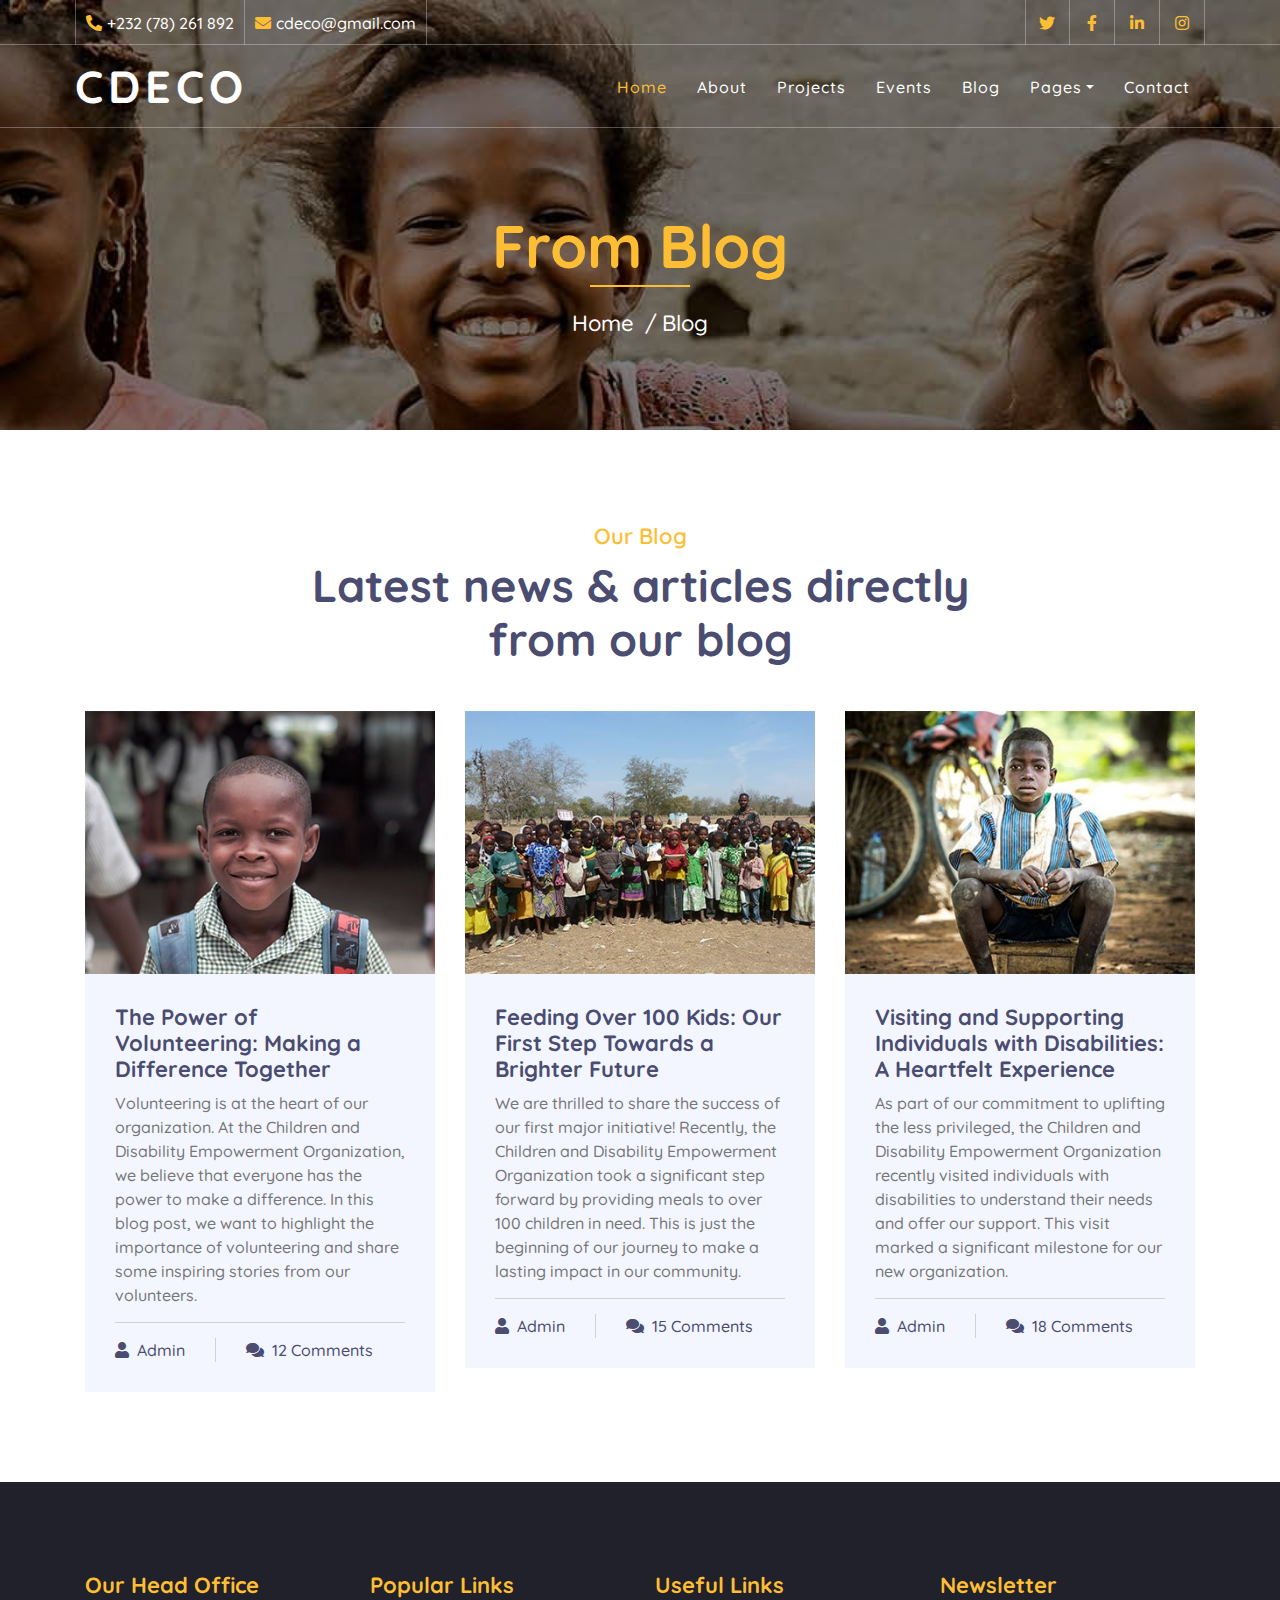
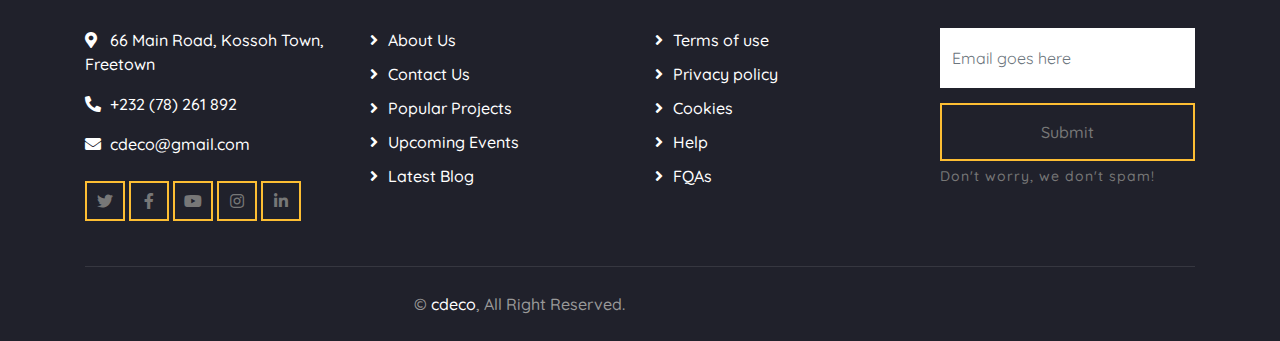
<file: blog.html>
<!DOCTYPE html>
<html lang="en">
    <head>
        <meta charset="utf-8">
        <title>CDECO - Blog</title>
        <meta content="width=device-width, initial-scale=1.0" name="viewport">
        <meta content="Free Website Template" name="keywords">
        <meta content="Free Website Template" name="description">

        <!-- Favicon -->
        <link href="img/favicon.ico" rel="icon">

        <!-- Google Font -->
        <link href="https://fonts.googleapis.com/css2?family=Quicksand:wght@300;400;500;600;700&display=swap" rel="stylesheet">
        
        <!-- CSS Libraries -->
        <link href="https://stackpath.bootstrapcdn.com/bootstrap/4.4.1/css/bootstrap.min.css" rel="stylesheet">
        <link href="https://cdnjs.cloudflare.com/ajax/libs/font-awesome/5.10.0/css/all.min.css" rel="stylesheet">
        <link href="lib/flaticon/font/flaticon.css" rel="stylesheet">
        <link href="lib/animate/animate.min.css" rel="stylesheet">
        <link href="lib/owlcarousel/assets/owl.carousel.min.css" rel="stylesheet">

        <!-- Template Stylesheet -->
        <link href="css/style.css" rel="stylesheet">
    </head>

    <body>
       <!-- Top Bar Start -->
<div class="top-bar d-none d-md-block">
    <div class="container-fluid">
        <div class="row">
            <div class="col-md-8">
                <div class="top-bar-left">
                    <div class="text">
                        <i class="fa fa-phone-alt"></i>
                        <p>+232 (78) 261 892</p>
                    </div>
                    <div class="text">
                        <i class="fa fa-envelope"></i>
                        <p>cdeco@gmail.com</p>
                    </div>
                </div>
            </div>
            <div class="col-md-4">
                <div class="top-bar-right">
                    <div class="social">
                        <a href=""><i class="fab fa-twitter"></i></a>
                        <a href=""><i class="fab fa-facebook-f"></i></a>
                        <a href=""><i class="fab fa-linkedin-in"></i></a>
                        <a href=""><i class="fab fa-instagram"></i></a>
                    </div>
                </div>
            </div>
        </div>
    </div>
</div>
<!-- Top Bar End -->

<!-- Nav Bar Start -->
<div class="navbar navbar-expand-lg bg-dark navbar-dark">
    <div class="container-fluid">
        <a href="index.html" class="navbar-brand">CDECO</a>
        <button type="button" class="navbar-toggler" data-toggle="collapse" data-target="#navbarCollapse">
            <span class="navbar-toggler-icon"></span>
        </button>

        <div class="collapse navbar-collapse justify-content-between" id="navbarCollapse">
            <div class="navbar-nav ml-auto">
                <a href="index.html" class="nav-item nav-link active">Home</a>
                <a href="about.html" class="nav-item nav-link">About</a>
                <a href="project.html" class="nav-item nav-link">Projects</a>
                <a href="event.html" class="nav-item nav-link">Events</a>
                <a href="blog.html" class="nav-item nav-link">Blog</a>
                <div class="nav-item dropdown">
                    <a href="#" class="nav-link dropdown-toggle" data-toggle="dropdown">Pages</a>
                    <div class="dropdown-menu">
                        <a href="service.html" class="dropdown-item">What We Do</a>
                        <a href="team.html" class="dropdown-item">Meet The Team</a>
                        <a href="donate.html" class="dropdown-item">Donate Now</a>
                        <a href="volunteer.html" class="dropdown-item">Become A Volunteer</a>
                    </div>
                </div>
                <a href="contact.html" class="nav-item nav-link">Contact</a>
            </div>
        </div>
    </div>
</div>
<!-- Nav Bar End -->
        
        <!-- Page Header Start -->
        <div class="page-header">
            <div class="container">
                <div class="row">
                    <div class="col-12">
                        <h2>From Blog</h2>
                    </div>
                    <div class="col-12">
                        <a href="./index.html">Home</a>
                        <a href="./blog.html">Blog</a>
                    </div>
                </div>
            </div>
        </div>
        <!-- Page Header End -->
        
        
       <!-- Blog Start -->
       <div class="blog">
        <div class="container">
            <div class="section-header text-center">
                <p>Our Blog</p>
                <h2>Latest news & articles directly from our blog</h2>
            </div>
            <div class="row">
                <div class="col-lg-4">
                    <div class="blog-item">
                        <div class="blog-img">
                            <img src="img/blog-1.jpg" alt="Image">
                        </div>
                        <div class="blog-text">
                            <h3><a href="#">The Power of Volunteering: Making a Difference Together</a></h3>
                            <p>
                                Volunteering is at the heart of our organization. At the Children and Disability Empowerment Organization, we believe that everyone has the power to make a difference. In this blog post, we want to highlight the importance of volunteering and share some inspiring stories from our volunteers.
                            </p>
                        </div>
                        <div class="blog-meta">
                            <p><i class="fa fa-user"></i><a href="">Admin</a></p>
                            <p><i class="fa fa-comments"></i><a href="">12 Comments</a></p>
                        </div>
                    </div>
                </div>
                <div class="col-lg-4">
                    <div class="blog-item">
                        <div class="blog-img">
                            <img src="img/blog-2.jpg" alt="Image">
                        </div>
                        <div class="blog-text">
                            <h3><a href="#">Feeding Over 100 Kids: Our First Step Towards a Brighter Future</a></h3>
                            <p>
                                We are thrilled to share the success of our first major initiative! Recently, the Children and Disability Empowerment Organization took a significant step forward by providing meals to over 100 children in need. This is just the beginning of our journey to make a lasting impact in our community.
                            </p>
                        </div>
                        <div class="blog-meta">
                            <p><i class="fa fa-user"></i><a href="">Admin</a></p>
                            <p><i class="fa fa-comments"></i><a href="">15 Comments</a></p>
                        </div>
                    </div>
                </div>
                <div class="col-lg-4">
                    <div class="blog-item">
                        <div class="blog-img">
                            <img src="img/blog-3.jpg" alt="Image">
                        </div>
                        <div class="blog-text">
                            <h3><a href="#">Visiting and Supporting Individuals with Disabilities: A Heartfelt Experience</a></h3>
                            <p>
                                As part of our commitment to uplifting the less privileged, the Children and Disability Empowerment Organization recently visited individuals with disabilities to understand their needs and offer our support. This visit marked a significant milestone for our new organization.
                            </p>
                        </div>
                        <div class="blog-meta">
                            <p><i class="fa fa-user"></i><a href="">Admin</a></p>
                            <p><i class="fa fa-comments"></i><a href="">18 Comments</a></p>
                        </div>
                    </div>
                </div>
            </div>
        </div>
    </div>
    <!-- Blog End -->
<!-- Footer Start -->
<div class="footer">
    <div class="container">
        <div class="row">
            <div class="col-lg-3 col-md-6">
                <div class="footer-contact">
                    <h2>Our Head Office</h2>
                    <p><i class="fa fa-map-marker-alt"></i>66 Main Road, Kossoh Town, Freetown</p>
                    <p><i class="fa fa-phone-alt"></i>+232 (78) 261 892</p>
                    <p><i class="fa fa-envelope"></i>cdeco@gmail.com</p>
                    <div class="footer-social">
                        <a class="btn btn-custom" href=""><i class="fab fa-twitter"></i></a>
                        <a class="btn btn-custom" href=""><i class="fab fa-facebook-f"></i></a>
                        <a class="btn btn-custom" href=""><i class="fab fa-youtube"></i></a>
                        <a class="btn btn-custom" href=""><i class="fab fa-instagram"></i></a>
                        <a class="btn btn-custom" href=""><i class="fab fa-linkedin-in"></i></a>
                    </div>
                </div>
            </div>
            <div class="col-lg-3 col-md-6">
                <div class="footer-link">
                    <h2>Popular Links</h2>
                    <a href="./about.html">About Us</a>
                    <a href="./contact.html">Contact Us</a>
                    <a href="./project.html">Popular Projects</a>
                    <a href="./event.html">Upcoming Events</a>
                    <a href="./blog.html">Latest Blog</a>
                </div>
            </div>
            <div class="col-lg-3 col-md-6">
                <div class="footer-link">
                    <h2>Useful Links</h2>
                    <a href="">Terms of use</a>
                    <a href="">Privacy policy</a>
                    <a href="">Cookies</a>
                    <a href="">Help</a>
                    <a href="">FQAs</a>
                </div>
            </div>
            <div class="col-lg-3 col-md-6">
                <div class="footer-newsletter">
                    <h2>Newsletter</h2>
                    <form>
                        <input class="form-control" placeholder="Email goes here">
                        <button class="btn btn-custom">Submit</button>
                        <label>Don't worry, we don't spam!</label>
                    </form>
                </div>
            </div>
        </div>
    </div>
    <div class="container copyright">
        <div class="row">
            <div class="col-md-6">
                <p>&copy; <a href="#">cdeco</a>, All Right Reserved.</p>
            </div>
        
        </div>
    </div>
</div>
<!-- Footer End -->

<!-- Back to top button -->
<a href="#" class="back-to-top"><i class="fa fa-chevron-up"></i></a>

<!-- Pre Loader -->
<div id="loader" class="show">
    <div class="loader"></div>
</div>

<!-- JavaScript Libraries -->
<script src="https://code.jquery.com/jquery-3.4.1.min.js"></script>
<script src="https://stackpath.bootstrapcdn.com/bootstrap/4.4.1/js/bootstrap.bundle.min.js"></script>
<script src="lib/easing/easing.min.js"></script>
<script src="lib/owlcarousel/owl.carousel.min.js"></script>
<script src="lib/waypoints/waypoints.min.js"></script>
<script src="lib/counterup/counterup.min.js"></script>
<script src="lib/parallax/parallax.min.js"></script>

<!-- Contact Javascript File -->
<script src="mail/jqBootstrapValidation.min.js"></script>
<script src="mail/contact.js"></script>

<!-- Template Javascript -->
<script src="js/main.js"></script>
    </body>
</html>
</file>
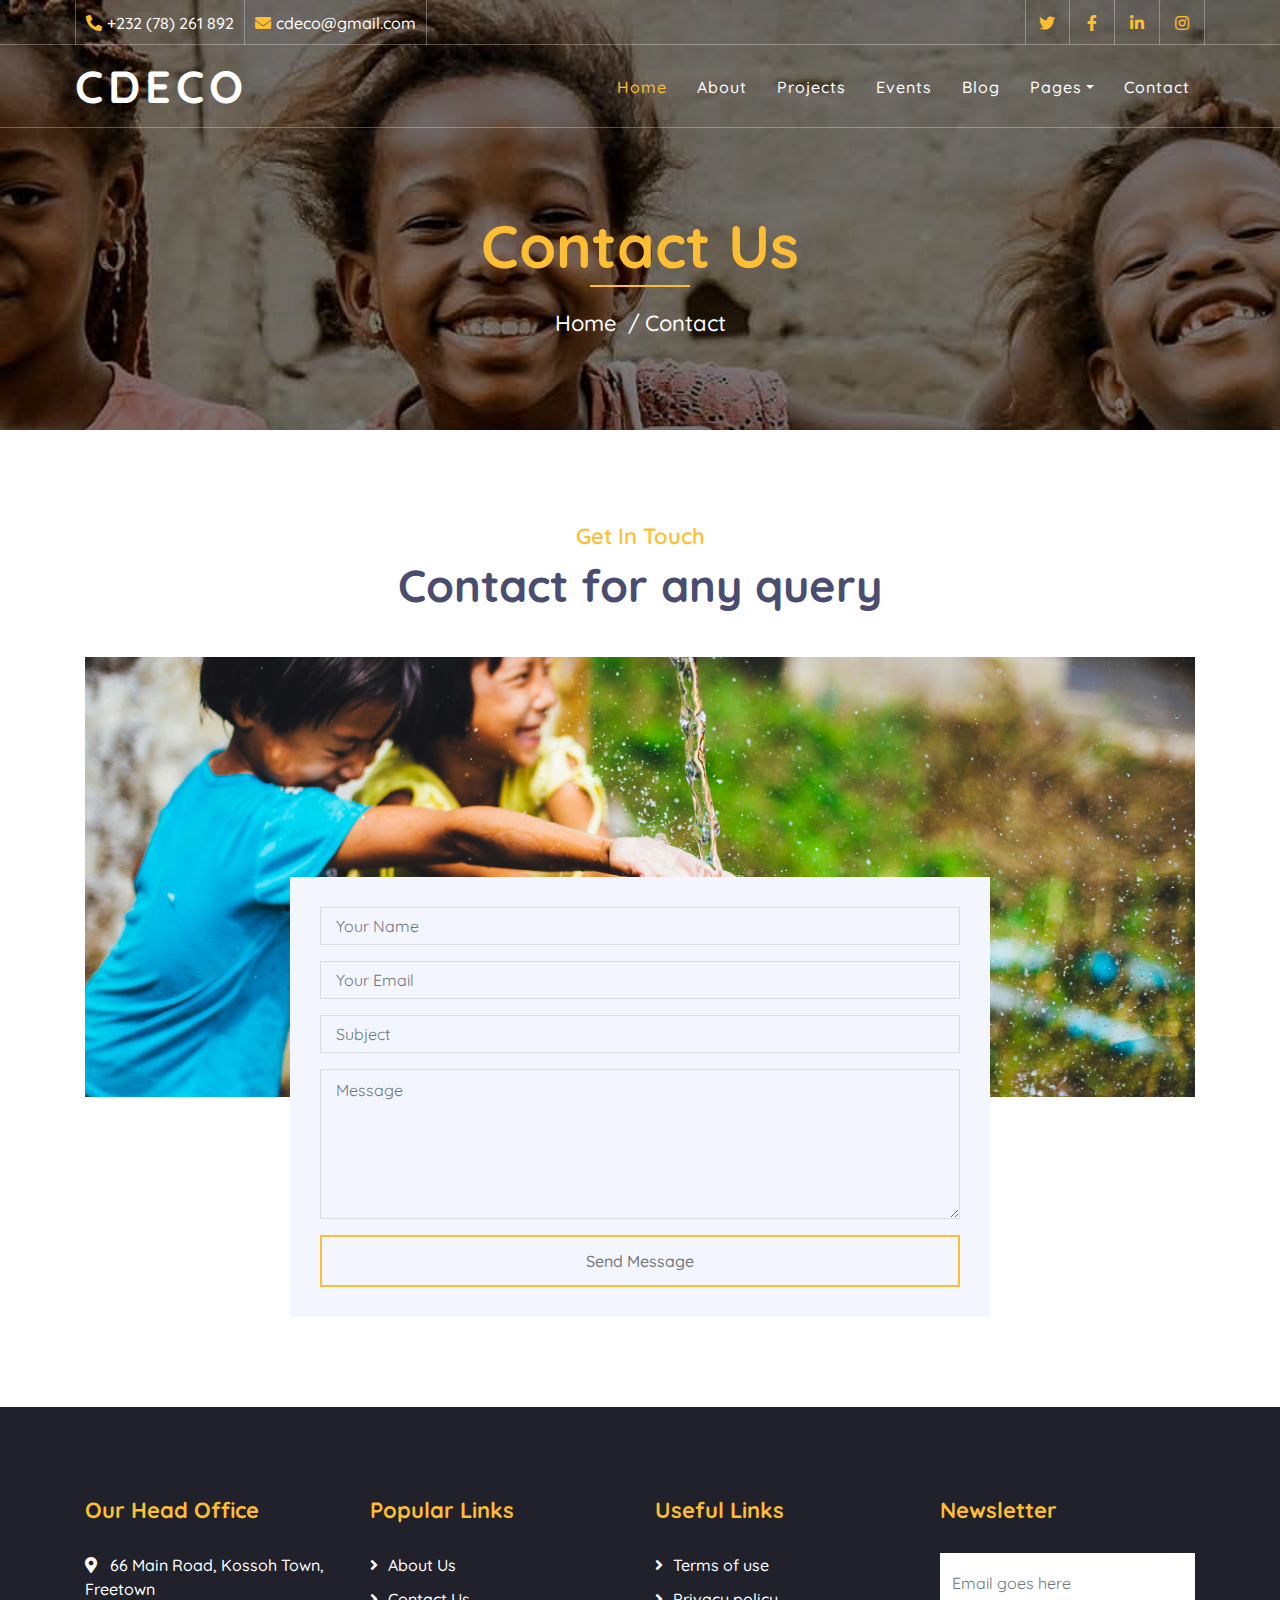
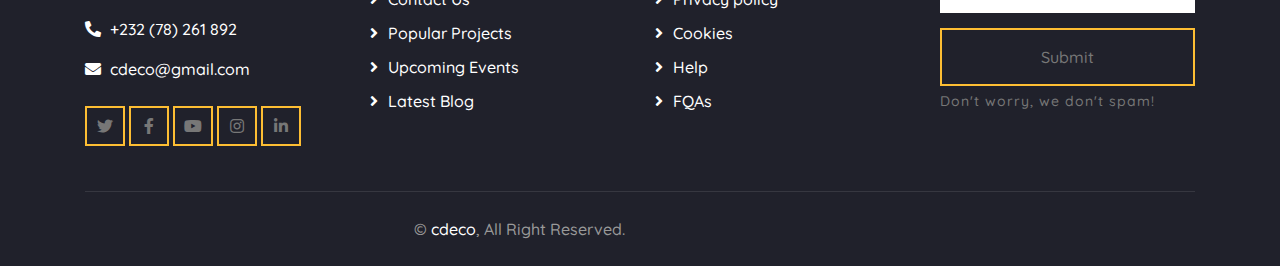
<file: contact.html>
<!DOCTYPE html>
<html lang="en">
    <head>
        <meta charset="utf-8">
        <title>CDECO - Contacct</title>
        <meta content="width=device-width, initial-scale=1.0" name="viewport">
        <meta content="Free Website Template" name="keywords">
        <meta content="Free Website Template" name="description">

        <!-- Favicon -->
        <link href="img/favicon.ico" rel="icon">

        <!-- Google Font -->
        <link href="https://fonts.googleapis.com/css2?family=Quicksand:wght@300;400;500;600;700&display=swap" rel="stylesheet">
        
        <!-- CSS Libraries -->
        <link href="https://stackpath.bootstrapcdn.com/bootstrap/4.4.1/css/bootstrap.min.css" rel="stylesheet">
        <link href="https://cdnjs.cloudflare.com/ajax/libs/font-awesome/5.10.0/css/all.min.css" rel="stylesheet">
        <link href="lib/flaticon/font/flaticon.css" rel="stylesheet">
        <link href="lib/animate/animate.min.css" rel="stylesheet">
        <link href="lib/owlcarousel/assets/owl.carousel.min.css" rel="stylesheet">

        <!-- Template Stylesheet -->
        <link href="css/style.css" rel="stylesheet">
    </head>

    <body>        <!-- Top Bar Start -->
        <div class="top-bar d-none d-md-block">
            <div class="container-fluid">
                <div class="row">
                    <div class="col-md-8">
                        <div class="top-bar-left">
                            <div class="text">
                                <i class="fa fa-phone-alt"></i>
                                <p>+232 (78) 261 892</p>
                            </div>
                            <div class="text">
                                <i class="fa fa-envelope"></i>
                                <p>cdeco@gmail.com</p>
                            </div>
                        </div>
                    </div>
                    <div class="col-md-4">
                        <div class="top-bar-right">
                            <div class="social">
                                <a href=""><i class="fab fa-twitter"></i></a>
                                <a href=""><i class="fab fa-facebook-f"></i></a>
                                <a href=""><i class="fab fa-linkedin-in"></i></a>
                                <a href=""><i class="fab fa-instagram"></i></a>
                            </div>
                        </div>
                    </div>
                </div>
            </div>
        </div>
        <!-- Top Bar End -->

        <!-- Nav Bar Start -->
        <div class="navbar navbar-expand-lg bg-dark navbar-dark">
            <div class="container-fluid">
                <a href="index.html" class="navbar-brand">CDECO</a>
                <button type="button" class="navbar-toggler" data-toggle="collapse" data-target="#navbarCollapse">
                    <span class="navbar-toggler-icon"></span>
                </button>

                <div class="collapse navbar-collapse justify-content-between" id="navbarCollapse">
                    <div class="navbar-nav ml-auto">
                        <a href="index.html" class="nav-item nav-link active">Home</a>
                        <a href="about.html" class="nav-item nav-link">About</a>
                        <a href="project.html" class="nav-item nav-link">Projects</a>
                        <a href="event.html" class="nav-item nav-link">Events</a>
                        <a href="blog.html" class="nav-item nav-link">Blog</a>
                        <div class="nav-item dropdown">
                            <a href="#" class="nav-link dropdown-toggle" data-toggle="dropdown">Pages</a>
                            <div class="dropdown-menu">
                                <a href="service.html" class="dropdown-item">What We Do</a>
                                <a href="team.html" class="dropdown-item">Meet The Team</a>
                                <a href="donate.html" class="dropdown-item">Donate Now</a>
                                <a href="volunteer.html" class="dropdown-item">Become A Volunteer</a>
                            </div>
                        </div>
                        <a href="contact.html" class="nav-item nav-link">Contact</a>
                    </div>
                </div>
            </div>
        </div>
        <!-- Nav Bar End -->

        
        
        <!-- Page Header Start -->
        <div class="page-header">
            <div class="container">
                <div class="row">
                    <div class="col-12">
                        <h2>Contact Us</h2>
                    </div>
                    <div class="col-12">
                        <a href="./index.html">Home</a>
                        <a href="./contact.html">Contact</a>
                    </div>
                </div>
            </div>
        </div>
        <!-- Page Header End -->
        
        
        <!-- Contact Start -->
        <div class="contact">
            <div class="container">
                <div class="section-header text-center">
                    <p>Get In Touch</p>
                    <h2>Contact for any query</h2>
                </div>
                <div class="contact-img">
                    <img src="./img/images/contact-img.jpg" alt="Image">
                </div>
                <div class="contact-form">
                        <div id="success"></div>
                        <form name="sentMessage" id="contactForm" novalidate="novalidate">
                            <div class="control-group">
                                <input type="text" class="form-control" id="name" placeholder="Your Name" required="required" data-validation-required-message="Please enter your name" />
                                <p class="help-block text-danger"></p>
                            </div>
                            <div class="control-group">
                                <input type="email" class="form-control" id="email" placeholder="Your Email" required="required" data-validation-required-message="Please enter your email" />
                                <p class="help-block text-danger"></p>
                            </div>
                            <div class="control-group">
                                <input type="text" class="form-control" id="subject" placeholder="Subject" required="required" data-validation-required-message="Please enter a subject" />
                                <p class="help-block text-danger"></p>
                            </div>
                            <div class="control-group">
                                <textarea class="form-control" id="message" placeholder="Message" required="required" data-validation-required-message="Please enter your message"></textarea>
                                <p class="help-block text-danger"></p>
                            </div>
                            <div>
                                <button class="btn btn-custom" type="submit" id="sendMessageButton">Send Message</button>
                            </div>
                        </form>
                    </div>
            </div>
        </div>
        <!-- Contact End -->

        <!-- Footer Start -->
        <div class="footer">
            <div class="container">
                <div class="row">
                    <div class="col-lg-3 col-md-6">
                        <div class="footer-contact">
                            <h2>Our Head Office</h2>
                            <p><i class="fa fa-map-marker-alt"></i>66 Main Road, Kossoh Town, Freetown</p>
                            <p><i class="fa fa-phone-alt"></i>+232 (78) 261 892</p>
                            <p><i class="fa fa-envelope"></i>cdeco@gmail.com</p>
                            <div class="footer-social">
                                <a class="btn btn-custom" href=""><i class="fab fa-twitter"></i></a>
                                <a class="btn btn-custom" href=""><i class="fab fa-facebook-f"></i></a>
                                <a class="btn btn-custom" href=""><i class="fab fa-youtube"></i></a>
                                <a class="btn btn-custom" href=""><i class="fab fa-instagram"></i></a>
                                <a class="btn btn-custom" href=""><i class="fab fa-linkedin-in"></i></a>
                            </div>
                        </div>
                    </div>
                    <div class="col-lg-3 col-md-6">
                        <div class="footer-link">
                            <h2>Popular Links</h2>
                            <a href="./about.html">About Us</a>
                            <a href="./contact.html">Contact Us</a>
                            <a href="./project.html">Popular Projects</a>
                            <a href="./event.html">Upcoming Events</a>
                            <a href="./blog.html">Latest Blog</a>
                        </div>
                    </div>
                    <div class="col-lg-3 col-md-6">
                        <div class="footer-link">
                            <h2>Useful Links</h2>
                            <a href="">Terms of use</a>
                            <a href="">Privacy policy</a>
                            <a href="">Cookies</a>
                            <a href="">Help</a>
                            <a href="">FQAs</a>
                        </div>
                    </div>
                    <div class="col-lg-3 col-md-6">
                        <div class="footer-newsletter">
                            <h2>Newsletter</h2>
                            <form>
                                <input class="form-control" placeholder="Email goes here">
                                <button class="btn btn-custom">Submit</button>
                                <label>Don't worry, we don't spam!</label>
                            </form>
                        </div>
                    </div>
                </div>
            </div>
            <div class="container copyright">
                <div class="row">
                    <div class="col-md-6">
                        <p>&copy; <a href="#">cdeco</a>, All Right Reserved.</p>
                    </div>
                
                </div>
            </div>
        </div>
        <!-- Footer End -->
        
        <!-- Back to top button -->
        <a href="#" class="back-to-top"><i class="fa fa-chevron-up"></i></a>
        
        <!-- Pre Loader -->
        <div id="loader" class="show">
            <div class="loader"></div>
        </div>

        <!-- JavaScript Libraries -->
        <script src="https://code.jquery.com/jquery-3.4.1.min.js"></script>
        <script src="https://stackpath.bootstrapcdn.com/bootstrap/4.4.1/js/bootstrap.bundle.min.js"></script>
        <script src="lib/easing/easing.min.js"></script>
        <script src="lib/owlcarousel/owl.carousel.min.js"></script>
        <script src="lib/waypoints/waypoints.min.js"></script>
        <script src="lib/counterup/counterup.min.js"></script>
        <script src="lib/parallax/parallax.min.js"></script>
        
        <!-- Contact Javascript File -->
        <script src="mail/jqBootstrapValidation.min.js"></script>
        <script src="mail/contact.js"></script>

        <!-- Template Javascript -->
        <script src="js/main.js"></script>
    </body>
</html>
</file>
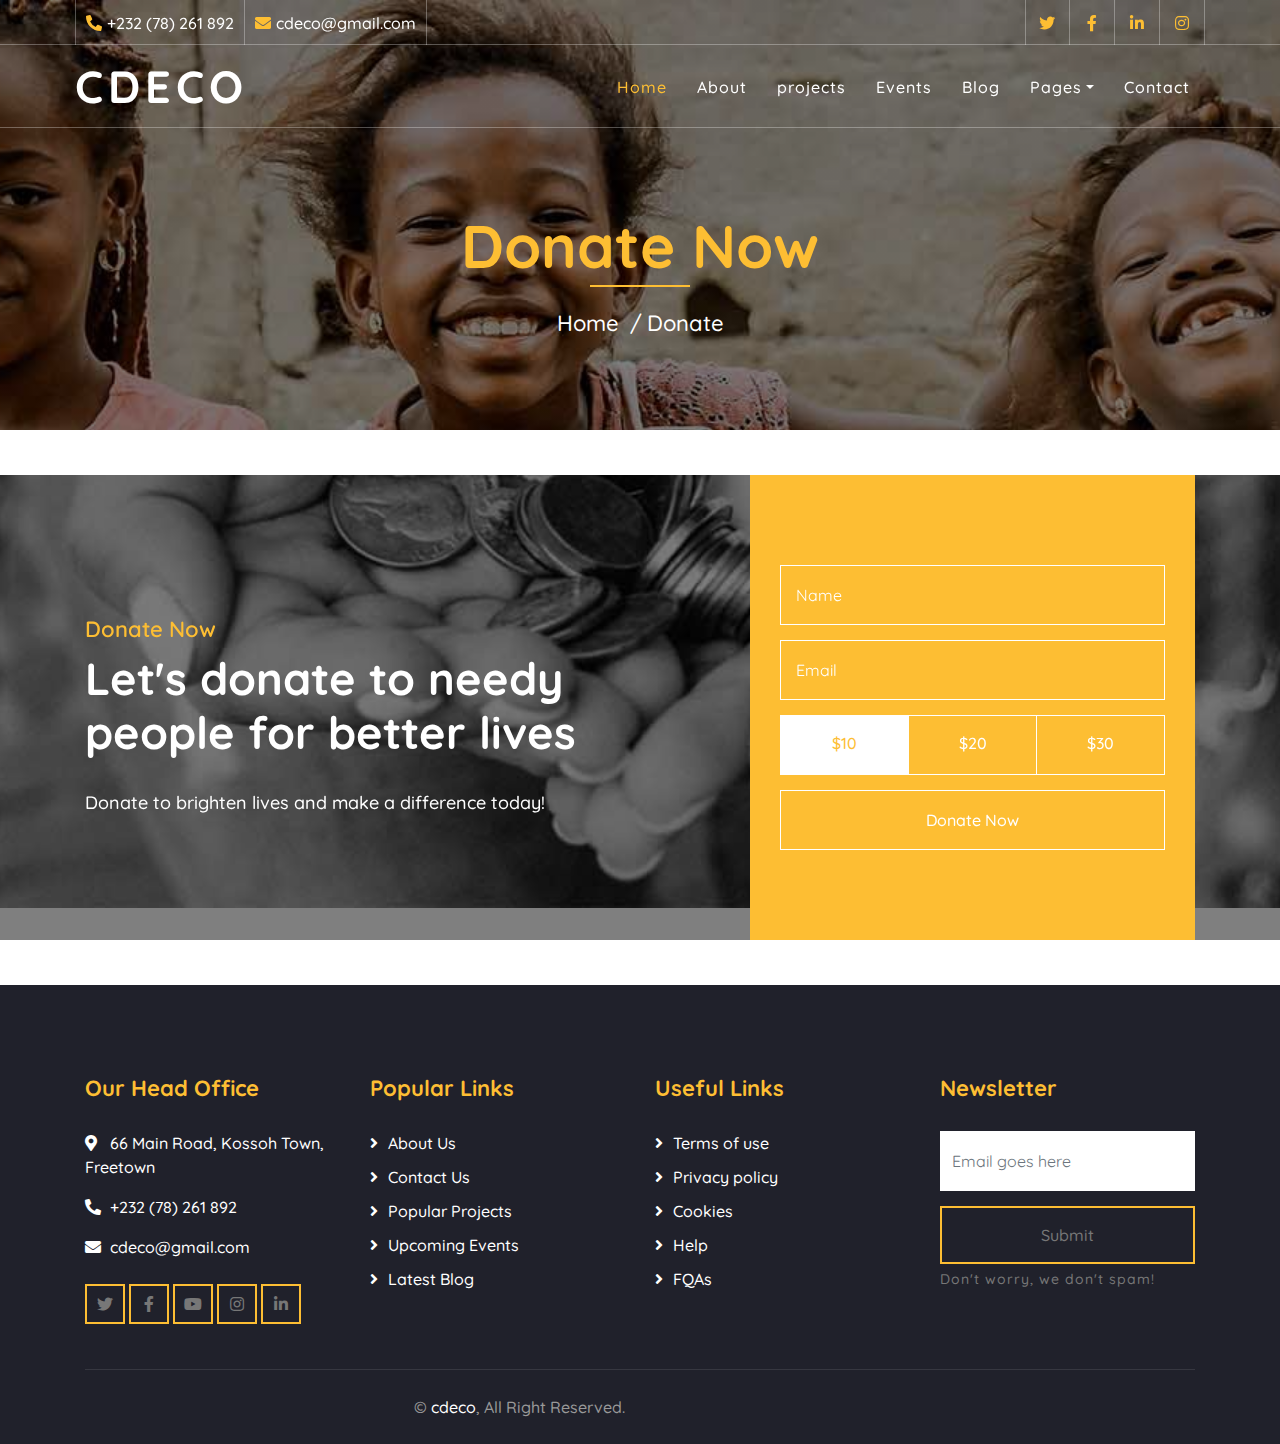
<file: donate.html>
<!DOCTYPE html>
<html lang="en">
    <head>
        <meta charset="utf-8">
        <title>CDECO - Donate</title>
        <meta content="width=device-width, initial-scale=1.0" name="viewport">
        <meta content="Free Website Template" name="keywords">
        <meta content="Free Website Template" name="description">

        <!-- Favicon -->
        <link href="img/favicon.ico" rel="icon">

        <!-- Google Font -->
        <link href="https://fonts.googleapis.com/css2?family=Quicksand:wght@300;400;500;600;700&display=swap" rel="stylesheet">
        
        <!-- CSS Libraries -->
        <link href="https://stackpath.bootstrapcdn.com/bootstrap/4.4.1/css/bootstrap.min.css" rel="stylesheet">
        <link href="https://cdnjs.cloudflare.com/ajax/libs/font-awesome/5.10.0/css/all.min.css" rel="stylesheet">
        <link href="lib/flaticon/font/flaticon.css" rel="stylesheet">
        <link href="lib/animate/animate.min.css" rel="stylesheet">
        <link href="lib/owlcarousel/assets/owl.carousel.min.css" rel="stylesheet">

        <!-- Template Stylesheet -->
        <link href="css/style.css" rel="stylesheet">
    </head>

    <body>
         <!-- Top Bar Start -->
         <div class="top-bar d-none d-md-block">
            <div class="container-fluid">
                <div class="row">
                    <div class="col-md-8">
                        <div class="top-bar-left">
                            <div class="text">
                                <i class="fa fa-phone-alt"></i>
                                <p>+232 (78) 261 892</p>
                            </div>
                            <div class="text">
                                <i class="fa fa-envelope"></i>
                                <p>cdeco@gmail.com</p>
                            </div>
                        </div>
                    </div>
                    <div class="col-md-4">
                        <div class="top-bar-right">
                            <div class="social">
                                <a href=""><i class="fab fa-twitter"></i></a>
                                <a href=""><i class="fab fa-facebook-f"></i></a>
                                <a href=""><i class="fab fa-linkedin-in"></i></a>
                                <a href=""><i class="fab fa-instagram"></i></a>
                            </div>
                        </div>
                    </div>
                </div>
            </div>
        </div>
        <!-- Top Bar End -->

        <!-- Nav Bar Start -->
        <div class="navbar navbar-expand-lg bg-dark navbar-dark">
            <div class="container-fluid">
                <a href="index.html" class="navbar-brand">CDECO</a>
                <button type="button" class="navbar-toggler" data-toggle="collapse" data-target="#navbarCollapse">
                    <span class="navbar-toggler-icon"></span>
                </button>

                <div class="collapse navbar-collapse justify-content-between" id="navbarCollapse">
                    <div class="navbar-nav ml-auto">
                        <a href="index.html" class="nav-item nav-link active">Home</a>
                        <a href="about.html" class="nav-item nav-link">About</a>
                        <a href="project.html" class="nav-item nav-link">projects</a>
                        <a href="event.html" class="nav-item nav-link">Events</a>
                        <a href="blog.html" class="nav-item nav-link">Blog</a>
                        <div class="nav-item dropdown">
                            <a href="#" class="nav-link dropdown-toggle" data-toggle="dropdown">Pages</a>
                            <div class="dropdown-menu">
                                <a href="service.html" class="dropdown-item">What We Do</a>
                                <a href="team.html" class="dropdown-item">Meet The Team</a>
                                <a href="donate.html" class="dropdown-item">Donate Now</a>
                                <a href="volunteer.html" class="dropdown-item">Become A Volunteer</a>
                            </div>
                        </div>
                        <a href="contact.html" class="nav-item nav-link">Contact</a>
                    </div>
                </div>
            </div>
        </div>
        <!-- Nav Bar End -->

        
        
        <!-- Page Header Start -->
        <div class="page-header">
            <div class="container">
                <div class="row">
                    <div class="col-12">
                        <h2>Donate Now</h2>
                    </div>
                    <div class="col-12">
                        <a href="./index.html">Home</a>
                        <a href="./donate.html">Donate</a>
                    </div>
                </div>
            </div>
        </div>
        <!-- Page Header End -->
        
        
      
        <!-- Donate Start -->
        <div class="donate" data-parallax="scroll" data-image-src="img/donate.jpg">
            <div class="container">
                <div class="row align-items-center">
                    <div class="col-lg-7">
                        <div class="donate-content">
                            <div class="section-header">
                                <p>Donate Now</p>
                                <h2>Let's donate to needy people for better lives</h2>
                            </div>
                            <div class="donate-text">
                                <p>
                                    Donate to brighten lives and make a difference today!
                                </p>
                            </div>
                        </div>
                    </div>
                    <div class="col-lg-5">
                        <div class="donate-form">
                            <form>
                                <div class="control-group">
                                    <input type="text" class="form-control" placeholder="Name" required="required" />
                                </div>
                                <div class="control-group">
                                    <input type="email" class="form-control" placeholder="Email" required="required" />
                                </div>
                                <div class="btn-group btn-group-toggle" data-toggle="buttons">
                                    <label class="btn btn-custom active">
                                        <input type="radio" name="options" checked> $10
                                    </label>
                                    <label class="btn btn-custom">
                                        <input type="radio" name="options"> $20
                                    </label>
                                    <label class="btn btn-custom">
                                        <input type="radio" name="options"> $30
                                    </label>
                                </div>
                                <div>
                                    <button class="btn btn-custom" type="submit">Donate Now</button>
                                </div>
                            </form>
                        </div>
                    </div>
                </div>
            </div>
        </div>
        <!-- Donate End -->


       <!-- Footer Start -->
       <div class="footer">
        <div class="container">
            <div class="row">
                <div class="col-lg-3 col-md-6">
                    <div class="footer-contact">
                        <h2>Our Head Office</h2>
                        <p><i class="fa fa-map-marker-alt"></i>66 Main Road, Kossoh Town, Freetown</p>
                        <p><i class="fa fa-phone-alt"></i>+232 (78) 261 892</p>
                        <p><i class="fa fa-envelope"></i>cdeco@gmail.com</p>
                        <div class="footer-social">
                            <a class="btn btn-custom" href=""><i class="fab fa-twitter"></i></a>
                            <a class="btn btn-custom" href=""><i class="fab fa-facebook-f"></i></a>
                            <a class="btn btn-custom" href=""><i class="fab fa-youtube"></i></a>
                            <a class="btn btn-custom" href=""><i class="fab fa-instagram"></i></a>
                            <a class="btn btn-custom" href=""><i class="fab fa-linkedin-in"></i></a>
                        </div>
                    </div>
                </div>
                <div class="col-lg-3 col-md-6">
                    <div class="footer-link">
                        <h2>Popular Links</h2>
                        <a href="./about.html">About Us</a>
                        <a href="./contact.html">Contact Us</a>
                        <a href="./project.html">Popular Projects</a>
                        <a href="./event.html">Upcoming Events</a>
                        <a href="./blog.html">Latest Blog</a>
                    </div>
                </div>
                <div class="col-lg-3 col-md-6">
                    <div class="footer-link">
                        <h2>Useful Links</h2>
                        <a href="">Terms of use</a>
                        <a href="">Privacy policy</a>
                        <a href="">Cookies</a>
                        <a href="">Help</a>
                        <a href="">FQAs</a>
                    </div>
                </div>
                <div class="col-lg-3 col-md-6">
                    <div class="footer-newsletter">
                        <h2>Newsletter</h2>
                        <form>
                            <input class="form-control" placeholder="Email goes here">
                            <button class="btn btn-custom">Submit</button>
                            <label>Don't worry, we don't spam!</label>
                        </form>
                    </div>
                </div>
            </div>
        </div>
        <div class="container copyright">
            <div class="row">
                <div class="col-md-6">
                    <p>&copy; <a href="#">cdeco</a>, All Right Reserved.</p>
                </div>
            
            </div>
        </div>
    </div>
    <!-- Footer End -->
    
    <!-- Back to top button -->
    <a href="#" class="back-to-top"><i class="fa fa-chevron-up"></i></a>
    
    <!-- Pre Loader -->
    <div id="loader" class="show">
        <div class="loader"></div>
    </div>

    <!-- JavaScript Libraries -->
    <script src="https://code.jquery.com/jquery-3.4.1.min.js"></script>
    <script src="https://stackpath.bootstrapcdn.com/bootstrap/4.4.1/js/bootstrap.bundle.min.js"></script>
    <script src="lib/easing/easing.min.js"></script>
    <script src="lib/owlcarousel/owl.carousel.min.js"></script>
    <script src="lib/waypoints/waypoints.min.js"></script>
    <script src="lib/counterup/counterup.min.js"></script>
    <script src="lib/parallax/parallax.min.js"></script>
    
    <!-- Contact Javascript File -->
    <script src="mail/jqBootstrapValidation.min.js"></script>
    <script src="mail/contact.js"></script>

    <!-- Template Javascript -->
    <script src="js/main.js"></script>
    </body>
</html>
</file>
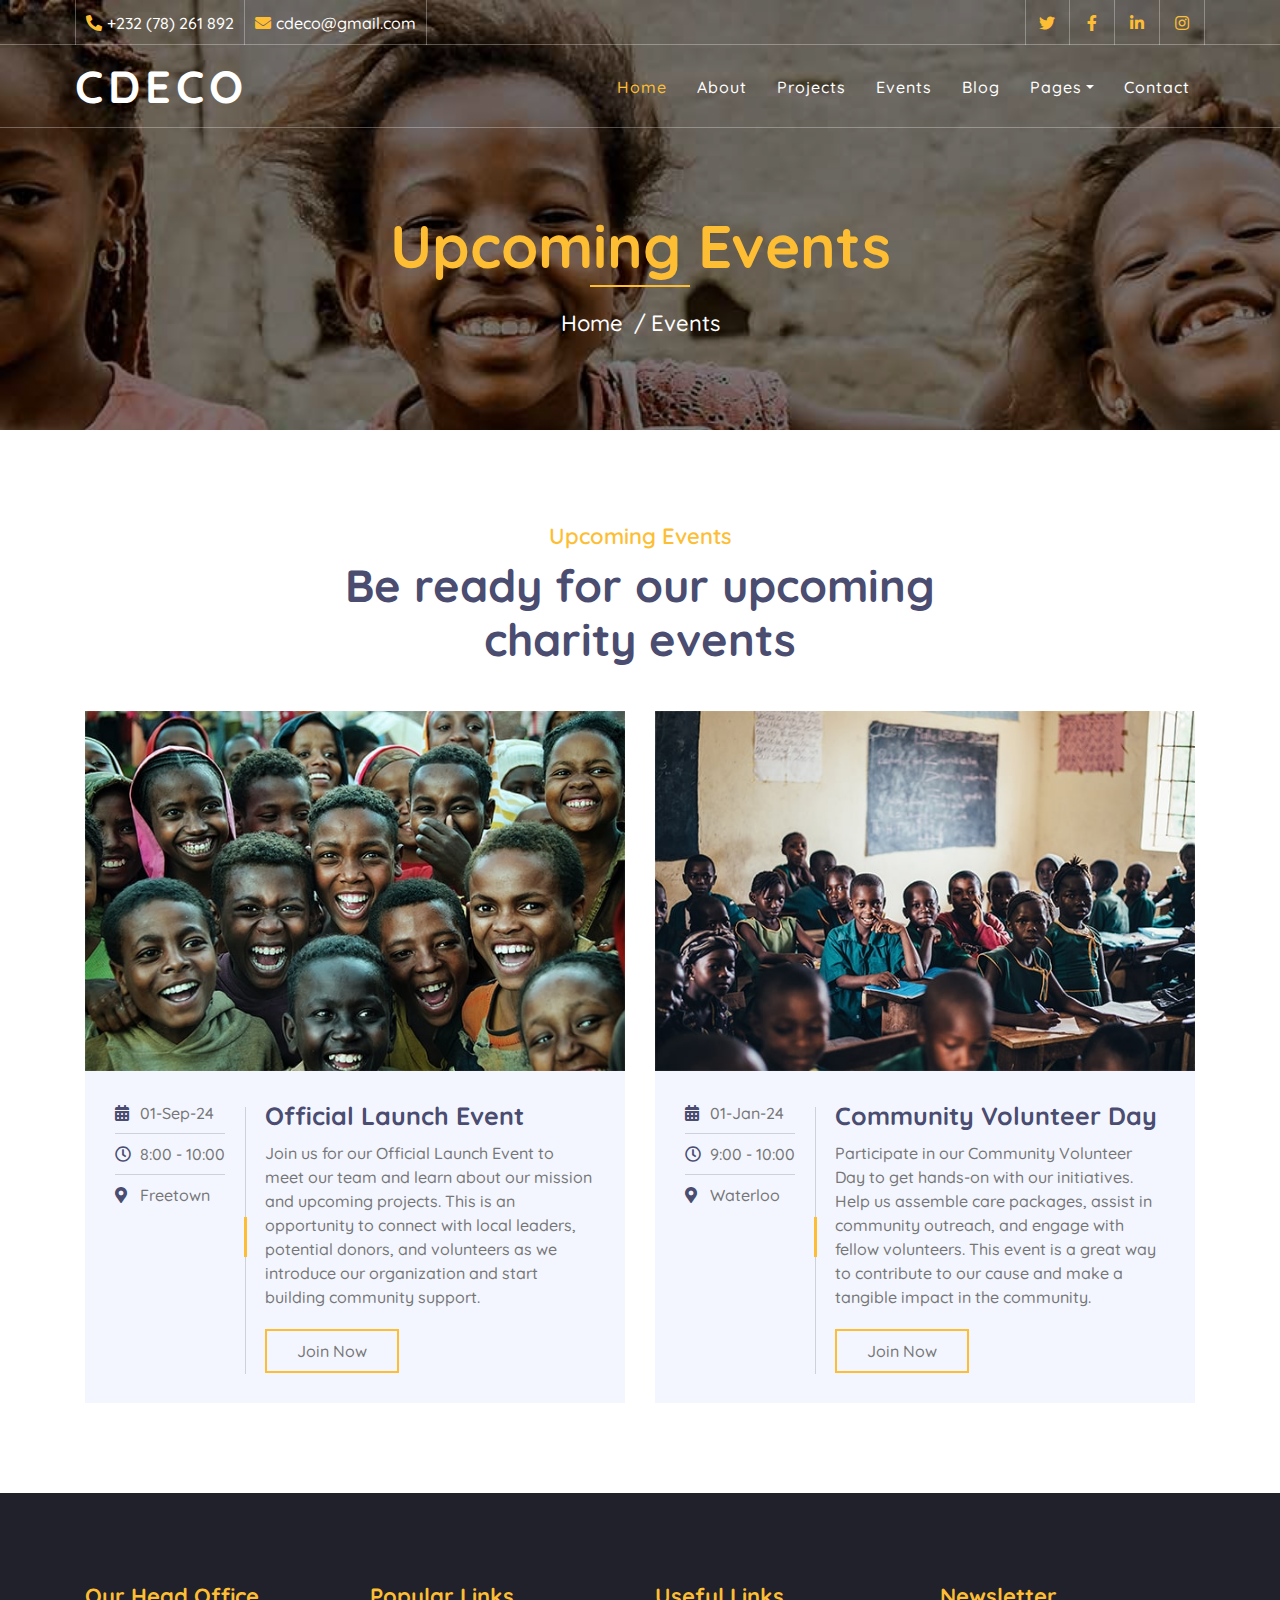
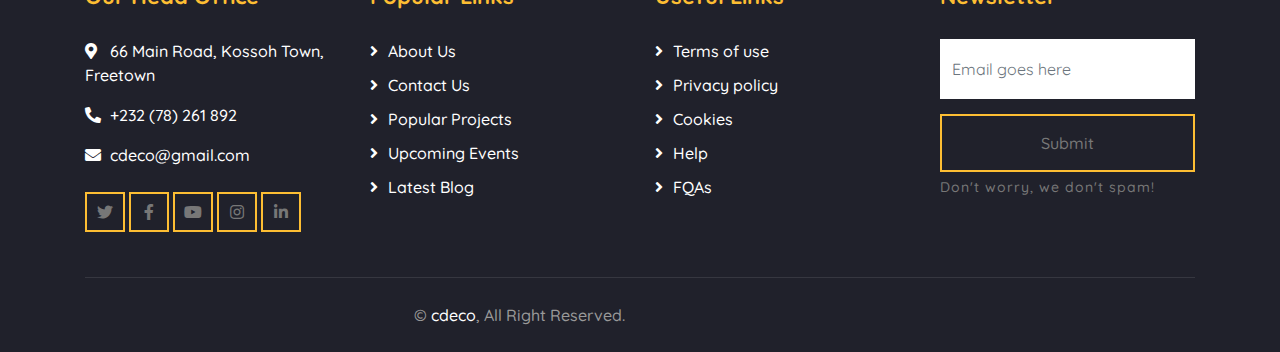
<file: event.html>
<!DOCTYPE html>
<html lang="en">
    <head>
        <meta charset="utf-8">
        <title>CDECO - Events</title>
        <meta content="width=device-width, initial-scale=1.0" name="viewport">
        <meta content="Free Website Template" name="keywords">
        <meta content="Free Website Template" name="description">

        <!-- Favicon -->
        <link href="img/favicon.ico" rel="icon">

        <!-- Google Font -->
        <link href="https://fonts.googleapis.com/css2?family=Quicksand:wght@300;400;500;600;700&display=swap" rel="stylesheet">
        
        <!-- CSS Libraries -->
        <link href="https://stackpath.bootstrapcdn.com/bootstrap/4.4.1/css/bootstrap.min.css" rel="stylesheet">
        <link href="https://cdnjs.cloudflare.com/ajax/libs/font-awesome/5.10.0/css/all.min.css" rel="stylesheet">
        <link href="lib/flaticon/font/flaticon.css" rel="stylesheet">
        <link href="lib/animate/animate.min.css" rel="stylesheet">
        <link href="lib/owlcarousel/assets/owl.carousel.min.css" rel="stylesheet">

        <!-- Template Stylesheet -->
        <link href="css/style.css" rel="stylesheet">
    </head>

    <body>
<!-- Top Bar Start -->
<div class="top-bar d-none d-md-block">
    <div class="container-fluid">
        <div class="row">
            <div class="col-md-8">
                <div class="top-bar-left">
                    <div class="text">
                        <i class="fa fa-phone-alt"></i>
                        <p>+232 (78) 261 892</p>
                    </div>
                    <div class="text">
                        <i class="fa fa-envelope"></i>
                        <p>cdeco@gmail.com</p>
                    </div>
                </div>
            </div>
            <div class="col-md-4">
                <div class="top-bar-right">
                    <div class="social">
                        <a href=""><i class="fab fa-twitter"></i></a>
                        <a href=""><i class="fab fa-facebook-f"></i></a>
                        <a href=""><i class="fab fa-linkedin-in"></i></a>
                        <a href=""><i class="fab fa-instagram"></i></a>
                    </div>
                </div>
            </div>
        </div>
    </div>
</div>
<!-- Top Bar End -->

<!-- Nav Bar Start -->
<div class="navbar navbar-expand-lg bg-dark navbar-dark">
    <div class="container-fluid">
        <a href="index.html" class="navbar-brand">CDECO</a>
        <button type="button" class="navbar-toggler" data-toggle="collapse" data-target="#navbarCollapse">
            <span class="navbar-toggler-icon"></span>
        </button>

        <div class="collapse navbar-collapse justify-content-between" id="navbarCollapse">
            <div class="navbar-nav ml-auto">
                <a href="index.html" class="nav-item nav-link active">Home</a>
                <a href="about.html" class="nav-item nav-link">About</a>
                <a href="project.html" class="nav-item nav-link">Projects</a>
                <a href="event.html" class="nav-item nav-link">Events</a>
                <a href="blog.html" class="nav-item nav-link">Blog</a>
                <div class="nav-item dropdown">
                    <a href="#" class="nav-link dropdown-toggle" data-toggle="dropdown">Pages</a>
                    <div class="dropdown-menu">
                        <a href="service.html" class="dropdown-item">What We Do</a>
                        <a href="team.html" class="dropdown-item">Meet The Team</a>
                        <a href="donate.html" class="dropdown-item">Donate Now</a>
                        <a href="volunteer.html" class="dropdown-item">Become A Volunteer</a>
                    </div>
                </div>
                <a href="contact.html" class="nav-item nav-link">Contact</a>
            </div>
        </div>
    </div>
</div>
<!-- Nav Bar End -->
        
        
        <!-- Page Header Start -->
        <div class="page-header">
            <div class="container">
                <div class="row">
                    <div class="col-12">
                        <h2>Upcoming Events</h2>
                    </div>
                    <div class="col-12">
                        <a href="./index.html">Home</a>
                        <a href="./event.html">Events</a>
                    </div>
                </div>
            </div>
        </div>
        <!-- Page Header End -->
        
        
        <!-- Event Start -->
        <div class="event">
            <div class="container">
                <div class="section-header text-center">
                    <p>Upcoming Events</p>
                    <h2>Be ready for our upcoming charity events</h2>
                </div>
                <div class="row">
                    <div class="col-lg-6">
                        <div class="event-item">
                            <img src="img/event-1.jpg" alt="Image">
                            <div class="event-content">
                                <div class="event-meta">
                                    <p><i class="fa fa-calendar-alt"></i>01-Sep-24</p>
                                    <p><i class="far fa-clock"></i>8:00 - 10:00</p>
                                    <p><i class="fa fa-map-marker-alt"></i>Freetown</p>
                                </div>
                                <div class="event-text">
                                    <h3>Official Launch Event</h3>
                                    <p>
                                        Join us for our Official Launch Event to meet our team and learn about our mission and upcoming projects. This is an opportunity to connect with local leaders, potential donors, and volunteers as we introduce our organization and start building community support.
                                    </p>
                                    <a class="btn btn-custom" href="./event.html">Join Now</a>
                                </div>
                            </div>
                        </div>
                    </div>
                    <div class="col-lg-6">
                        <div class="event-item">
                            <img src="img/event-2.jpg" alt="Image">
                            <div class="event-content">
                                <div class="event-meta">
                                    <p><i class="fa fa-calendar-alt"></i>01-Jan-24</p>
                                    <p><i class="far fa-clock"></i>9:00 - 10:00</p>
                                    <p><i class="fa fa-map-marker-alt"></i>Waterloo</p>
                                </div>
                                <div class="event-text">
                                    <h3>Community Volunteer Day</h3>
                                    <p>
                                        Participate in our Community Volunteer Day to get hands-on with our initiatives. Help us assemble care packages, assist in community outreach, and engage with fellow volunteers. This event is a great way to contribute to our cause and make a tangible impact in the community.
                                    </p>
                                    <a class="btn btn-custom" href="./event.html">Join Now</a>
                                </div>
                            </div>
                        </div>
                    </div>
                </div>
            </div>
        </div>
        <!-- Event End -->


         <!-- Footer Start -->
      <div class="footer">
        <div class="container">
            <div class="row">
                <div class="col-lg-3 col-md-6">
                    <div class="footer-contact">
                        <h2>Our Head Office</h2>
                        <p><i class="fa fa-map-marker-alt"></i>66 Main Road, Kossoh Town, Freetown</p>
                        <p><i class="fa fa-phone-alt"></i>+232 (78) 261 892</p>
                        <p><i class="fa fa-envelope"></i>cdeco@gmail.com</p>
                        <div class="footer-social">
                            <a class="btn btn-custom" href=""><i class="fab fa-twitter"></i></a>
                            <a class="btn btn-custom" href=""><i class="fab fa-facebook-f"></i></a>
                            <a class="btn btn-custom" href=""><i class="fab fa-youtube"></i></a>
                            <a class="btn btn-custom" href=""><i class="fab fa-instagram"></i></a>
                            <a class="btn btn-custom" href=""><i class="fab fa-linkedin-in"></i></a>
                        </div>
                    </div>
                </div>
                <div class="col-lg-3 col-md-6">
                    <div class="footer-link">
                        <h2>Popular Links</h2>
                        <a href="./about.html">About Us</a>
                        <a href="./contact.html">Contact Us</a>
                        <a href="./project.html">Popular Projects</a>
                        <a href="./event.html">Upcoming Events</a>
                        <a href="./blog.html">Latest Blog</a>
                    </div>
                </div>
                <div class="col-lg-3 col-md-6">
                    <div class="footer-link">
                        <h2>Useful Links</h2>
                        <a href="">Terms of use</a>
                        <a href="">Privacy policy</a>
                        <a href="">Cookies</a>
                        <a href="">Help</a>
                        <a href="">FQAs</a>
                    </div>
                </div>
                <div class="col-lg-3 col-md-6">
                    <div class="footer-newsletter">
                        <h2>Newsletter</h2>
                        <form>
                            <input class="form-control" placeholder="Email goes here">
                            <button class="btn btn-custom">Submit</button>
                            <label>Don't worry, we don't spam!</label>
                        </form>
                    </div>
                </div>
            </div>
        </div>
        <div class="container copyright">
            <div class="row">
                <div class="col-md-6">
                    <p>&copy; <a href="#">cdeco</a>, All Right Reserved.</p>
                </div>
            
            </div>
        </div>
    </div>
    <!-- Footer End -->
    
    <!-- Back to top button -->
    <a href="#" class="back-to-top"><i class="fa fa-chevron-up"></i></a>
    
    <!-- Pre Loader -->
    <div id="loader" class="show">
        <div class="loader"></div>
    </div>

    <!-- JavaScript Libraries -->
    <script src="https://code.jquery.com/jquery-3.4.1.min.js"></script>
    <script src="https://stackpath.bootstrapcdn.com/bootstrap/4.4.1/js/bootstrap.bundle.min.js"></script>
    <script src="lib/easing/easing.min.js"></script>
    <script src="lib/owlcarousel/owl.carousel.min.js"></script>
    <script src="lib/waypoints/waypoints.min.js"></script>
    <script src="lib/counterup/counterup.min.js"></script>
    <script src="lib/parallax/parallax.min.js"></script>
    
    <!-- Contact Javascript File -->
    <script src="mail/jqBootstrapValidation.min.js"></script>
    <script src="mail/contact.js"></script>

    <!-- Template Javascript -->
    <script src="js/main.js"></script>
    </body>
</html>
</file>
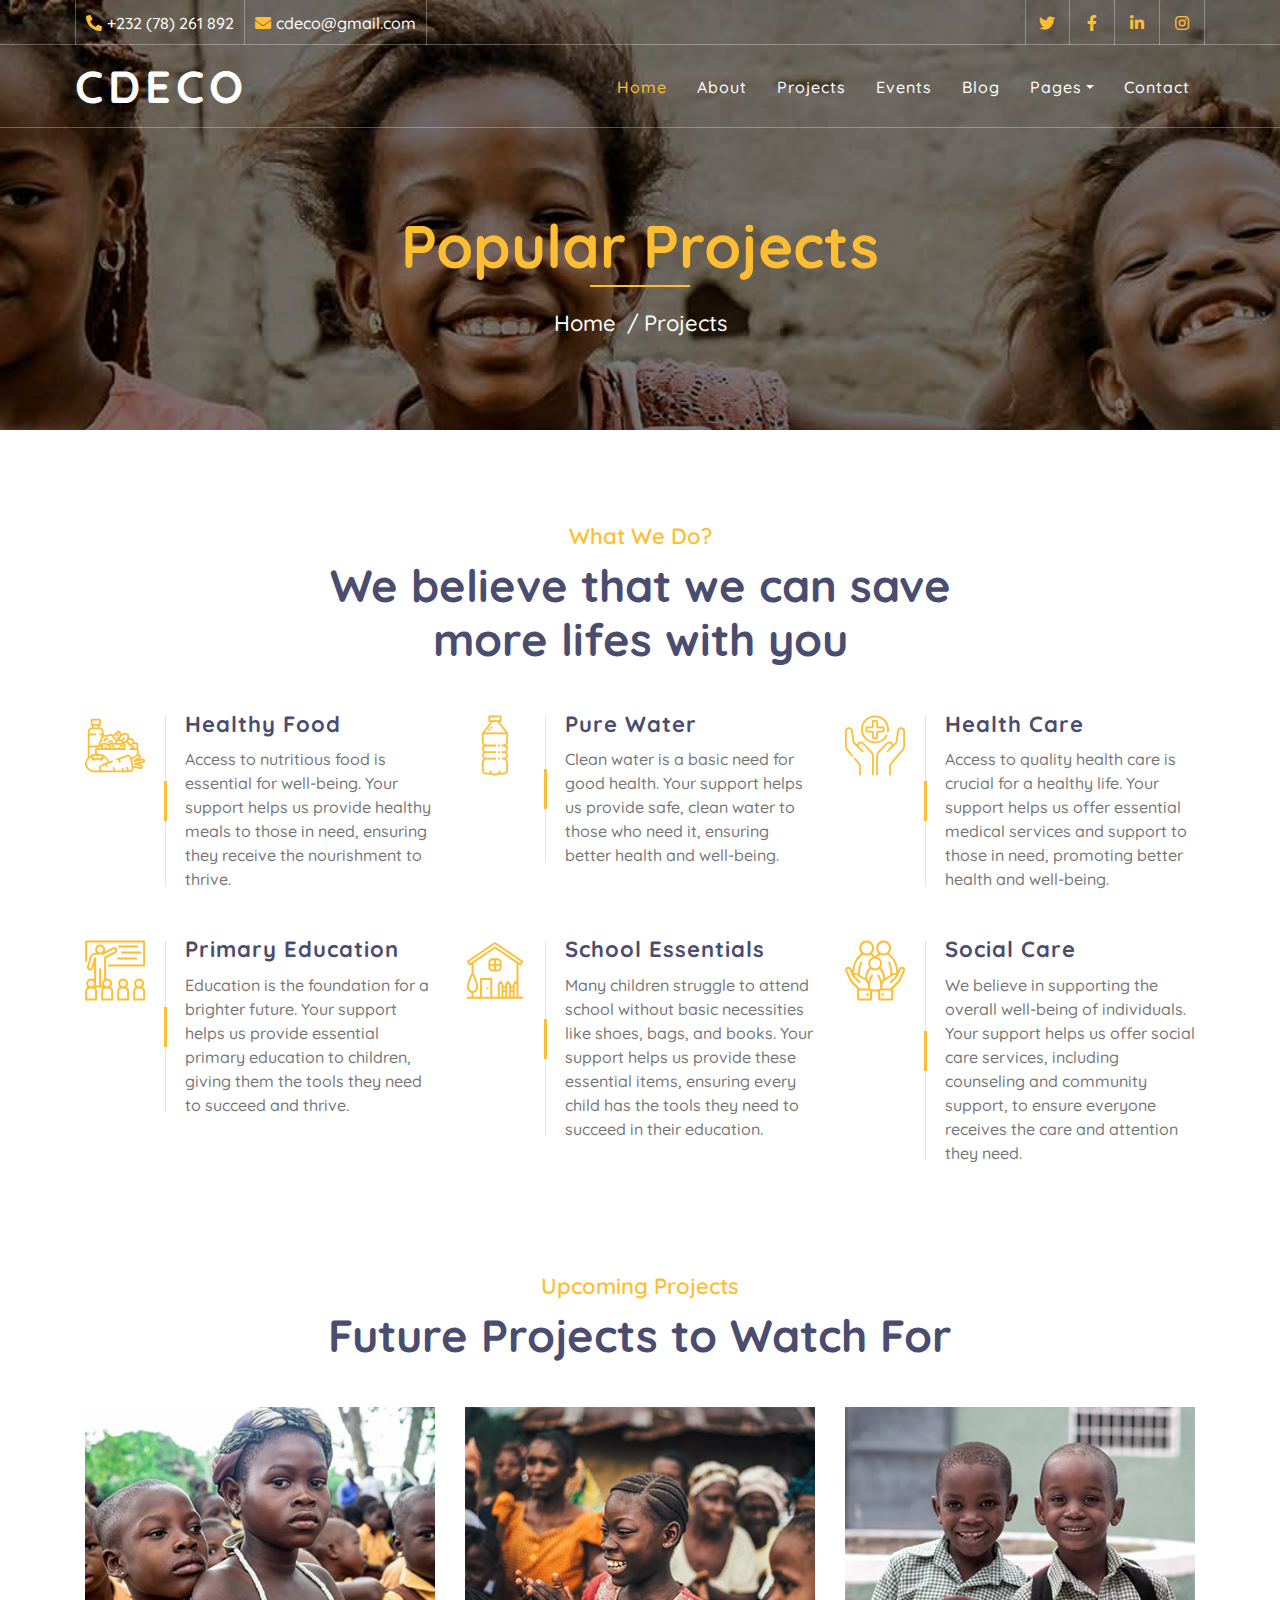
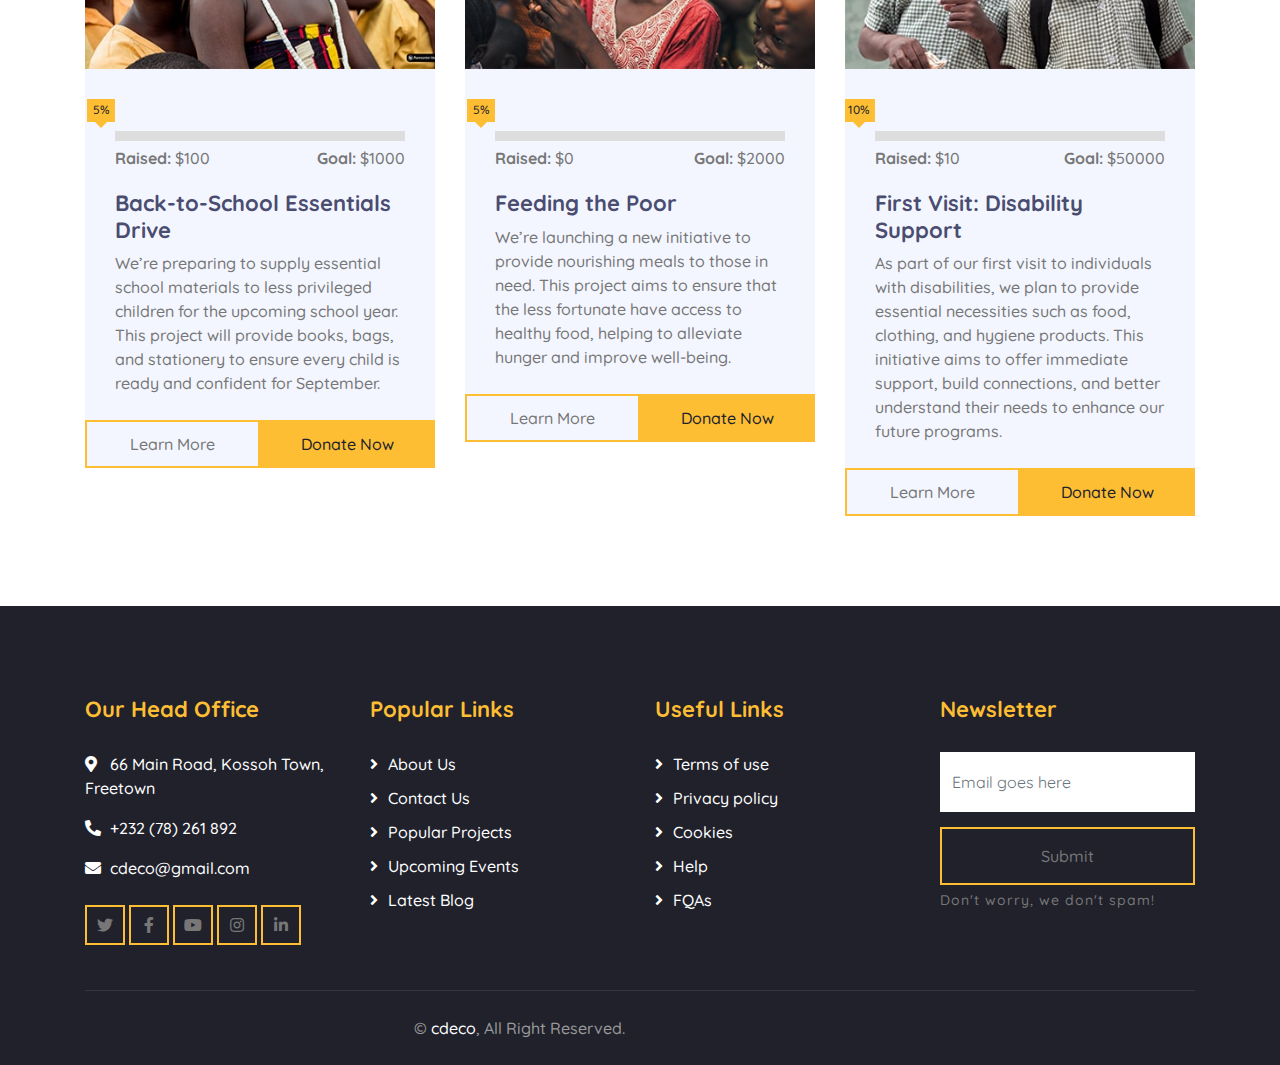
<file: project.html>
<!DOCTYPE html>
<html lang="en">
    <head>
        <meta charset="utf-8">
        <title>CDECO - Causes</title>
        <meta content="width=device-width, initial-scale=1.0" name="viewport">
        <meta content="Free Website Template" name="keywords">
        <meta content="Free Website Template" name="description">

        <!-- Favicon -->
        <link href="img/favicon.ico" rel="icon">

        <!-- Google Font -->
        <link href="https://fonts.googleapis.com/css2?family=Quicksand:wght@300;400;500;600;700&display=swap" rel="stylesheet">
        
        <!-- CSS Libraries -->
        <link href="https://stackpath.bootstrapcdn.com/bootstrap/4.4.1/css/bootstrap.min.css" rel="stylesheet">
        <link href="https://cdnjs.cloudflare.com/ajax/libs/font-awesome/5.10.0/css/all.min.css" rel="stylesheet">
        <link href="lib/flaticon/font/flaticon.css" rel="stylesheet">
        <link href="lib/animate/animate.min.css" rel="stylesheet">
        <link href="lib/owlcarousel/assets/owl.carousel.min.css" rel="stylesheet">

        <!-- Template Stylesheet -->
        <link href="css/style.css" rel="stylesheet">
    </head>

    <body>
        <!-- Top Bar Start -->
        <div class="top-bar d-none d-md-block">
            <div class="container-fluid">
                <div class="row">
                    <div class="col-md-8">
                        <div class="top-bar-left">
                            <div class="text">
                                <i class="fa fa-phone-alt"></i>
                                <p>+232 (78) 261 892</p>
                            </div>
                            <div class="text">
                                <i class="fa fa-envelope"></i>
                                <p>cdeco@gmail.com</p>
                            </div>
                        </div>
                    </div>
                    <div class="col-md-4">
                        <div class="top-bar-right">
                            <div class="social">
                                <a href=""><i class="fab fa-twitter"></i></a>
                                <a href=""><i class="fab fa-facebook-f"></i></a>
                                <a href=""><i class="fab fa-linkedin-in"></i></a>
                                <a href=""><i class="fab fa-instagram"></i></a>
                            </div>
                        </div>
                    </div>
                </div>
            </div>
        </div>
        <!-- Top Bar End -->

        <!-- Nav Bar Start -->
        <div class="navbar navbar-expand-lg bg-dark navbar-dark">
            <div class="container-fluid">
                <a href="index.html" class="navbar-brand">CDECO</a>
                <button type="button" class="navbar-toggler" data-toggle="collapse" data-target="#navbarCollapse">
                    <span class="navbar-toggler-icon"></span>
                </button>

                <div class="collapse navbar-collapse justify-content-between" id="navbarCollapse">
                    <div class="navbar-nav ml-auto">
                        <a href="index.html" class="nav-item nav-link active">Home</a>
                        <a href="about.html" class="nav-item nav-link">About</a>
                        <a href="project.html" class="nav-item nav-link">Projects</a>
                        <a href="event.html" class="nav-item nav-link">Events</a>
                        <a href="blog.html" class="nav-item nav-link">Blog</a>
                        <div class="nav-item dropdown">
                            <a href="#" class="nav-link dropdown-toggle" data-toggle="dropdown">Pages</a>
                            <div class="dropdown-menu">
                                <a href="service.html" class="dropdown-item">What We Do</a>
                                <a href="team.html" class="dropdown-item">Meet The Team</a>
                                <a href="donate.html" class="dropdown-item">Donate Now</a>
                                <a href="volunteer.html" class="dropdown-item">Become A Volunteer</a>
                            </div>
                        </div>
                        <a href="contact.html" class="nav-item nav-link">Contact</a>
                    </div>
                </div>
            </div>
        </div>
        <!-- Nav Bar End -->
        
        
        <!-- Page Header Start -->
        <div class="page-header">
            <div class="container">
                <div class="row">
                    <div class="col-12">
                        <h2>Popular Projects</h2>
                    </div>
                    <div class="col-12">
                        <a href="./index.html">Home</a>
                        <a href="./project.html">Projects</a>
                    </div>
                </div>
            </div>
        </div>
        <!-- Page Header End -->
        
        
         <!-- Service Start -->
         <div class="service">
            <div class="container">
                <div class="section-header text-center">
                    <p>What We Do?</p>
                    <h2>We believe that we can save more lifes with you</h2>
                </div>
                <div class="row">
                    <div class="col-lg-4 col-md-6">
                        <div class="service-item">
                            <div class="service-icon">
                                <i class="flaticon-diet"></i>
                            </div>
                            <div class="service-text">
                                <h3>Healthy Food</h3>
                                <p>Access to nutritious food is essential for well-being. Your support helps us provide healthy meals to those in need, ensuring they receive the nourishment to thrive.</p>
                            </div>
                        </div>
                    </div>
                    <div class="col-lg-4 col-md-6">
                        <div class="service-item">
                            <div class="service-icon">
                                <i class="flaticon-water"></i>
                            </div>
                            <div class="service-text">
                                <h3>Pure Water</h3>
                                <p>Clean water is a basic need for good health. Your support helps us provide safe, clean water to those who need it, ensuring better health and well-being.</p>
                            </div>
                        </div>
                    </div>
                    <div class="col-lg-4 col-md-6">
                        <div class="service-item">
                            <div class="service-icon">
                                <i class="flaticon-healthcare"></i>
                            </div>
                            <div class="service-text">
                                <h3>Health Care</h3>
                                <p>Access to quality health care is crucial for a healthy life. Your support helps us offer essential medical services and support to those in need, promoting better health and well-being.

                                </p>
                            </div>
                        </div>
                    </div>
                    <div class="col-lg-4 col-md-6">
                        <div class="service-item">
                            <div class="service-icon">
                                <i class="flaticon-education"></i>
                            </div>
                            <div class="service-text">
                                <h3>Primary Education</h3>
                                <p>Education is the foundation for a brighter future. Your support helps us provide essential primary education to children, giving them the tools they need to succeed and thrive.

                                </p>
                            </div>
                        </div>
                    </div>
                    <div class="col-lg-4 col-md-6">
                        <div class="service-item">
                            <div class="service-icon">
                                <i class="flaticon-home"></i>
                            </div>
                            <div class="service-text">
                                <h3>School Essentials</h3>
                                <p>Many children struggle to attend school without basic necessities like shoes, bags, and books. Your support helps us provide these essential items, ensuring every child has the tools they need to succeed in their education.</p>
                            </div>
                        </div>
                    </div>
                    <div class="col-lg-4 col-md-6">
                        <div class="service-item">
                            <div class="service-icon">
                                <i class="flaticon-social-care"></i>
                            </div>
                            <div class="service-text">
                                <h3>Social Care</h3>
                                <p>We believe in supporting the overall well-being of individuals. Your support helps us offer social care services, including counseling and community support, to ensure everyone receives the care and attention they need.</p>
                            </div>
                        </div>
                    </div>
                </div>
            </div>
        </div>
        <!-- Service End -->
        

         <!-- Projects Start -->
         <div class="causes">
            <div class="container">
                <div class="section-header text-center">
                    <p>Upcoming Projects</p>
                    <h2>Future Projects to Watch For</h2>
                </div>
                <div class="owl-carousel causes-carousel">
                    <div class="causes-item">
                        <div class="causes-img">
                            <img src="img/causes-1.jpg" alt="Image">
                        </div>
                        <div class="causes-progress">
                            <div class="progress">
                                <div class="progress-bar" role="progressbar" aria-valuenow="5" aria-valuemin="0" aria-valuemax="100">
                                    <span>5%</span>
                                </div>
                            </div>
                            <div class="progress-text">
                                <p><strong>Raised:</strong> $100</p>
                                <p><strong>Goal:</strong> $1000</p>
                            </div>
                        </div>
                        <div class="causes-text">
                            <h3>Back-to-School Essentials Drive</h3>
                            <p>We’re preparing to supply essential school materials to less privileged children for the upcoming school year. This project will provide books, bags, and stationery to ensure every child is ready and confident for September.</p>
                        </div>
                        <div class="causes-btn">
                            <a class="btn btn-custom">Learn More</a>
                            <a class="btn btn-custom">Donate Now</a>
                        </div>
                    </div>
                    <div class="causes-item">
                        <div class="causes-img">
                            <img src="img/causes-2.jpg" alt="Image">
                        </div>
                        <div class="causes-progress">
                            <div class="progress">
                                <div class="progress-bar" role="progressbar" aria-valuenow="5" aria-valuemin="0" aria-valuemax="100">
                                    <span>5%</span>
                                </div>
                            </div>
                            <div class="progress-text">
                                <p><strong>Raised:</strong> $0</p>
                                <p><strong>Goal:</strong> $2000</p>
                            </div>
                        </div>
                        <div class="causes-text">
                            <h3>Feeding the Poor</h3>
                            <p>We’re launching a new initiative to provide nourishing meals to those in need. This project aims to ensure that the less fortunate have access to healthy food, helping to alleviate hunger and improve well-being.

                            </p>
                        </div>
                        <div class="causes-btn">
                            <a class="btn btn-custom">Learn More</a>
                            <a class="btn btn-custom">Donate Now</a>
                        </div>
                    </div>
                    <div class="causes-item">
                        <div class="causes-img">
                            <img src="img/causes-3.jpg" alt="Image">
                        </div>
                        <div class="causes-progress">
                            <div class="progress">
                                <div class="progress-bar" role="progressbar" aria-valuenow="10" aria-valuemin="0" aria-valuemax="100">
                                    <span>10%</span>
                                </div>
                            </div>
                            <div class="progress-text">
                                <p><strong>Raised:</strong> $10</p>
                                <p><strong>Goal:</strong> $50000</p>
                            </div>
                        </div>
                        <div class="causes-text">
                            <h3>First Visit: Disability Support</h3>
                            <p>As part of our first visit to individuals with disabilities, we plan to provide essential necessities such as food, clothing, and hygiene products. This initiative aims to offer immediate support, build connections, and better understand their needs to enhance our future programs.</p>
                        </div>
                        <div class="causes-btn">
                            <a class="btn btn-custom">Learn More</a>
                            <a class="btn btn-custom">Donate Now</a>
                        </div>
                    </div>
                    <div class="causes-item">
                        <div class="causes-img">
                            <img src="img/causes-4.jpg" alt="Image">
                        </div>
                        <div class="causes-progress">
                            <div class="progress">
                                <div class="progress-bar" role="progressbar" aria-valuenow="15" aria-valuemin="0" aria-valuemax="100">
                                    <span>15%</span>
                                </div>
                            </div>
                            <div class="progress-text">
                                <p><strong>Raised:</strong> $0</p>
                                <p><strong>Goal:</strong> $1500</p>
                            </div>
                        </div>
                        <div class="causes-text">
                            <h3>Monthly Community Outreach</h3>
                            <p>We will organize monthly outreach events to provide basic necessities, such as snacks, clothing, and hygiene items, to local families and individuals with disabilities. This project aims to build community relationships and offer regular support.</p>
                        </div>
                        <div class="causes-btn">
                            <a class="btn btn-custom">Learn More</a>
                            <a class="btn btn-custom">Donate Now</a>
                        </div>
                    </div>
                </div>
            </div>
        </div>
        <!-- Projects End -->

          <!-- Footer Start -->
      <div class="footer">
        <div class="container">
            <div class="row">
                <div class="col-lg-3 col-md-6">
                    <div class="footer-contact">
                        <h2>Our Head Office</h2>
                        <p><i class="fa fa-map-marker-alt"></i>66 Main Road, Kossoh Town, Freetown</p>
                        <p><i class="fa fa-phone-alt"></i>+232 (78) 261 892</p>
                        <p><i class="fa fa-envelope"></i>cdeco@gmail.com</p>
                        <div class="footer-social">
                            <a class="btn btn-custom" href=""><i class="fab fa-twitter"></i></a>
                            <a class="btn btn-custom" href=""><i class="fab fa-facebook-f"></i></a>
                            <a class="btn btn-custom" href=""><i class="fab fa-youtube"></i></a>
                            <a class="btn btn-custom" href=""><i class="fab fa-instagram"></i></a>
                            <a class="btn btn-custom" href=""><i class="fab fa-linkedin-in"></i></a>
                        </div>
                    </div>
                </div>
                <div class="col-lg-3 col-md-6">
                    <div class="footer-link">
                        <h2>Popular Links</h2>
                        <a href="./about.html">About Us</a>
                        <a href="./contact.html">Contact Us</a>
                        <a href="./project.html">Popular Projects</a>
                        <a href="./event.html">Upcoming Events</a>
                        <a href="./blog.html">Latest Blog</a>
                    </div>
                </div>
                <div class="col-lg-3 col-md-6">
                    <div class="footer-link">
                        <h2>Useful Links</h2>
                        <a href="">Terms of use</a>
                        <a href="">Privacy policy</a>
                        <a href="">Cookies</a>
                        <a href="">Help</a>
                        <a href="">FQAs</a>
                    </div>
                </div>
                <div class="col-lg-3 col-md-6">
                    <div class="footer-newsletter">
                        <h2>Newsletter</h2>
                        <form>
                            <input class="form-control" placeholder="Email goes here">
                            <button class="btn btn-custom">Submit</button>
                            <label>Don't worry, we don't spam!</label>
                        </form>
                    </div>
                </div>
            </div>
        </div>
        <div class="container copyright">
            <div class="row">
                <div class="col-md-6">
                    <p>&copy; <a href="#">cdeco</a>, All Right Reserved.</p>
                </div>
            
            </div>
        </div>
    </div>
    <!-- Footer End -->
    
    <!-- Back to top button -->
    <a href="#" class="back-to-top"><i class="fa fa-chevron-up"></i></a>
    
    <!-- Pre Loader -->
    <div id="loader" class="show">
        <div class="loader"></div>
    </div>

    <!-- JavaScript Libraries -->
    <script src="https://code.jquery.com/jquery-3.4.1.min.js"></script>
    <script src="https://stackpath.bootstrapcdn.com/bootstrap/4.4.1/js/bootstrap.bundle.min.js"></script>
    <script src="lib/easing/easing.min.js"></script>
    <script src="lib/owlcarousel/owl.carousel.min.js"></script>
    <script src="lib/waypoints/waypoints.min.js"></script>
    <script src="lib/counterup/counterup.min.js"></script>
    <script src="lib/parallax/parallax.min.js"></script>
    
    <!-- Contact Javascript File -->
    <script src="mail/jqBootstrapValidation.min.js"></script>
    <script src="mail/contact.js"></script>

    <!-- Template Javascript -->
    <script src="js/main.js"></script>
    </body>
</html>
</file>
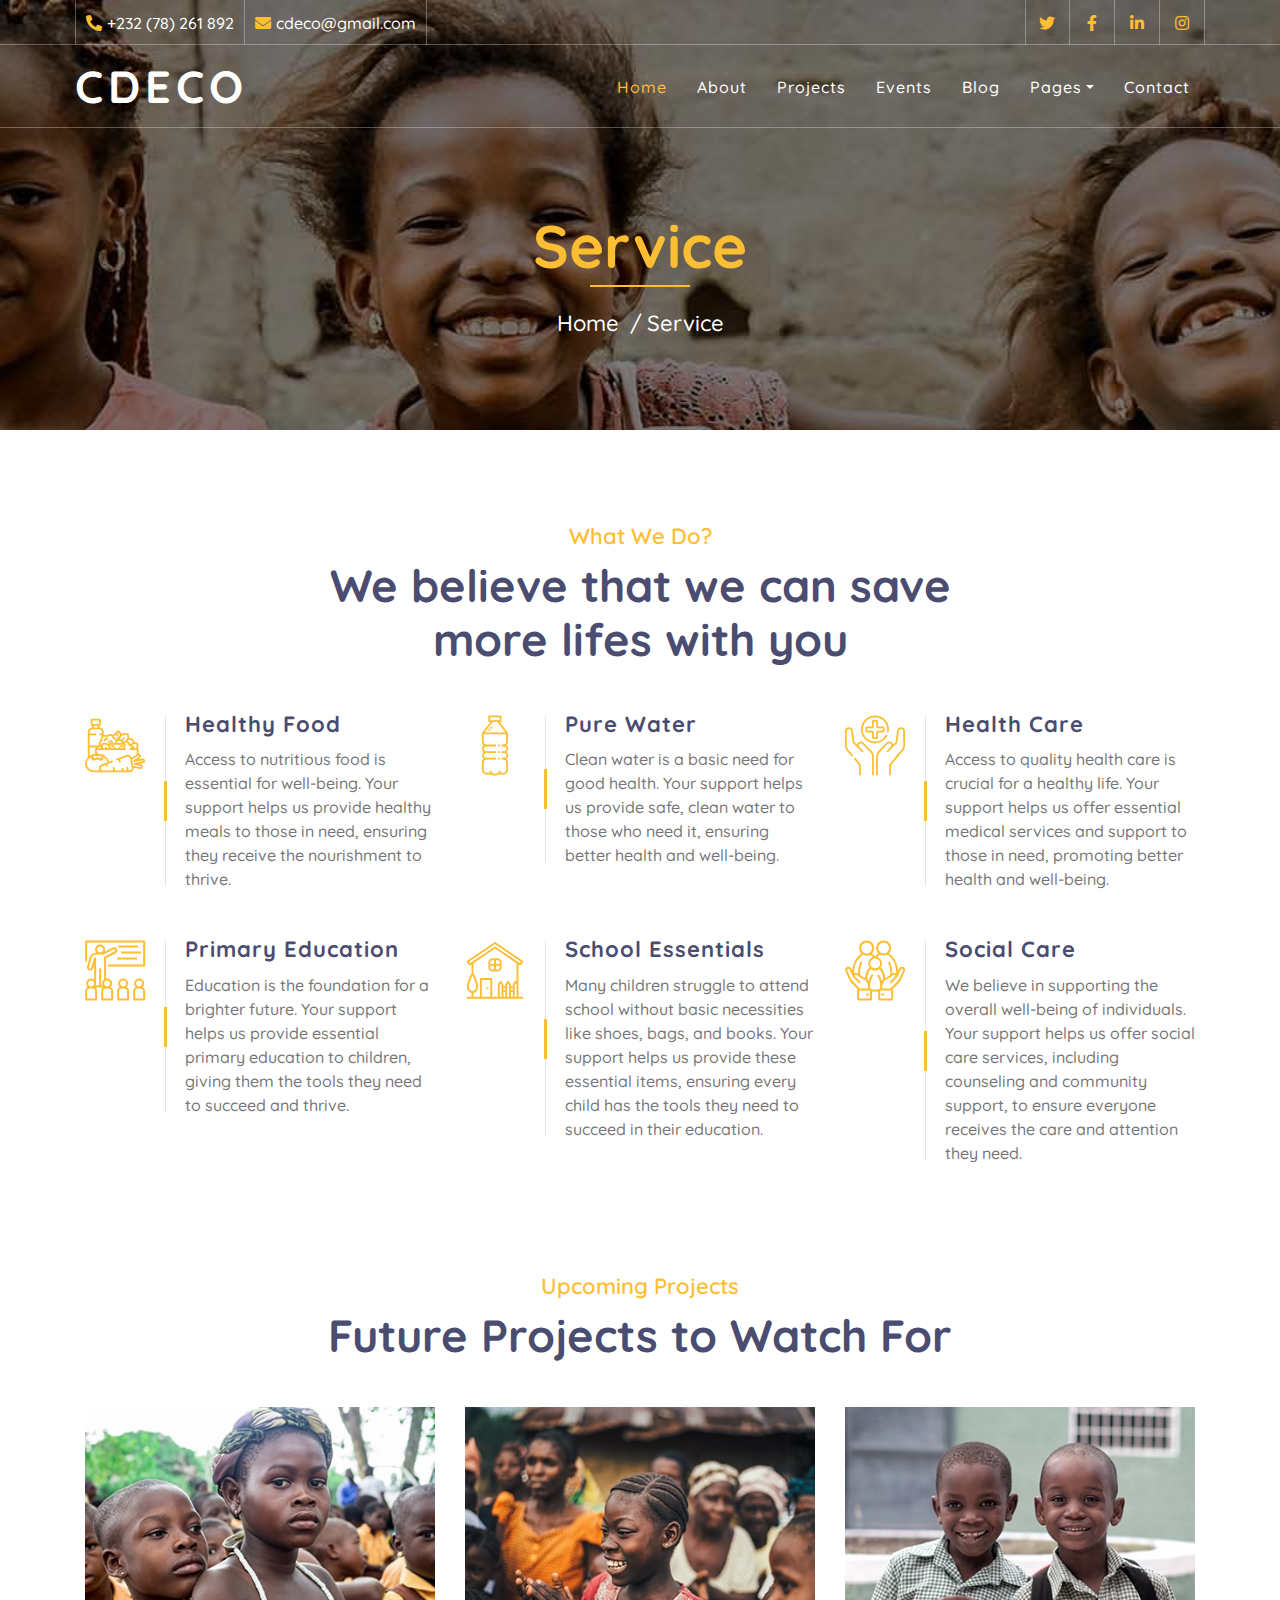
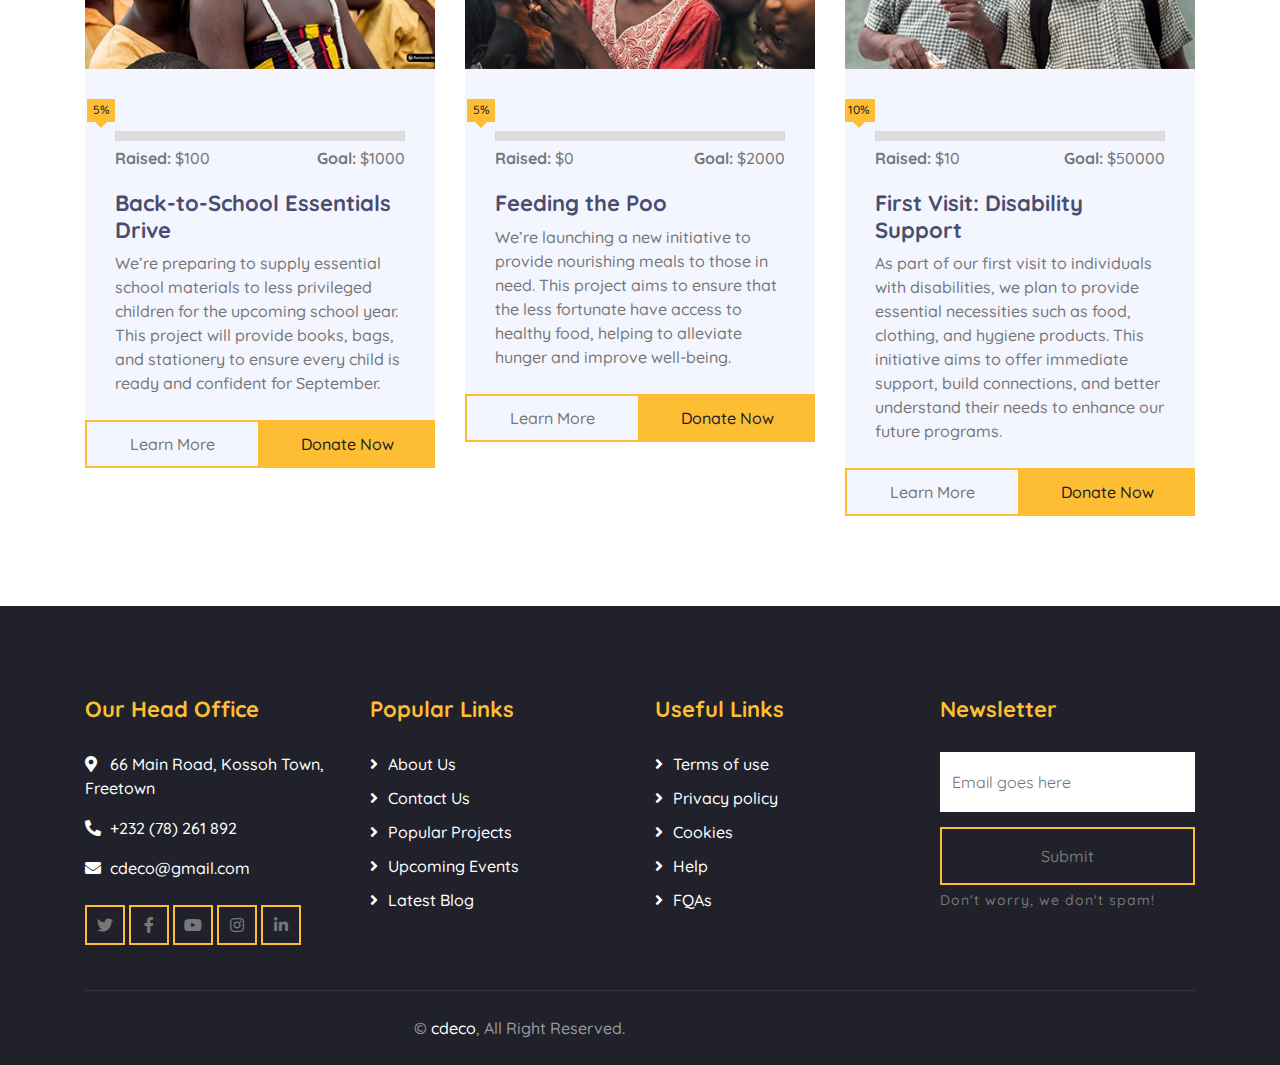
<file: service.html>
<!DOCTYPE html>
<html lang="en">
    <head>
        <meta charset="utf-8">
        <title>CDECO - Service</title>
        <meta content="width=device-width, initial-scale=1.0" name="viewport">
        <meta content="Free Website Template" name="keywords">
        <meta content="Free Website Template" name="description">

        <!-- Favicon -->
        <link href="img/favicon.ico" rel="icon">

        <!-- Google Font -->
        <link href="https://fonts.googleapis.com/css2?family=Quicksand:wght@300;400;500;600;700&display=swap" rel="stylesheet">
        
        <!-- CSS Libraries -->
        <link href="https://stackpath.bootstrapcdn.com/bootstrap/4.4.1/css/bootstrap.min.css" rel="stylesheet">
        <link href="https://cdnjs.cloudflare.com/ajax/libs/font-awesome/5.10.0/css/all.min.css" rel="stylesheet">
        <link href="lib/flaticon/font/flaticon.css" rel="stylesheet">
        <link href="lib/animate/animate.min.css" rel="stylesheet">
        <link href="lib/owlcarousel/assets/owl.carousel.min.css" rel="stylesheet">

        <!-- Template Stylesheet -->
        <link href="css/style.css" rel="stylesheet">
    </head>

    <body>
               <!-- Top Bar Start -->
               <div class="top-bar d-none d-md-block">
                <div class="container-fluid">
                    <div class="row">
                        <div class="col-md-8">
                            <div class="top-bar-left">
                                <div class="text">
                                    <i class="fa fa-phone-alt"></i>
                                    <p>+232 (78) 261 892</p>
                                </div>
                                <div class="text">
                                    <i class="fa fa-envelope"></i>
                                    <p>cdeco@gmail.com</p>
                                </div>
                            </div>
                        </div>
                        <div class="col-md-4">
                            <div class="top-bar-right">
                                <div class="social">
                                    <a href=""><i class="fab fa-twitter"></i></a>
                                    <a href=""><i class="fab fa-facebook-f"></i></a>
                                    <a href=""><i class="fab fa-linkedin-in"></i></a>
                                    <a href=""><i class="fab fa-instagram"></i></a>
                                </div>
                            </div>
                        </div>
                    </div>
                </div>
            </div>
            <!-- Top Bar End -->
    
            <!-- Nav Bar Start -->
            <div class="navbar navbar-expand-lg bg-dark navbar-dark">
                <div class="container-fluid">
                    <a href="index.html" class="navbar-brand">CDECO</a>
                    <button type="button" class="navbar-toggler" data-toggle="collapse" data-target="#navbarCollapse">
                        <span class="navbar-toggler-icon"></span>
                    </button>
    
                    <div class="collapse navbar-collapse justify-content-between" id="navbarCollapse">
                        <div class="navbar-nav ml-auto">
                            <a href="index.html" class="nav-item nav-link active">Home</a>
                            <a href="about.html" class="nav-item nav-link">About</a>
                            <a href="project.html" class="nav-item nav-link">Projects</a>
                            <a href="event.html" class="nav-item nav-link">Events</a>
                            <a href="blog.html" class="nav-item nav-link">Blog</a>
                            <div class="nav-item dropdown">
                                <a href="#" class="nav-link dropdown-toggle" data-toggle="dropdown">Pages</a>
                                <div class="dropdown-menu">
                                    <a href="service.html" class="dropdown-item">What We Do</a>
                                    <a href="team.html" class="dropdown-item">Meet The Team</a>
                                    <a href="donate.html" class="dropdown-item">Donate Now</a>
                                    <a href="volunteer.html" class="dropdown-item">Become A Volunteer</a>
                                </div>
                            </div>
                            <a href="contact.html" class="nav-item nav-link">Contact</a>
                        </div>
                    </div>
                </div>
            </div>
            <!-- Nav Bar End -->
     
        
        <!-- Page Header Start -->
        <div class="page-header">
            <div class="container">
                <div class="row">
                    <div class="col-12">
                        <h2>Service</h2>
                    </div>
                    <div class="col-12">
                        <a href="./index.html">Home</a>
                        <a href="./service.html">Service</a>
                    </div>
                </div>
            </div>
        </div>
        <!-- Page Header End -->
        
        
       <!-- Service Start -->
       <div class="service">
        <div class="container">
            <div class="section-header text-center">
                <p>What We Do?</p>
                <h2>We believe that we can save more lifes with you</h2>
            </div>
            <div class="row">
                <div class="col-lg-4 col-md-6">
                    <div class="service-item">
                        <div class="service-icon">
                            <i class="flaticon-diet"></i>
                        </div>
                        <div class="service-text">
                            <h3>Healthy Food</h3>
                            <p>Access to nutritious food is essential for well-being. Your support helps us provide healthy meals to those in need, ensuring they receive the nourishment to thrive.</p>
                        </div>
                    </div>
                </div>
                <div class="col-lg-4 col-md-6">
                    <div class="service-item">
                        <div class="service-icon">
                            <i class="flaticon-water"></i>
                        </div>
                        <div class="service-text">
                            <h3>Pure Water</h3>
                            <p>Clean water is a basic need for good health. Your support helps us provide safe, clean water to those who need it, ensuring better health and well-being.</p>
                        </div>
                    </div>
                </div>
                <div class="col-lg-4 col-md-6">
                    <div class="service-item">
                        <div class="service-icon">
                            <i class="flaticon-healthcare"></i>
                        </div>
                        <div class="service-text">
                            <h3>Health Care</h3>
                            <p>Access to quality health care is crucial for a healthy life. Your support helps us offer essential medical services and support to those in need, promoting better health and well-being.

                            </p>
                        </div>
                    </div>
                </div>
                <div class="col-lg-4 col-md-6">
                    <div class="service-item">
                        <div class="service-icon">
                            <i class="flaticon-education"></i>
                        </div>
                        <div class="service-text">
                            <h3>Primary Education</h3>
                            <p>Education is the foundation for a brighter future. Your support helps us provide essential primary education to children, giving them the tools they need to succeed and thrive.

                            </p>
                        </div>
                    </div>
                </div>
                <div class="col-lg-4 col-md-6">
                    <div class="service-item">
                        <div class="service-icon">
                            <i class="flaticon-home"></i>
                        </div>
                        <div class="service-text">
                            <h3>School Essentials</h3>
                            <p>Many children struggle to attend school without basic necessities like shoes, bags, and books. Your support helps us provide these essential items, ensuring every child has the tools they need to succeed in their education.</p>
                        </div>
                    </div>
                </div>
                <div class="col-lg-4 col-md-6">
                    <div class="service-item">
                        <div class="service-icon">
                            <i class="flaticon-social-care"></i>
                        </div>
                        <div class="service-text">
                            <h3>Social Care</h3>
                            <p>We believe in supporting the overall well-being of individuals. Your support helps us offer social care services, including counseling and community support, to ensure everyone receives the care and attention they need.</p>
                        </div>
                    </div>
                </div>
            </div>
        </div>
    </div>
    <!-- Service End -->
        

         <!-- Causes Start -->
         <div class="causes">
            <div class="container">
                <div class="section-header text-center">
                    <p>Upcoming Projects</p>
                    <h2>Future Projects to Watch For</h2>
                </div>
                <div class="owl-carousel causes-carousel">
                    <div class="causes-item">
                        <div class="causes-img">
                            <img src="img/causes-1.jpg" alt="Image">
                        </div>
                        <div class="causes-progress">
                            <div class="progress">
                                <div class="progress-bar" role="progressbar" aria-valuenow="5" aria-valuemin="0" aria-valuemax="100">
                                    <span>5%</span>
                                </div>
                            </div>
                            <div class="progress-text">
                                <p><strong>Raised:</strong> $100</p>
                                <p><strong>Goal:</strong> $1000</p>
                            </div>
                        </div>
                        <div class="causes-text">
                            <h3>Back-to-School Essentials Drive</h3>
                            <p>We’re preparing to supply essential school materials to less privileged children for the upcoming school year. This project will provide books, bags, and stationery to ensure every child is ready and confident for September.</p>
                        </div>
                        <div class="causes-btn">
                            <a class="btn btn-custom">Learn More</a>
                            <a class="btn btn-custom">Donate Now</a>
                        </div>
                    </div>
                    <div class="causes-item">
                        <div class="causes-img">
                            <img src="img/causes-2.jpg" alt="Image">
                        </div>
                        <div class="causes-progress">
                            <div class="progress">
                                <div class="progress-bar" role="progressbar" aria-valuenow="5" aria-valuemin="0" aria-valuemax="100">
                                    <span>5%</span>
                                </div>
                            </div>
                            <div class="progress-text">
                                <p><strong>Raised:</strong> $0</p>
                                <p><strong>Goal:</strong> $2000</p>
                            </div>
                        </div>
                        <div class="causes-text">
                            <h3>Feeding the Poo</h3>
                            <p>We’re launching a new initiative to provide nourishing meals to those in need. This project aims to ensure that the less fortunate have access to healthy food, helping to alleviate hunger and improve well-being.

                            </p>
                        </div>
                        <div class="causes-btn">
                            <a class="btn btn-custom">Learn More</a>
                            <a class="btn btn-custom">Donate Now</a>
                        </div>
                    </div>
                    <div class="causes-item">
                        <div class="causes-img">
                            <img src="img/causes-3.jpg" alt="Image">
                        </div>
                        <div class="causes-progress">
                            <div class="progress">
                                <div class="progress-bar" role="progressbar" aria-valuenow="10" aria-valuemin="0" aria-valuemax="100">
                                    <span>10%</span>
                                </div>
                            </div>
                            <div class="progress-text">
                                <p><strong>Raised:</strong> $10</p>
                                <p><strong>Goal:</strong> $50000</p>
                            </div>
                        </div>
                        <div class="causes-text">
                            <h3>First Visit: Disability Support</h3>
                            <p>As part of our first visit to individuals with disabilities, we plan to provide essential necessities such as food, clothing, and hygiene products. This initiative aims to offer immediate support, build connections, and better understand their needs to enhance our future programs.</p>
                        </div>
                        <div class="causes-btn">
                            <a class="btn btn-custom">Learn More</a>
                            <a class="btn btn-custom">Donate Now</a>
                        </div>
                    </div>
                    <div class="causes-item">
                        <div class="causes-img">
                            <img src="img/causes-4.jpg" alt="Image">
                        </div>
                        <div class="causes-progress">
                            <div class="progress">
                                <div class="progress-bar" role="progressbar" aria-valuenow="15" aria-valuemin="0" aria-valuemax="100">
                                    <span>15%</span>
                                </div>
                            </div>
                            <div class="progress-text">
                                <p><strong>Raised:</strong> $0</p>
                                <p><strong>Goal:</strong> $1500</p>
                            </div>
                        </div>
                        <div class="causes-text">
                            <h3>Monthly Community Outreach</h3>
                            <p>We will organize monthly outreach events to provide basic necessities, such as snacks, clothing, and hygiene items, to local families and individuals with disabilities. This project aims to build community relationships and offer regular support.</p>
                        </div>
                        <div class="causes-btn">
                            <a class="btn btn-custom">Learn More</a>
                            <a class="btn btn-custom">Donate Now</a>
                        </div>
                    </div>
                </div>
            </div>
        </div>
        <!-- Causes End -->


        <!-- Footer Start -->
        <div class="footer">
            <div class="container">
                <div class="row">
                    <div class="col-lg-3 col-md-6">
                        <div class="footer-contact">
                            <h2>Our Head Office</h2>
                            <p><i class="fa fa-map-marker-alt"></i>66 Main Road, Kossoh Town, Freetown</p>
                            <p><i class="fa fa-phone-alt"></i>+232 (78) 261 892</p>
                            <p><i class="fa fa-envelope"></i>cdeco@gmail.com</p>
                            <div class="footer-social">
                                <a class="btn btn-custom" href=""><i class="fab fa-twitter"></i></a>
                                <a class="btn btn-custom" href=""><i class="fab fa-facebook-f"></i></a>
                                <a class="btn btn-custom" href=""><i class="fab fa-youtube"></i></a>
                                <a class="btn btn-custom" href=""><i class="fab fa-instagram"></i></a>
                                <a class="btn btn-custom" href=""><i class="fab fa-linkedin-in"></i></a>
                            </div>
                        </div>
                    </div>
                    <div class="col-lg-3 col-md-6">
                        <div class="footer-link">
                            <h2>Popular Links</h2>
                            <a href="./about.html">About Us</a>
                            <a href="./contact.html">Contact Us</a>
                            <a href="./project.html">Popular Projects</a>
                            <a href="./event.html">Upcoming Events</a>
                            <a href="./blog.html">Latest Blog</a>
                        </div>
                    </div>
                    <div class="col-lg-3 col-md-6">
                        <div class="footer-link">
                            <h2>Useful Links</h2>
                            <a href="">Terms of use</a>
                            <a href="">Privacy policy</a>
                            <a href="">Cookies</a>
                            <a href="">Help</a>
                            <a href="">FQAs</a>
                        </div>
                    </div>
                    <div class="col-lg-3 col-md-6">
                        <div class="footer-newsletter">
                            <h2>Newsletter</h2>
                            <form>
                                <input class="form-control" placeholder="Email goes here">
                                <button class="btn btn-custom">Submit</button>
                                <label>Don't worry, we don't spam!</label>
                            </form>
                        </div>
                    </div>
                </div>
            </div>
            <div class="container copyright">
                <div class="row">
                    <div class="col-md-6">
                        <p>&copy; <a href="#">cdeco</a>, All Right Reserved.</p>
                    </div>
                
                </div>
            </div>
        </div>
        <!-- Footer End -->
        
        <!-- Back to top button -->
        <a href="#" class="back-to-top"><i class="fa fa-chevron-up"></i></a>
        
        <!-- Pre Loader -->
        <div id="loader" class="show">
            <div class="loader"></div>
        </div>

        <!-- JavaScript Libraries -->
        <script src="https://code.jquery.com/jquery-3.4.1.min.js"></script>
        <script src="https://stackpath.bootstrapcdn.com/bootstrap/4.4.1/js/bootstrap.bundle.min.js"></script>
        <script src="lib/easing/easing.min.js"></script>
        <script src="lib/owlcarousel/owl.carousel.min.js"></script>
        <script src="lib/waypoints/waypoints.min.js"></script>
        <script src="lib/counterup/counterup.min.js"></script>
        <script src="lib/parallax/parallax.min.js"></script>
        
        <!-- Contact Javascript File -->
        <script src="mail/jqBootstrapValidation.min.js"></script>
        <script src="mail/contact.js"></script>

        <!-- Template Javascript -->
        <script src="js/main.js"></script>
    </body>
</html>
</file>
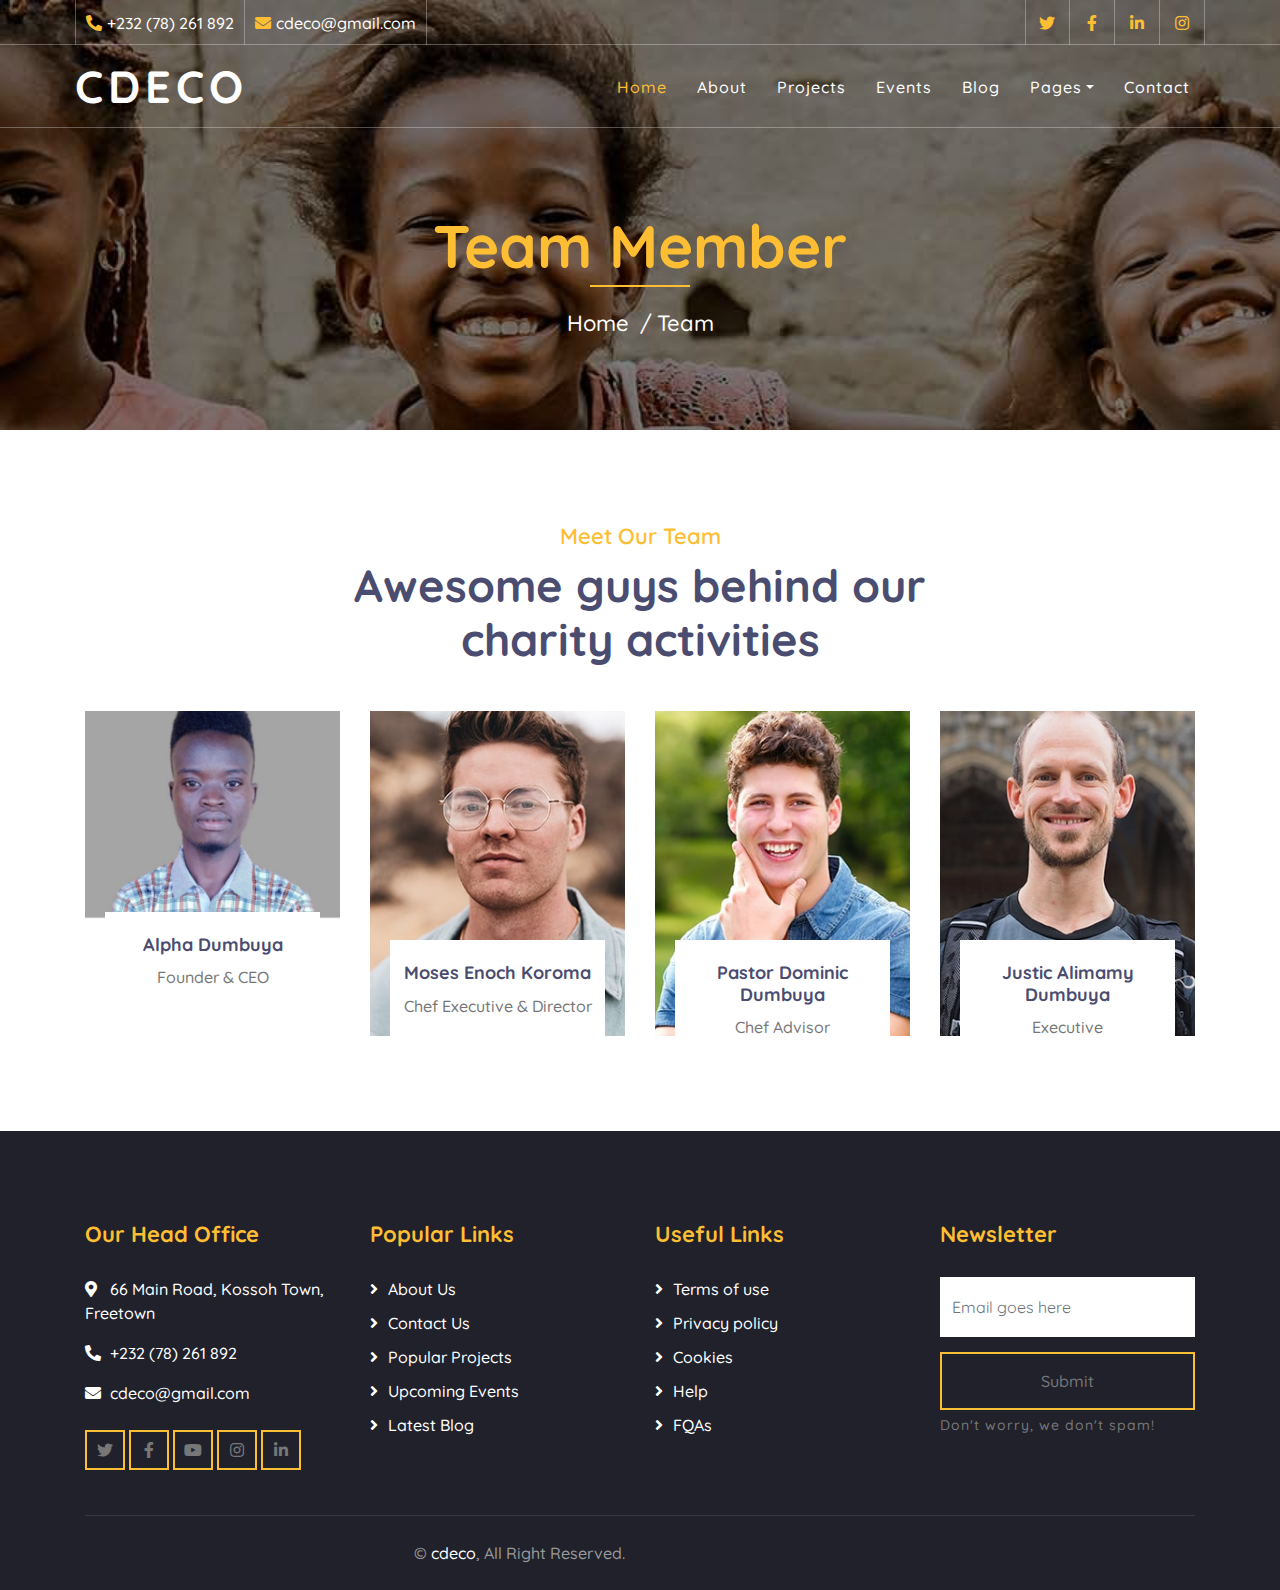
<file: team.html>
<!DOCTYPE html>
<html lang="en">
    <head>
        <meta charset="utf-8">
        <title>CDECO - Team</title>
        <meta content="width=device-width, initial-scale=1.0" name="viewport">
        <meta content="Free Website Template" name="keywords">
        <meta content="Free Website Template" name="description">

        <!-- Favicon -->
        <link href="img/favicon.ico" rel="icon">

        <!-- Google Font -->
        <link href="https://fonts.googleapis.com/css2?family=Quicksand:wght@300;400;500;600;700&display=swap" rel="stylesheet">
        
        <!-- CSS Libraries -->
        <link href="https://stackpath.bootstrapcdn.com/bootstrap/4.4.1/css/bootstrap.min.css" rel="stylesheet">
        <link href="https://cdnjs.cloudflare.com/ajax/libs/font-awesome/5.10.0/css/all.min.css" rel="stylesheet">
        <link href="lib/flaticon/font/flaticon.css" rel="stylesheet">
        <link href="lib/animate/animate.min.css" rel="stylesheet">
        <link href="lib/owlcarousel/assets/owl.carousel.min.css" rel="stylesheet">

        <!-- Template Stylesheet -->
        <link href="css/style.css" rel="stylesheet">
    </head>

    <body>
         <!-- Top Bar Start -->
         <div class="top-bar d-none d-md-block">
            <div class="container-fluid">
                <div class="row">
                    <div class="col-md-8">
                        <div class="top-bar-left">
                            <div class="text">
                                <i class="fa fa-phone-alt"></i>
                                <p>+232 (78) 261 892</p>
                            </div>
                            <div class="text">
                                <i class="fa fa-envelope"></i>
                                <p>cdeco@gmail.com</p>
                            </div>
                        </div>
                    </div>
                    <div class="col-md-4">
                        <div class="top-bar-right">
                            <div class="social">
                                <a href=""><i class="fab fa-twitter"></i></a>
                                <a href=""><i class="fab fa-facebook-f"></i></a>
                                <a href=""><i class="fab fa-linkedin-in"></i></a>
                                <a href=""><i class="fab fa-instagram"></i></a>
                            </div>
                        </div>
                    </div>
                </div>
            </div>
        </div>
        <!-- Top Bar End -->

        <!-- Nav Bar Start -->
        <div class="navbar navbar-expand-lg bg-dark navbar-dark">
            <div class="container-fluid">
                <a href="index.html" class="navbar-brand">CDECO</a>
                <button type="button" class="navbar-toggler" data-toggle="collapse" data-target="#navbarCollapse">
                    <span class="navbar-toggler-icon"></span>
                </button>

                <div class="collapse navbar-collapse justify-content-between" id="navbarCollapse">
                    <div class="navbar-nav ml-auto">
                        <a href="index.html" class="nav-item nav-link active">Home</a>
                        <a href="about.html" class="nav-item nav-link">About</a>
                        <a href="project.html" class="nav-item nav-link">Projects</a>
                        <a href="event.html" class="nav-item nav-link">Events</a>
                        <a href="blog.html" class="nav-item nav-link">Blog</a>
                        <div class="nav-item dropdown">
                            <a href="#" class="nav-link dropdown-toggle" data-toggle="dropdown">Pages</a>
                            <div class="dropdown-menu">
                                <a href="service.html" class="dropdown-item">What We Do</a>
                                <a href="team.html" class="dropdown-item">Meet The Team</a>
                                <a href="donate.html" class="dropdown-item">Donate Now</a>
                                <a href="volunteer.html" class="dropdown-item">Become A Volunteer</a>
                            </div>
                        </div>
                        <a href="contact.html" class="nav-item nav-link">Contact</a>
                    </div>
                </div>
            </div>
        </div>
        <!-- Nav Bar End -->

        
        
        <!-- Page Header Start -->
        <div class="page-header">
            <div class="container">
                <div class="row">
                    <div class="col-12">
                        <h2>Team Member</h2>
                    </div>
                    <div class="col-12">
                        <a href="./index.html">Home</a>
                        <a href="./team.html">Team</a>
                    </div>
                </div>
            </div>
        </div>
        <!-- Page Header End -->
        
        
         <!-- Team Start -->
         <div class="team">
            <div class="container">
                <div class="section-header text-center">
                    <p>Meet Our Team</p>
                    <h2>Awesome guys behind our charity activities</h2>
                </div>
                <div class="row">
                    <div class="col-lg-3 col-md-6">
                        <div class="team-item">
                            <div class="team-img">
                                <img src="./img/images/CEO.jpg" alt="Team Image">
                            </div>
                            <div class="team-text">
                                <h2>Alpha Dumbuya</h2>
                                <p>Founder & CEO</p>
                                <div class="team-social">
                                    <a href="https://mobile.twitter.com/AlphaDumbuya7"><i class="fab fa-twitter"></i></a>
                                    <a href="https://www.facebook.com/dumbuya.alpha.336"><i class="fab fa-facebook-f"></i></a>
                                    <a href="https://www.linkedin.com/in/dumbuya-alpha-622817197"><i class="fab fa-linkedin-in"></i></a>
                                    <a href=""><i class="fab fa-instagram"></i></a>
                                </div>
                            </div>
                        </div>
                    </div>
                    <div class="col-lg-3 col-md-6">
                        <div class="team-item">
                            <div class="team-img">
                                <img src="img/team-2.jpg" alt="Team Image">
                            </div>
                            <div class="team-text">
                                <h2>Moses Enoch Koroma</h2>
                                <p>Chef Executive & Director</p>
                                <div class="team-social">
                                    <a href=""><i class="fab fa-twitter"></i></a>
                                    <a href=""><i class="fab fa-facebook-f"></i></a>
                                    <a href=""><i class="fab fa-linkedin-in"></i></a>
                                    <a href=""><i class="fab fa-instagram"></i></a>
                                </div>
                            </div>
                        </div>
                    </div>
                    <div class="col-lg-3 col-md-6">
                        <div class="team-item">
                            <div class="team-img">
                                <img src="img/team-3.jpg" alt="Team Image">
                            </div>
                            <div class="team-text">
                                <h2>Pastor Dominic Dumbuya</h2>
                                <p>Chef Advisor</p>
                                <div class="team-social">
                                    <a href=""><i class="fab fa-twitter"></i></a>
                                    <a href=""><i class="fab fa-facebook-f"></i></a>
                                    <a href=""><i class="fab fa-linkedin-in"></i></a>
                                    <a href=""><i class="fab fa-instagram"></i></a>
                                </div>
                            </div>
                        </div>
                    </div>
                    <div class="col-lg-3 col-md-6">
                        <div class="team-item">
                            <div class="team-img">
                                <img src="img/team-4.jpg" alt="Team Image">
                            </div>
                            <div class="team-text">
                                <h2>Justic Alimamy Dumbuya</h2>
                                <p>Executive</p>
                                <div class="team-social">
                                    <a href=""><i class="fab fa-twitter"></i></a>
                                    <a href=""><i class="fab fa-facebook-f"></i></a>
                                    <a href=""><i class="fab fa-linkedin-in"></i></a>
                                    <a href=""><i class="fab fa-instagram"></i></a>
                                </div>
                            </div>
                        </div>
                    </div>
                </div>
            </div>
        </div>
        <!-- Team End -->


       <!-- Footer Start -->
       <div class="footer">
        <div class="container">
            <div class="row">
                <div class="col-lg-3 col-md-6">
                    <div class="footer-contact">
                        <h2>Our Head Office</h2>
                        <p><i class="fa fa-map-marker-alt"></i>66 Main Road, Kossoh Town, Freetown</p>
                        <p><i class="fa fa-phone-alt"></i>+232 (78) 261 892</p>
                        <p><i class="fa fa-envelope"></i>cdeco@gmail.com</p>
                        <div class="footer-social">
                            <a class="btn btn-custom" href=""><i class="fab fa-twitter"></i></a>
                            <a class="btn btn-custom" href=""><i class="fab fa-facebook-f"></i></a>
                            <a class="btn btn-custom" href=""><i class="fab fa-youtube"></i></a>
                            <a class="btn btn-custom" href=""><i class="fab fa-instagram"></i></a>
                            <a class="btn btn-custom" href=""><i class="fab fa-linkedin-in"></i></a>
                        </div>
                    </div>
                </div>
                <div class="col-lg-3 col-md-6">
                    <div class="footer-link">
                        <h2>Popular Links</h2>
                        <a href="./about.html">About Us</a>
                        <a href="./contact.html">Contact Us</a>
                        <a href="./project.html">Popular Projects</a>
                        <a href="./event.html">Upcoming Events</a>
                        <a href="./blog.html">Latest Blog</a>
                    </div>
                </div>
                <div class="col-lg-3 col-md-6">
                    <div class="footer-link">
                        <h2>Useful Links</h2>
                        <a href="">Terms of use</a>
                        <a href="">Privacy policy</a>
                        <a href="">Cookies</a>
                        <a href="">Help</a>
                        <a href="">FQAs</a>
                    </div>
                </div>
                <div class="col-lg-3 col-md-6">
                    <div class="footer-newsletter">
                        <h2>Newsletter</h2>
                        <form>
                            <input class="form-control" placeholder="Email goes here">
                            <button class="btn btn-custom">Submit</button>
                            <label>Don't worry, we don't spam!</label>
                        </form>
                    </div>
                </div>
            </div>
        </div>
        <div class="container copyright">
            <div class="row">
                <div class="col-md-6">
                    <p>&copy; <a href="#">cdeco</a>, All Right Reserved.</p>
                </div>
            
            </div>
        </div>
    </div>
    <!-- Footer End -->
    
    <!-- Back to top button -->
    <a href="#" class="back-to-top"><i class="fa fa-chevron-up"></i></a>
    
    <!-- Pre Loader -->
    <div id="loader" class="show">
        <div class="loader"></div>
    </div>

    <!-- JavaScript Libraries -->
    <script src="https://code.jquery.com/jquery-3.4.1.min.js"></script>
    <script src="https://stackpath.bootstrapcdn.com/bootstrap/4.4.1/js/bootstrap.bundle.min.js"></script>
    <script src="lib/easing/easing.min.js"></script>
    <script src="lib/owlcarousel/owl.carousel.min.js"></script>
    <script src="lib/waypoints/waypoints.min.js"></script>
    <script src="lib/counterup/counterup.min.js"></script>
    <script src="lib/parallax/parallax.min.js"></script>
    
    <!-- Contact Javascript File -->
    <script src="mail/jqBootstrapValidation.min.js"></script>
    <script src="mail/contact.js"></script>

    <!-- Template Javascript -->
    <script src="js/main.js"></script>
    </body>
</html>
</file>
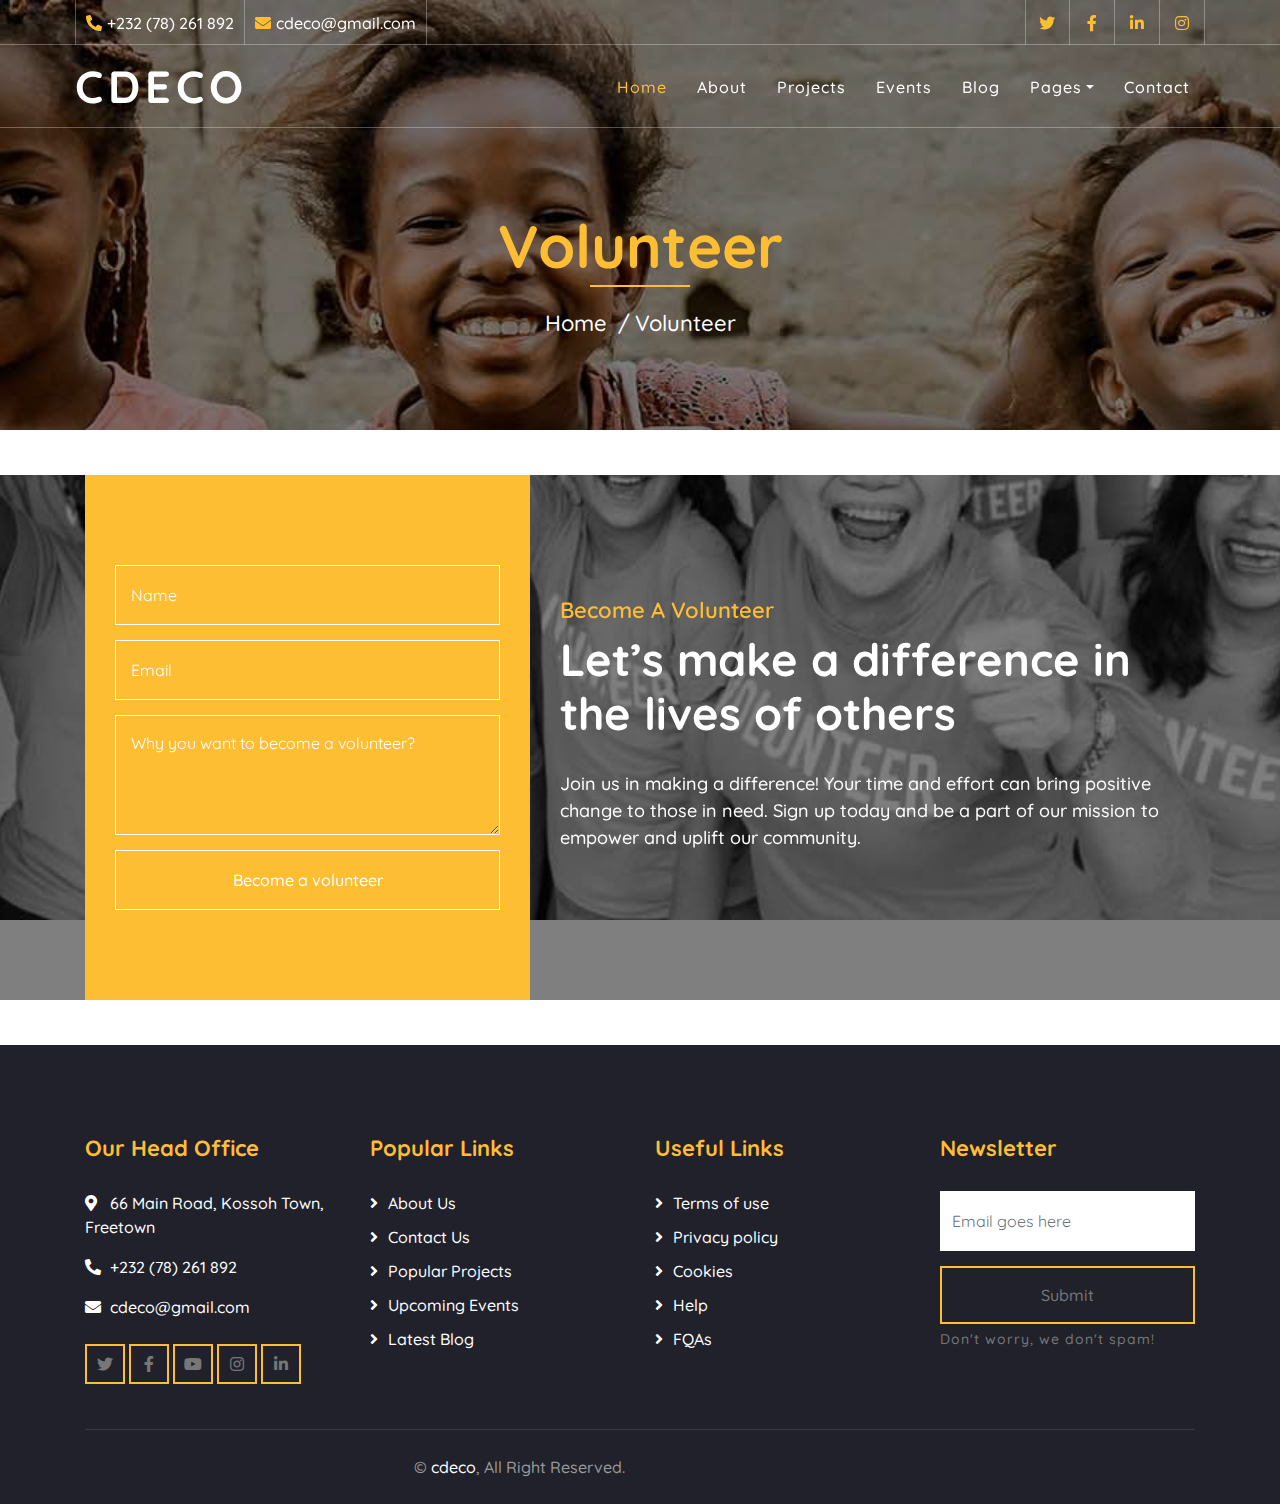
<file: volunteer.html>
<!DOCTYPE html>
<html lang="en">
    <head>
        <meta charset="utf-8">
        <title>CDECO - Volunteer</title>
        <meta content="width=device-width, initial-scale=1.0" name="viewport">
        <meta content="Free Website Template" name="keywords">
        <meta content="Free Website Template" name="description">

        <!-- Favicon -->
        <link href="img/favicon.ico" rel="icon">

        <!-- Google Font -->
        <link href="https://fonts.googleapis.com/css2?family=Quicksand:wght@300;400;500;600;700&display=swap" rel="stylesheet">
        
        <!-- CSS Libraries -->
        <link href="https://stackpath.bootstrapcdn.com/bootstrap/4.4.1/css/bootstrap.min.css" rel="stylesheet">
        <link href="https://cdnjs.cloudflare.com/ajax/libs/font-awesome/5.10.0/css/all.min.css" rel="stylesheet">
        <link href="lib/flaticon/font/flaticon.css" rel="stylesheet">
        <link href="lib/animate/animate.min.css" rel="stylesheet">
        <link href="lib/owlcarousel/assets/owl.carousel.min.css" rel="stylesheet">

        <!-- Template Stylesheet -->
        <link href="css/style.css" rel="stylesheet">
    </head>

    <body><!-- Top Bar Start -->
        <div class="top-bar d-none d-md-block">
            <div class="container-fluid">
                <div class="row">
                    <div class="col-md-8">
                        <div class="top-bar-left">
                            <div class="text">
                                <i class="fa fa-phone-alt"></i>
                                <p>+232 (78) 261 892</p>
                            </div>
                            <div class="text">
                                <i class="fa fa-envelope"></i>
                                <p>cdeco@gmail.com</p>
                            </div>
                        </div>
                    </div>
                    <div class="col-md-4">
                        <div class="top-bar-right">
                            <div class="social">
                                <a href=""><i class="fab fa-twitter"></i></a>
                                <a href=""><i class="fab fa-facebook-f"></i></a>
                                <a href=""><i class="fab fa-linkedin-in"></i></a>
                                <a href=""><i class="fab fa-instagram"></i></a>
                            </div>
                        </div>
                    </div>
                </div>
            </div>
        </div>
        <!-- Top Bar End -->

        <!-- Nav Bar Start -->
        <div class="navbar navbar-expand-lg bg-dark navbar-dark">
            <div class="container-fluid">
                <a href="index.html" class="navbar-brand">CDECO</a>
                <button type="button" class="navbar-toggler" data-toggle="collapse" data-target="#navbarCollapse">
                    <span class="navbar-toggler-icon"></span>
                </button>

                <div class="collapse navbar-collapse justify-content-between" id="navbarCollapse">
                    <div class="navbar-nav ml-auto">
                        <a href="index.html" class="nav-item nav-link active">Home</a>
                        <a href="about.html" class="nav-item nav-link">About</a>
                        <a href="project.html" class="nav-item nav-link">Projects</a>
                        <a href="event.html" class="nav-item nav-link">Events</a>
                        <a href="blog.html" class="nav-item nav-link">Blog</a>
                        <div class="nav-item dropdown">
                            <a href="#" class="nav-link dropdown-toggle" data-toggle="dropdown">Pages</a>
                            <div class="dropdown-menu">
                                <a href="service.html" class="dropdown-item">What We Do</a>
                                <a href="team.html" class="dropdown-item">Meet The Team</a>
                                <a href="donate.html" class="dropdown-item">Donate Now</a>
                                <a href="volunteer.html" class="dropdown-item">Become A Volunteer</a>
                            </div>
                        </div>
                        <a href="contact.html" class="nav-item nav-link">Contact</a>
                    </div>
                </div>
            </div>
        </div>
        <!-- Nav Bar End -->


        
        
        <!-- Page Header Start -->
        <div class="page-header">
            <div class="container">
                <div class="row">
                    <div class="col-12">
                        <h2>Volunteer</h2>
                    </div>
                    <div class="col-12">
                        <a href="./index.html">Home</a>
                        <a href="./volunteer.html">Volunteer</a>
                    </div>
                </div>
            </div>
        </div>
        <!-- Page Header End -->
        
        
        <!-- Volunteer Start -->
        <div class="volunteer" data-parallax="scroll" data-image-src="img/volunteer.jpg">
            <div class="container">
                <div class="row align-items-center">
                    <div class="col-lg-5">
                        <div class="volunteer-form">
                            <form>
                                <div class="control-group">
                                    <input type="text" class="form-control" placeholder="Name" required="required" />
                                </div>
                                <div class="control-group">
                                    <input type="email" class="form-control" placeholder="Email" required="required" />
                                </div>
                                <div class="control-group">
                                    <textarea class="form-control" placeholder="Why you want to become a volunteer?" required="required"></textarea>
                                </div>
                                <div>
                                    <button class="btn btn-custom" type="submit">Become a volunteer</button>
                                </div>
                            </form>
                        </div>
                    </div>
                    <div class="col-lg-7">
                        <div class="volunteer-content">
                            <div class="section-header">
                                <p>Become A Volunteer</p>
                                <h2>Let’s make a difference in the lives of others</h2>
                            </div>
                            <div class="volunteer-text">
                                <p>
                                    Join us in making a difference! Your time and effort can bring positive change to those in need. Sign up today and be a part of our mission to empower and uplift our community.
                                </p>
                            </div>
                        </div>
                    </div>
                </div>
            </div>
        </div>
        <!-- Volunteer End -->


        <!-- Footer Start -->
        <div class="footer">
            <div class="container">
                <div class="row">
                    <div class="col-lg-3 col-md-6">
                        <div class="footer-contact">
                            <h2>Our Head Office</h2>
                            <p><i class="fa fa-map-marker-alt"></i>66 Main Road, Kossoh Town, Freetown</p>
                            <p><i class="fa fa-phone-alt"></i>+232 (78) 261 892</p>
                            <p><i class="fa fa-envelope"></i>cdeco@gmail.com</p>
                            <div class="footer-social">
                                <a class="btn btn-custom" href=""><i class="fab fa-twitter"></i></a>
                                <a class="btn btn-custom" href=""><i class="fab fa-facebook-f"></i></a>
                                <a class="btn btn-custom" href=""><i class="fab fa-youtube"></i></a>
                                <a class="btn btn-custom" href=""><i class="fab fa-instagram"></i></a>
                                <a class="btn btn-custom" href=""><i class="fab fa-linkedin-in"></i></a>
                            </div>
                        </div>
                    </div>
                    <div class="col-lg-3 col-md-6">
                        <div class="footer-link">
                            <h2>Popular Links</h2>
                            <a href="./about.html">About Us</a>
                            <a href="./contact.html">Contact Us</a>
                            <a href="./project.html">Popular Projects</a>
                            <a href="./event.html">Upcoming Events</a>
                            <a href="./blog.html">Latest Blog</a>
                        </div>
                    </div>
                    <div class="col-lg-3 col-md-6">
                        <div class="footer-link">
                            <h2>Useful Links</h2>
                            <a href="">Terms of use</a>
                            <a href="">Privacy policy</a>
                            <a href="">Cookies</a>
                            <a href="">Help</a>
                            <a href="">FQAs</a>
                        </div>
                    </div>
                    <div class="col-lg-3 col-md-6">
                        <div class="footer-newsletter">
                            <h2>Newsletter</h2>
                            <form>
                                <input class="form-control" placeholder="Email goes here">
                                <button class="btn btn-custom">Submit</button>
                                <label>Don't worry, we don't spam!</label>
                            </form>
                        </div>
                    </div>
                </div>
            </div>
            <div class="container copyright">
                <div class="row">
                    <div class="col-md-6">
                        <p>&copy; <a href="#">cdeco</a>, All Right Reserved.</p>
                    </div>
                
                </div>
            </div>
        </div>
        <!-- Footer End -->
        
        <!-- Back to top button -->
        <a href="#" class="back-to-top"><i class="fa fa-chevron-up"></i></a>
        
        <!-- Pre Loader -->
        <div id="loader" class="show">
            <div class="loader"></div>
        </div>

        <!-- JavaScript Libraries -->
        <script src="https://code.jquery.com/jquery-3.4.1.min.js"></script>
        <script src="https://stackpath.bootstrapcdn.com/bootstrap/4.4.1/js/bootstrap.bundle.min.js"></script>
        <script src="lib/easing/easing.min.js"></script>
        <script src="lib/owlcarousel/owl.carousel.min.js"></script>
        <script src="lib/waypoints/waypoints.min.js"></script>
        <script src="lib/counterup/counterup.min.js"></script>
        <script src="lib/parallax/parallax.min.js"></script>
        
        <!-- Contact Javascript File -->
        <script src="mail/jqBootstrapValidation.min.js"></script>
        <script src="mail/contact.js"></script>

        <!-- Template Javascript -->
        <script src="js/main.js"></script>
        </body>
</html>
</file>
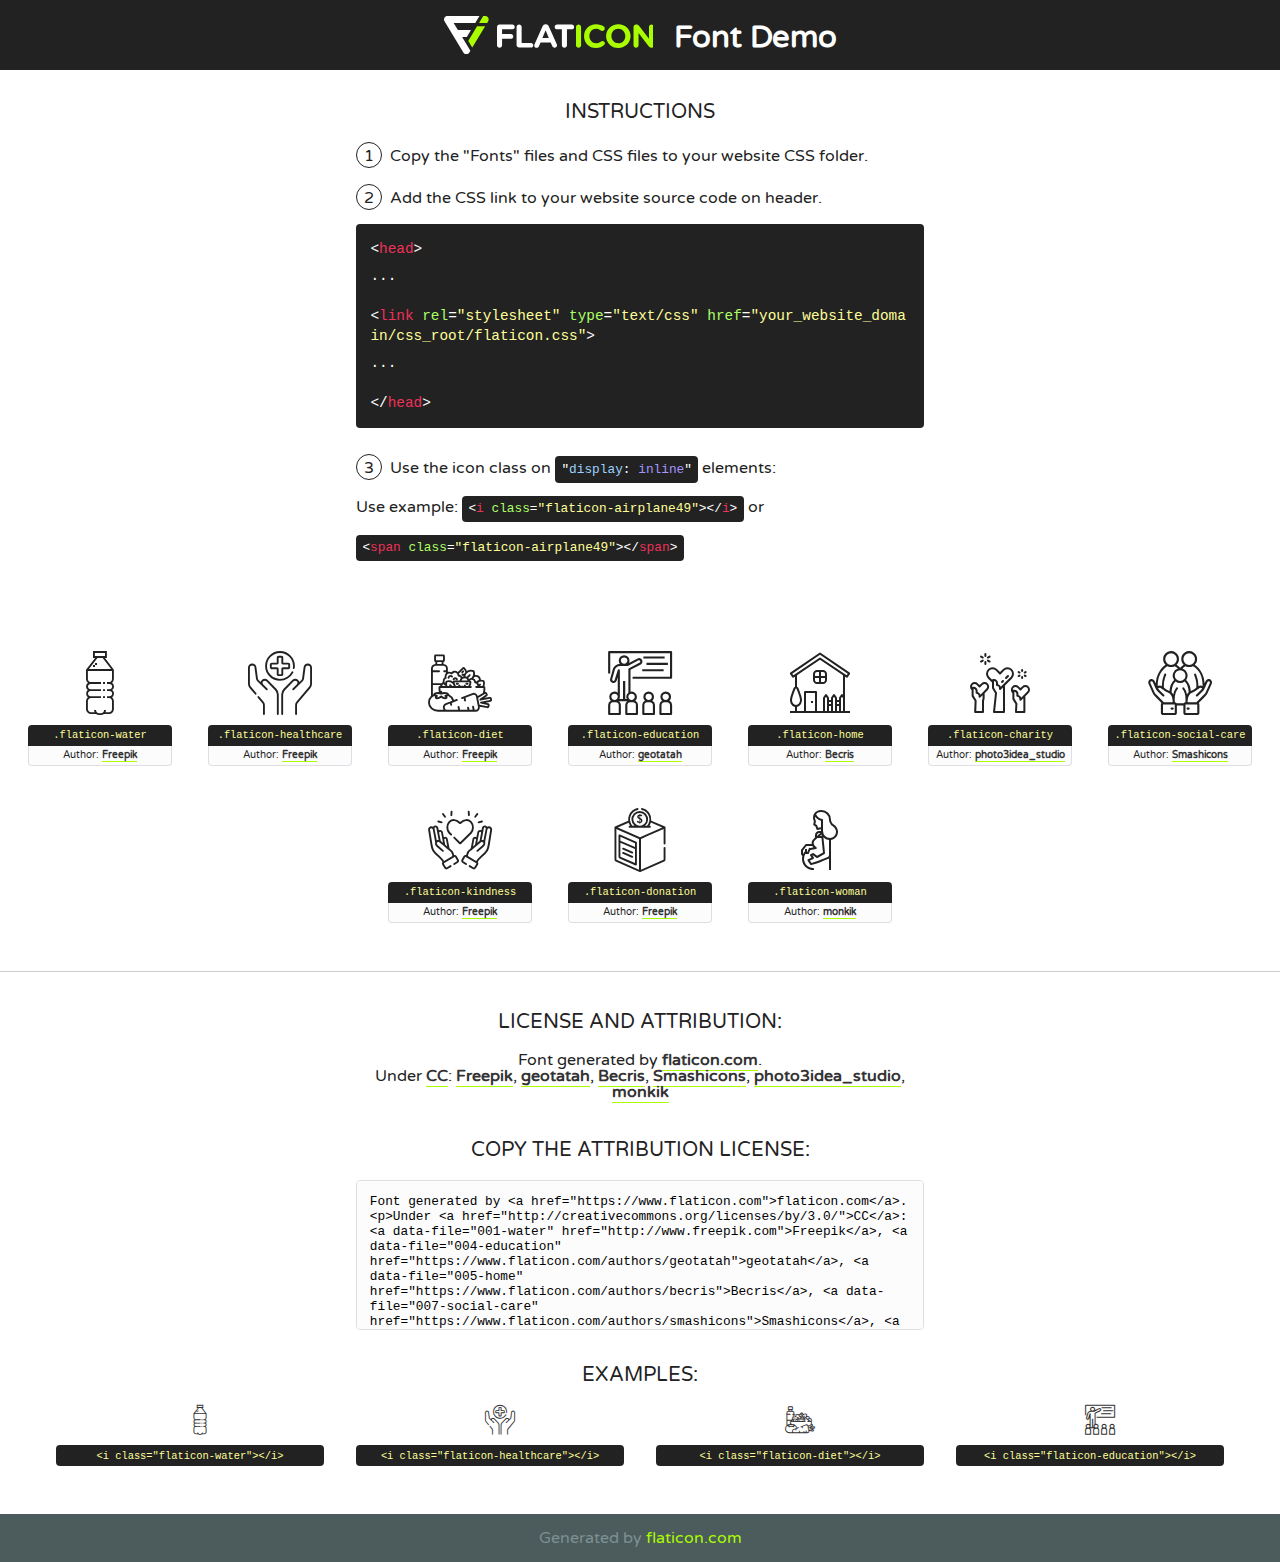
<file: lib/flaticon/font/flaticon.html>
<!DOCTYPE html>
<!--
  Flaticon icon font: Flaticon
  Creation date: 30/09/2020 10:47
-->
<html>
<!DOCTYPE html>
<html>

<head>
    <title>Flaticon WebFont</title>
    <link href="http://fonts.googleapis.com/css?family=Varela+Round" rel="stylesheet" type="text/css" />
    <link rel="stylesheet" type="text/css" href="flaticon.css">
    <meta charset="UTF-8">
    <style>
    html, body, div, span, applet, object, iframe,
    h1, h2, h3, h4, h5, h6, p, blockquote, pre,
    a, abbr, acronym, address, big, cite, code,
    del, dfn, em, img, ins, kbd, q, s, samp,
    small, strike, strong, sub, sup, tt, var,
    b, u, i, center,
    dl, dt, dd, ol, ul, li,
    fieldset, form, label, legend,
    table, caption, tbody, tfoot, thead, tr, th, td,
    article, aside, canvas, details, embed, 
    figure, figcaption, footer, header, hgroup, 
    menu, nav, output, ruby, section, summary,
    time, mark, audio, video {
        margin: 0;
        padding: 0;
        border: 0;
        font-size: 100%;
        font: inherit;
        vertical-align: baseline;
    }
    /* HTML5 display-role reset for older browsers */
    article, aside, details, figcaption, figure, 
    footer, header, hgroup, menu, nav, section {
        display: block;
    }
    body {
        line-height: 1;
    }
    ol, ul {
        list-style: none;
    }
    blockquote, q {
        quotes: none;
    }
    blockquote:before, blockquote:after,
    q:before, q:after {
        content: '';
        content: none;
    }
    table {
        border-collapse: collapse;
        border-spacing: 0;
    }
    body {
        font-family: 'Varela Round', Helvetica, Arial, sans-serif;
        font-size: 16px;
        color: #222;
    }
    a {
        color: #333;
        border-bottom: 1px solid #a9fd00;
        font-weight: bold;
        text-decoration: none;
    }
    * {
        -moz-box-sizing: border-box;
        -webkit-box-sizing: border-box;
        box-sizing: border-box;
        margin: 0;
        padding: 0;
    }
    [class^="flaticon-"]:before, [class*=" flaticon-"]:before, [class^="flaticon-"]:after, [class*=" flaticon-"]:after {
        font-family: Flaticon;
        font-size: 30px;
        font-style: normal;
        margin-left: 20px;
        color: #333;
    }
    .wrapper {
        max-width: 600px;
        margin: auto;
        padding: 0 1em;
    }
    .title {
        font-size: 1.25em;
        text-align: center;
        margin-bottom: 1em;
        text-transform: uppercase;
    }
    header {
        text-align: center;
        background-color: #222;
        color: #fff;
        padding: 1em;
    }
    header .logo {
        width: 210px;
        height: 38px;
        display: inline-block;
        vertical-align: middle;
        margin-right: 1em;
        border: none;
    }
    header strong {
        font-size: 1.95em;
        font-weight: bold;
        vertical-align: middle;
        margin-top: 5px;
        display: inline-block;
    }
    .demo {
        margin: 2em auto;
        line-height: 1.25em;
    }
    .demo ul li {
        margin-bottom: 1em;
    }
    .demo ul li .num {
        color: #222;
        border-radius: 20px;
        display: inline-block;
        width: 26px;
        padding: 3px;
        height: 26px;
        text-align: center;
        margin-right: 0.5em;
        border: 1px solid #222;
    }
    .demo ul li code {
        background-color: #222;
        border-radius: 4px;
        padding: 0.25em 0.5em;
        display: inline-block;
        color: #fff;
        font-family: Consolas,Monaco,Lucida Console,Liberation Mono,DejaVu Sans Mono,Bitstream Vera Sans Mono,Courier New, monospace;
        font-weight: lighter;
        margin-top: 1em;
        font-size: 0.8em;
        word-break: break-all;
    }
    .demo ul li code.big {
        padding: 1em;
        font-size: 0.9em;
    }
    .demo ul li code .red {
        color: #EF3159;
    }
    .demo ul li code .green {
        color: #ACFF65;
    }
    .demo ul li code .yellow {
        color: #FFFF99;
    }
    .demo ul li code .blue {
        color: #99D3FF;
    }
    .demo ul li code .purple {
        color: #A295FF;
    }
    .demo ul li code .dots {
        margin-top: 0.5em;
        display: block;
    }
    #glyphs {
        border-bottom: 1px solid #ccc;
        padding: 2em 0;
        text-align: center;
    }
    .glyph {
        display: inline-block;
        width: 9em;
        margin: 1em;
        text-align: center;
        vertical-align: top;
        background: #FFF;
    }
    .glyph .glyph-icon {
        padding: 10px;
        display: block;
        font-family:"Flaticon";
        font-size: 64px;
        line-height: 1;
    }
    .glyph .glyph-icon:before {
        font-size: 64px;
        color: #222;
        margin-left: 0;
    }
    .class-name {
        font-size: 0.65em;
        background-color: #222;
        color: #fff;
        border-radius: 4px 4px 0 0;
        padding: 0.5em;
        color: #FFFF99;
        font-family: Consolas,Monaco,Lucida Console,Liberation Mono,DejaVu Sans Mono,Bitstream Vera Sans Mono,Courier New, monospace;
    }
    .author-name {
        font-size: 0.6em;
        background-color: #fcfcfd;
        border: 1px solid #DEDEE4;
        border-top: 0;
        border-radius: 0 0 4px 4px;
        padding: 0.5em;
    }
    .class-name:last-child {
        font-size: 10px;
        color:#888;
    }
    .class-name:last-child a {
        font-size: 10px;
        color:#555;
    }
    .class-name:last-child a:hover {
        color:#a9fd00;
    }
    .glyph > input {
        display: block;
        width: 100px;
        margin: 5px auto;
        text-align: center;
        font-size: 12px;
        cursor: text;
    }
    .glyph > input.icon-input {
        font-family:"Flaticon";
        font-size: 16px;
        margin-bottom: 10px;
    }
    .attribution .title {
        margin-top: 2em;
    }
    .attribution textarea {
        background-color: #fcfcfd;
        padding: 1em;
        border: none;
        box-shadow: none;
        border: 1px solid #DEDEE4;
        border-radius: 4px;
        resize: none;
        width: 100%;
        height: 150px;
        font-size: 0.8em;
        font-family: Consolas,Monaco,Lucida Console,Liberation Mono,DejaVu Sans Mono,Bitstream Vera Sans Mono,Courier New, monospace;
        -webkit-appearance: none;
    }
    .iconsuse {
        margin: 2em auto;
        text-align: center;
        max-width: 1200px;
    }
    .iconsuse:after {
        content: '';
        display: table;
        clear: both;
    }
    .iconsuse .image {
        float: left;
        width: 25%;
        padding: 0 1em;
    }
    .iconsuse .image p {
        margin-bottom: 1em;
    }
    .iconsuse .image span {
        display: block;
        font-size: 0.65em;
        background-color: #222;
        color: #fff;
        border-radius: 4px;
        padding: 0.5em;
        color: #FFFF99;
        margin-top: 1em;
        font-family: Consolas,Monaco,Lucida Console,Liberation Mono,DejaVu Sans Mono,Bitstream Vera Sans Mono,Courier New, monospace;
    }
    #footer {
        text-align: center;
        background-color: #4C5B5C;
        color: #7c9192;
        padding: 1em;
    }
    #footer a {
        border: none;
        color: #a9fd00;
        font-weight: normal;
    }
    @media (max-width: 960px) {
        .iconsuse .image {
            width: 50%;
        }
    }
    @media (max-width: 560px) {
        .iconsuse .image {
            width: 100%;
        }
    }
    </style>
</head>

<body class="characters-off">

    <header>
        <a href="https://www.flaticon.com" target="_blank" class="logo">
            <svg version="1.1" xmlns="http://www.w3.org/2000/svg" xmlns:xlink="http://www.w3.org/1999/xlink" xmlns:a="http://ns.adobe.com/AdobeSVGViewerExtensions/3.0/" viewBox="0 0 560.875 102.036" enable-background="new 0 0 560.875 102.036" xml:space="preserve">
                <defs>
                </defs>
                <g>
                    <g class="letters">
                        <path fill="#ffffff" d="M141.596,29.675c0-3.777,2.985-6.767,6.764-6.767h34.438c3.426,0,6.15,2.728,6.15,6.15
                        c0,3.43-2.724,6.149-6.15,6.149h-27.674v13.091h23.719c3.429,0,6.151,2.724,6.151,6.15c0,3.43-2.723,6.149-6.151,6.149h-23.719
                        v17.574c0,3.773-2.986,6.761-6.764,6.761c-3.779,0-6.764-2.989-6.764-6.761V29.675z"></path>
                        <path fill="#ffffff" d="M193.844,29.149c0-3.781,2.985-6.767,6.764-6.767c3.776,0,6.763,2.985,6.763,6.767v42.957h25.039
                        c3.426,0,6.149,2.726,6.149,6.153c0,3.425-2.723,6.15-6.149,6.15h-31.802c-3.779,0-6.764-2.986-6.764-6.768V29.149z"></path>
                        <path fill="#ffffff" d="M241.891,75.71l21.438-48.407c1.492-3.341,4.215-5.357,7.906-5.357h0.792
                        c3.686,0,6.323,2.017,7.815,5.357l21.439,48.407c0.436,0.967,0.701,1.845,0.701,2.723c0,3.602-2.809,6.501-6.414,6.501
                        c-3.161,0-5.269-1.845-6.499-4.655l-4.132-9.661h-27.059l-4.301,10.102c-1.144,2.631-3.426,4.214-6.237,4.214
                        c-3.517,0-6.24-2.81-6.24-6.325C241.1,77.64,241.451,76.677,241.891,75.71z M279.932,58.666l-8.521-20.297l-8.526,20.297H279.932
                        z"></path>
                        <path fill="#ffffff" d="M314.864,35.387H301.86c-3.429,0-6.239-2.813-6.239-6.238c0-3.429,2.811-6.24,6.239-6.24h39.533
                        c3.426,0,6.237,2.811,6.237,6.24c0,3.425-2.811,6.238-6.237,6.238h-13.001v42.785c0,3.773-2.99,6.761-6.764,6.761
                        c-3.779,0-6.764-2.989-6.764-6.761V35.387z"></path>
                        <path fill="#A9FD00" d="M352.615,29.149c0-3.781,2.985-6.767,6.767-6.767c3.774,0,6.761,2.985,6.761,6.767v49.024
                        c0,3.773-2.987,6.761-6.761,6.761c-3.781,0-6.767-2.989-6.767-6.761V29.149z"></path>
                        <path fill="#A9FD00" d="M374.132,53.836v-0.179c0-17.481,13.178-31.801,32.065-31.801c9.22,0,15.459,2.458,20.557,6.238
                        c1.402,1.054,2.637,2.985,2.637,5.357c0,3.692-2.985,6.59-6.681,6.59c-1.845,0-3.071-0.702-4.044-1.319
                        c-3.776-2.813-7.729-4.393-12.562-4.393c-10.364,0-17.831,8.611-17.831,19.154v0.173c0,10.542,7.291,19.329,17.831,19.329
                        c5.715,0,9.492-1.756,13.359-4.834c1.049-0.874,2.458-1.491,4.039-1.491c3.429,0,6.325,2.813,6.325,6.236
                        c0,2.106-1.056,3.78-2.282,4.834c-5.539,4.834-12.036,7.733-21.878,7.733C387.572,85.464,374.132,71.493,374.132,53.836z"></path>
                        <path fill="#A9FD00" d="M433.009,53.836v-0.179c0-17.481,13.79-31.801,32.766-31.801c18.981,0,32.592,14.143,32.592,31.628v0.173
                        c0,17.483-13.785,31.807-32.769,31.807C446.625,85.464,433.009,71.32,433.009,53.836z M484.224,53.836v-0.179
                        c0-10.539-7.725-19.326-18.626-19.326c-10.893,0-18.449,8.611-18.449,19.154v0.173c0,10.542,7.73,19.329,18.626,19.329
                        C476.676,72.986,484.224,64.378,484.224,53.836z"></path>
                        <path fill="#A9FD00" d="M506.233,29.321c0-3.774,2.99-6.763,6.767-6.763h1.401c3.252,0,5.183,1.583,7.029,3.953l26.093,34.265
                        V29.059c0-3.692,2.99-6.677,6.681-6.677c3.683,0,6.671,2.985,6.671,6.677v48.934c0,3.78-2.987,6.765-6.764,6.765h-0.436
                        c-3.257,0-5.188-1.581-7.034-3.953l-27.056-35.492v32.944c0,3.687-2.985,6.676-6.678,6.676c-3.683,0-6.673-2.989-6.673-6.676
                        V29.321z"></path>
                    </g>
                    <g class="insignia">
                        <path fill="#ffffff" d="M48.372,56.137h12.517l11.156-18.537H37.186L25.688,18.539h57.825L94.668,0H9.271
                        C5.925,0,2.842,1.801,1.198,4.716c-1.644,2.907-1.593,6.482,0.134,9.343l50.38,83.501c1.678,2.781,4.689,4.476,7.938,4.476
                        c3.246,0,6.257-1.695,7.935-4.476l2.898-4.804L48.372,56.137z"></path>
                        <g class="i">
                            <path fill="#A9FD00" d="M93.575,18.539h0.031v0.004l21.652,0.004l2.705-4.488c1.727-2.861,1.778-6.436,0.133-9.343
                            C116.454,1.801,113.371,0,110.026,0h-5.294L93.575,18.539z"></path>
                            <polygon fill="#A9FD00" points="88.291,27.356 64.725,66.486 75.519,84.404 109.942,27.356"></polygon>
                        </g>
                    </g>
                </g>
            </svg>
        </a>
        <strong>Font Demo</strong>
    </header>


    <section class="demo wrapper">

        <p class="title">Instructions</p>

        <ul>
            <li>
                <span class="num">1</span>Copy the "Fonts" files and CSS files to your website CSS folder.
            </li>
            <li>
                <span class="num">2</span>Add the CSS link to your website source code on header.
                <code class="big">
                    &lt;<span class="red">head</span>&gt;
                    <br/><span class="dots">...</span>
                    <br/>&lt;<span class="red">link</span> <span class="green">rel</span>=<span class="yellow">"stylesheet"</span> <span class="green">type</span>=<span class="yellow">"text/css"</span> <span class="green">href</span>=<span class="yellow">"your_website_domain/css_root/flaticon.css"</span>&gt;
                    <br/><span class="dots">...</span>
                    <br/>&lt;/<span class="red">head</span>&gt;
                </code>
            </li>

            <li>
                <p>
                    <span class="num">3</span>Use the icon class on <code>"<span class="blue">display</span>:<span class="purple"> inline</span>"</code> elements:
                    <br />
                    Use example: <code>&lt;<span class="red">i</span> <span class="green">class</span>=<span class="yellow">&quot;flaticon-airplane49&quot;</span>&gt;&lt;/<span class="red">i</span>&gt;</code> or <code>&lt;<span class="red">span</span> <span class="green">class</span>=<span class="yellow">&quot;flaticon-airplane49&quot;</span>&gt;&lt;/<span class="red">span</span>&gt;</code>
            </li>
        </ul>

    </section>




   <section id="glyphs">          
    
      
        <div class="glyph"><div class="glyph-icon flaticon-water"></div>
            <div class="class-name">.flaticon-water</div>
            <div class="author-name">Author: <a data-file="001-water" href="http://www.freepik.com">Freepik</a> </div> 
        </div>        
        
        <div class="glyph"><div class="glyph-icon flaticon-healthcare"></div>
            <div class="class-name">.flaticon-healthcare</div>
            <div class="author-name">Author: <a data-file="002-healthcare" href="http://www.freepik.com">Freepik</a> </div> 
        </div>        
        
        <div class="glyph"><div class="glyph-icon flaticon-diet"></div>
            <div class="class-name">.flaticon-diet</div>
            <div class="author-name">Author: <a data-file="003-diet" href="http://www.freepik.com">Freepik</a> </div> 
        </div>        
        
        <div class="glyph"><div class="glyph-icon flaticon-education"></div>
            <div class="class-name">.flaticon-education</div>
            <div class="author-name">Author: <a data-file="004-education" href="https://www.flaticon.com/authors/geotatah">geotatah</a> </div> 
        </div>        
        
        <div class="glyph"><div class="glyph-icon flaticon-home"></div>
            <div class="class-name">.flaticon-home</div>
            <div class="author-name">Author: <a data-file="005-home" href="https://www.flaticon.com/authors/becris">Becris</a> </div> 
        </div>        
        
        <div class="glyph"><div class="glyph-icon flaticon-charity"></div>
            <div class="class-name">.flaticon-charity</div>
            <div class="author-name">Author: <a data-file="006-charity" href="https://www.flaticon.com/authors/photo3idea-studio">photo3idea_studio</a> </div> 
        </div>        
        
        <div class="glyph"><div class="glyph-icon flaticon-social-care"></div>
            <div class="class-name">.flaticon-social-care</div>
            <div class="author-name">Author: <a data-file="007-social-care" href="https://www.flaticon.com/authors/smashicons">Smashicons</a> </div> 
        </div>        
        
        <div class="glyph"><div class="glyph-icon flaticon-kindness"></div>
            <div class="class-name">.flaticon-kindness</div>
            <div class="author-name">Author: <a data-file="008-kindness" href="http://www.freepik.com">Freepik</a> </div> 
        </div>        
        
        <div class="glyph"><div class="glyph-icon flaticon-donation"></div>
            <div class="class-name">.flaticon-donation</div>
            <div class="author-name">Author: <a data-file="009-donation" href="http://www.freepik.com">Freepik</a> </div> 
        </div>        
        
        <div class="glyph"><div class="glyph-icon flaticon-woman"></div>
            <div class="class-name">.flaticon-woman</div>
            <div class="author-name">Author: <a data-file="010-woman" href="https://www.flaticon.com/authors/monkik">monkik</a> </div> 
        </div>        
        

    </section>



    <section class="attribution wrapper"   style="text-align:center;">

      <div class="title">License and attribution:</div><div class="attrDiv">Font generated by <a href="https://www.flaticon.com">flaticon.com</a>. <div><p>Under <a href="http://creativecommons.org/licenses/by/3.0/">CC</a>: <a data-file="001-water" href="http://www.freepik.com">Freepik</a>, <a data-file="004-education" href="https://www.flaticon.com/authors/geotatah">geotatah</a>, <a data-file="005-home" href="https://www.flaticon.com/authors/becris">Becris</a>, <a data-file="007-social-care" href="https://www.flaticon.com/authors/smashicons">Smashicons</a>, <a data-file="006-charity" href="https://www.flaticon.com/authors/photo3idea-studio">photo3idea_studio</a>, <a data-file="010-woman" href="https://www.flaticon.com/authors/monkik">monkik</a></p>  </div>
      </div>
      <div class="title">Copy the Attribution License:</div>

    <textarea onclick="this.focus();this.select();">Font generated by &lt;a href=&quot;https://www.flaticon.com&quot;&gt;flaticon.com&lt;/a&gt;. <p>Under <a href="http://creativecommons.org/licenses/by/3.0/">CC</a>: <a data-file="001-water" href="http://www.freepik.com">Freepik</a>, <a data-file="004-education" href="https://www.flaticon.com/authors/geotatah">geotatah</a>, <a data-file="005-home" href="https://www.flaticon.com/authors/becris">Becris</a>, <a data-file="007-social-care" href="https://www.flaticon.com/authors/smashicons">Smashicons</a>, <a data-file="006-charity" href="https://www.flaticon.com/authors/photo3idea-studio">photo3idea_studio</a>, <a data-file="010-woman" href="https://www.flaticon.com/authors/monkik">monkik</a></p>  
     </textarea>

    </section>

    <section class="iconsuse">

          <div class="title">Examples:</div>            
             
            <div class="image">
                <p>
                    <i class="glyph-icon flaticon-water"></i> 
                    <span>&lt;i class=&quot;flaticon-water&quot;&gt;&lt;/i&gt;</span>
                </p>
            </div>
            
            <div class="image">
                <p>
                    <i class="glyph-icon flaticon-healthcare"></i> 
                    <span>&lt;i class=&quot;flaticon-healthcare&quot;&gt;&lt;/i&gt;</span>
                </p>
            </div>
            
            <div class="image">
                <p>
                    <i class="glyph-icon flaticon-diet"></i> 
                    <span>&lt;i class=&quot;flaticon-diet&quot;&gt;&lt;/i&gt;</span>
                </p>
            </div>
            
            <div class="image">
                <p>
                    <i class="glyph-icon flaticon-education"></i> 
                    <span>&lt;i class=&quot;flaticon-education&quot;&gt;&lt;/i&gt;</span>
                </p>
            </div>
                       
        </div>
                            
    </section>

<div id="footer">
    <div>Generated by <a href="https://www.flaticon.com">flaticon.com</a>
    </div>
</div>



</body>
</html>
</file>
<file: lib/flaticon/font/flaticon.css>
/*
  	Flaticon icon font: Flaticon
  	Creation date: 30/09/2020 10:47
  	*/

@font-face {
  font-family: "Flaticon";
  src: url("./Flaticon.eot");
  src: url("./Flaticon.eot?#iefix") format("embedded-opentype"),
       url("./Flaticon.woff2") format("woff2"),
       url("./Flaticon.woff") format("woff"),
       url("./Flaticon.ttf") format("truetype"),
       url("./Flaticon.svg#Flaticon") format("svg");
  font-weight: normal;
  font-style: normal;
}

@media screen and (-webkit-min-device-pixel-ratio:0) {
  @font-face {
    font-family: "Flaticon";
    src: url("./Flaticon.svg#Flaticon") format("svg");
  }
}

[class^="flaticon-"]:before, [class*=" flaticon-"]:before,
[class^="flaticon-"]:after, [class*=" flaticon-"]:after {   
  font-family: Flaticon;
        font-size: 20px;
font-style: normal;
margin-left: 20px;
}

.flaticon-water:before { content: "\f100"; }
.flaticon-healthcare:before { content: "\f101"; }
.flaticon-diet:before { content: "\f102"; }
.flaticon-education:before { content: "\f103"; }
.flaticon-home:before { content: "\f104"; }
.flaticon-charity:before { content: "\f105"; }
.flaticon-social-care:before { content: "\f106"; }
.flaticon-kindness:before { content: "\f107"; }
.flaticon-donation:before { content: "\f108"; }
.flaticon-woman:before { content: "\f109"; }
</file>
<file: css/style.css>
/*******************************/
/********* General CSS *********/
/*******************************/
body {
    color: #777777;
    font-weight: 500;
    background: #ffffff;
    font-family: 'Quicksand', sans-serif;
}

h1,
h2, 
h3, 
h4,
h5, 
h6 {
    color: #4a4c70;
}

a {
    color: #4a4c70;
    transition: .3s;
}

a:hover,
a:active,
a:focus {
    color: #FDBE33;
    outline: none;
    text-decoration: none;
}

.btn.btn-custom {
    padding: 12px 20px;
    text-align: center; 
   font-size: 16px;
    font-weight: 500;
    color: #777777;
    border-radius: 0;
    border: 2px solid #FDBE33;
    box-shadow: inset 0 0 0 0 #FDBE33;
    transition: ease-out 0.3s;
    -webkit-transition: ease-out 0.3s;
    -moz-transition: ease-out 0.3s;
}

.btn.btn-custom:hover {
    color: #20212B;
    box-shadow: inset 0 0 0 30px #FDBE33;
}

.btn:focus,
.form-control:focus {
    box-shadow: none;
}

.container-fluid {
    max-width: 1366px;
}

[class^="flaticon-"]:before, [class*=" flaticon-"]:before,
[class^="flaticon-"]:after, [class*=" flaticon-"]:after {   
    font-size: inherit;
    margin-left: 0;
}


/**********************************/
/****** Loader & Back to Top ******/
/**********************************/
#loader {
    position: fixed;
    top: 0;
    right: 0;
    bottom: 0;
    left: 0;
    display: flex;
    align-items: center;
    justify-content: center;
    background: #ffffff;
    opacity: 0;
    visibility: hidden;
    -webkit-transition: opacity .3s ease-out, visibility 0s linear .3s;
    -o-transition: opacity .3s ease-out, visibility 0s linear .3s;
    transition: opacity .3s ease-out, visibility 0s linear .3s;
    z-index: 999;
}

#loader.show {
    -webkit-transition: opacity .6s ease-out, visibility 0s linear 0s;
    -o-transition: opacity .6s ease-out, visibility 0s linear 0s;
    transition: opacity .6s ease-out, visibility 0s linear 0s;
    visibility: visible;
    opacity: 1;
}

#loader .loader {
    position: relative;
    width: 45px;
    height: 45px;
    border: 5px solid #dddddd;
    border-top: 5px solid #FDBE33;
    border-radius: 50%;
    -webkit-animation: spin 2s linear infinite;
    animation: spin 2s linear infinite;
}

@-webkit-keyframes spin {
    0% { -webkit-transform: rotate(0deg); }
    100% { -webkit-transform: rotate(360deg); }
}

@keyframes spin {
    0% { transform: rotate(0deg); }
    100% { transform: rotate(360deg); }
}

.back-to-top {
    position: fixed;
    display: none;
    background: #FDBE33;
    width: 44px;
    height: 44px;
    text-align: center;
    line-height: 1;
    font-size: 22px;
    right: 15px;
    bottom: 15px;
    transition: background 0.5s;
    z-index: 9;
}

.back-to-top i {
    color: #4a4c70;
    padding-top: 10px;
}

.back-to-top:hover {
    background: #4a4c70;
}

.back-to-top:hover i {
    color: #FDBE33;
}


/**********************************/
/********** Top Bar CSS ***********/
/**********************************/
.top-bar {
    position: absolute;
    height: 45px;
    width: 100%;
    top: 0;
    left: 0;
    z-index: 3;
    border-bottom: 1px solid rgba(255, 255, 255, .3);
}

.top-bar .top-bar-left {
    display: flex;
    align-items: center;
    justify-content: flex-start;
}

.top-bar .top-bar-right {
    display: flex;
    align-items: center;
    justify-content: flex-end;
}

.top-bar .text {
    display: flex;
    align-items: center;
    justify-content: center;
    flex-direction: row;
    height: 45px;
    padding: 0 10px;
    text-align: center;
    border-left: 1px solid rgba(255, 255, 255, .3);
}

.top-bar .text:last-child {
    border-right: 1px solid rgba(255, 255, 255, .3);
}

.top-bar .text i {
    font-size: 16px;
    color: #FDBE33;
    margin-right: 5px;
}

.top-bar .text p {
    color: #ffffff;
    font-size: 16px;
    font-weight: 500;
    margin: 0;
}

.top-bar .social {
    display: flex;
    height: 45px;
    font-size: 0;
    justify-content: flex-end;
}

.top-bar .social a {
    display: flex;
    align-items: center;
    justify-content: center;
    width: 45px;
    height: 100%;
    font-size: 16px;
    color: #FDBE33;
    border-right: 1px solid rgba(255, 255, 255, .3);
}

.top-bar .social a:first-child {
    border-left: 1px solid rgba(255, 255, 255, .3);
}

.top-bar .social a:hover {
    color: #ffffff;
    background: #FDBE33;
}

@media (min-width: 992px) {
    .top-bar {
        padding: 0 60px;
    }
}


/**********************************/
/*********** Nav Bar CSS **********/
/**********************************/
.navbar {
    position: relative;
    transition: .5s;
    z-index: 999;
}

.navbar.nav-sticky {
    position: fixed;
    top: 0;
    width: 100%;
    box-shadow: 0 2px 5px rgba(0, 0, 0, .3);
    transition: .5s;
}

.navbar .navbar-brand {
    margin: 0;
    color: #ffffff;
    font-size: 45px;
    line-height: 0px;
    font-weight: 700;
    letter-spacing: 5px;
    text-transform: uppercase;
}

.navbar .navbar-brand img {
    max-width: 100%;
    max-height: 40px;
}

.navbar-dark .navbar-nav .nav-link,
.navbar-dark .navbar-nav .nav-link:focus,
.navbar-dark .navbar-nav .nav-link:hover,
.navbar-dark .navbar-nav .nav-link.active {
    padding: 10px 15px 8px 15px;
    color: #ffffff;
}

.navbar-dark .navbar-nav .nav-link:hover,
.navbar-dark .navbar-nav .nav-link.active {
    color: #FDBE33;
    transition: none;
}

.navbar .dropdown-menu {
    margin-top: 0;
    border: 0;
    border-radius: 0;
    background: #f8f9fa;
}

@media (min-width: 992px) {
    .navbar {
        position: absolute;
        width: 100%;
        top: 45px;
        padding: 20px 60px;
        background: transparent !important;
        border-bottom: 1px solid rgba(255, 255, 255, .3);
        z-index: 9;
    }
    
    .navbar.nav-sticky {
        padding: 10px 60px;
        background: #20212B !important;
        border-bottom: none;
    }
    
    .page .navbar {
        background: #20212B !important;
    }
    
    .navbar a.nav-link {
        padding: 8px 15px;
        font-size: 16px;
        letter-spacing: 1px;
    }
}

@media (max-width: 991.98px) {   
    .navbar {
        padding: 15px;
        background: #20212B !important;
    }
    
    .navbar a.nav-link {
        padding: 5px;
    }
    
    .navbar .dropdown-menu {
        box-shadow: none;
    }
}


/*******************************/
/********** Hero CSS ***********/
/*******************************/
.carousel {
    position: relative;
    width: 100%;
    min-height: 300px;
    background: #ffffff;
    margin-bottom: 45px;
}

.carousel .container-fluid {
    padding: 0;
}

.carousel .carousel-item {
    position: relative;
    width: 100%;
    min-height: 300px;
    display: flex;
    align-items: center;
    justify-content: center;
    flex-direction: column;
}

.carousel .carousel-img {
    position: relative;
    width: 100%;
    height: 100%;
    min-height: 300px;
    text-align: right;
    overflow: hidden;
}

.carousel .carousel-img::after {
    position: absolute;
    content: "";
    top: 0;
    right: 0;
    bottom: 0;
    left: 0;
    background: rgba(0, 0, 0, .5);
    z-index: 1;
}

.carousel .carousel-img img {
    width: 100%;
    height: 100%;
    object-fit: cover;
}

.carousel .carousel-text {
    position: absolute;
    max-width: 700px;
    display: flex;
    align-items: center;
    justify-content: center;
    flex-direction: column;
    z-index: 2;
}

.carousel .carousel-text h1 {
    text-align: center;
    color: #ffffff;
    font-size: 60px;
    font-weight: 700;
    margin-bottom: 20px;
}

.carousel .carousel-text p {
    color: #ffffff;
    text-align: center;
    font-size: 20px;
    margin-bottom: 25px;
}

.carousel .carousel-btn .btn.btn-custom {
    color: #ffffff;
}

.carousel .carousel-btn .btn.btn-custom:hover {
    color: #20212B;
}

.carousel .carousel-btn .btn:first-child {
    margin-right: 15px;
}

.carousel .owl-nav {
    position: absolute;
    width: 100%;
    height: 60px;
    top: calc(50% - 30px);
    left: 0;
    display: flex;
    justify-content: space-between;
    z-index: 9;
}

.carousel .owl-nav .owl-prev,
.carousel .owl-nav .owl-next {
    width: 60px;
    height: 60px;
    display: flex;
    align-items: center;
    justify-content: center;
    color: #FDBE33;
    background: rgba(256, 256, 256, .2);
    font-size: 22px;
    transition: .3s;
}

.carousel .owl-nav .owl-prev:hover,
.carousel .owl-nav .owl-next:hover {
    color: #ffffff;
    background: #FDBE33;
}

.carousel .owl-nav .owl-prev {
    margin-right: 2px;
}

.carousel .animated {
    -webkit-animation-duration: 1s;
    animation-duration: 1s;
}

#videoModal .modal-dialog {
    position: relative;
    max-width: 800px;
    margin: 60px auto 0 auto;
}

#videoModal .modal-body {
    position: relative;
    padding: 0px;
}

#videoModal .close {
    position: absolute;
    width: 30px;
    height: 30px;
    right: 0px;
    top: -30px;
    z-index: 999;
    font-size: 30px;
    font-weight: normal;
    color: #ffffff;
    background: #000000;
    opacity: 1;
}

@media (max-width: 991.98px) {
    .carousel .carousel-text h1 {
        font-size: 35px;
    }
    
    .carousel .carousel-text p {
        font-size: 16px;
    }
    
    .carousel .carousel-text .btn {
        padding: 12px 30px;
        font-size: 15px;
        letter-spacing: 0;
    }
}

@media (max-width: 767.98px) {
    .carousel .carousel-text h1 {
        font-size: 30px;
    }
    

    .carousel .carousel-text .btn {
        padding: 10px 25px;
        font-size: 15px;
        letter-spacing: 0;
    }
}

@media (max-width: 575.98px) {
    .carousel .carousel-text h1 {
        font-size: 25px;
    }
    
    .carousel .carousel-text .btn {
        padding: 8px 20px;
        font-size: 14px;
        letter-spacing: 0;
    }
}


/*******************************/
/******* Page Header CSS *******/
/*******************************/
.page-header {
    position: relative;
    margin-bottom: 45px;
    padding: 210px 0 90px 0;
    text-align: center;
    background: linear-gradient(rgba(0, 0, 0, .5), rgba(0, 0, 0, .5)), url(../img/page-header.jpg);
    background-attachment: fixed;
    background-position: center;
    background-repeat: no-repeat;
    background-size: cover;
}

.page-header h2 {
    position: relative;
    color: #FDBE33;
    font-size: 60px;
    font-weight: 700;
    margin-bottom: 20px;
    padding-bottom: 5px;
}

.page-header h2::after {
    position: absolute;
    content: "";
    width: 100px;
    height: 2px;
    left: calc(50% - 50px);
    bottom: 0;
    background: #FDBE33;
}

.page-header a {
    position: relative;
    padding: 0 12px;
    font-size: 22px;
    color: #ffffff;
}

.page-header a:hover {
    color: #FDBE33;
}

.page-header a::after {
    position: absolute;
    content: "/";
    width: 8px;
    height: 8px;
    top: -2px;
    right: -7px;
    text-align: center;
    color: #ffffff;
}

.page-header a:last-child::after {
    display: none;
}

@media (max-width: 991.98px) {
    .page-header {
        padding: 60px 0;
    }
    
    .page-header h2 {
        font-size: 45px;
    }
    
    .page-header a {
        font-size: 20px;
    }
}

@media (max-width: 767.98px) {
    .page-header {
        padding: 45px 0;
    }
    
    .page-header h2 {
        font-size: 35px;
    }
    
    .page-header a {
        font-size: 18px;
    }
}


/*******************************/
/******* Section Header ********/
/*******************************/
.section-header {
    position: relative;
    width: 100%;
    max-width: 700px;
    margin: 0 auto 45px auto;
}

.section-header p {
    margin-bottom: 5px;
    position: relative;
    font-size: 22px;
    font-weight: 600;
    text-transform: capitalize;
    color: #FDBE33;
}

.section-header h2 {
    margin: 0;
    font-size: 45px;
    font-weight: 700;
}

@media (max-width: 991.98px) {
    .section-header h2 {
        font-size: 45px;
    }
}

@media (max-width: 767.98px) {
    .section-header h2 {
        font-size: 40px;
    }
}

@media (max-width: 575.98px) {
    .section-header h2 {
        font-size: 35px;
    }
}


/*******************************/
/********** About CSS **********/
/*******************************/
.about {
    position: relative;
    width: 100%;
    padding: 45px 0;
}

.about .section-header {
    margin-bottom: 30px;
    margin-left: 0;
}

.about .about-img {
    width: 100%;
    height: 100vh;
}

.about .about-tab {
    width: 100%;
}

.about .about-tab .nav.nav-pills .nav-link {
    padding: 8px;
    font-weight: 600;
    background: none;
    border-radius: 0;
    border-bottom: 1px solid rgba(0, 0, 0, .15);
    transition: none;
}

.about .about-tab .nav.nav-pills .nav-link:hover,
.about .about-tab .nav.nav-pills .nav-link.active {
    color: #FDBE33;
    padding-bottom: 7px;
    border-bottom: 3px solid #FDBE33;
}

.about .about-tab .tab-content {
    padding: 15px 0 0 0;
    background: transparent;
}

.about .about-tab .tab-content .container {
    padding: 0;
}

@media (max-width: 991.98px) {
    .about .section-header {
        margin-top: 30px;
    }
}


/*******************************/
/********* Service CSS *********/
/*******************************/
.service {
    position: relative;
    width: 100%;
    padding: 45px 0 15px 0;
}

.service .service-item {
    position: relative;
    width: 100%;
    display: flex;
    justify-content: space-between;
    margin-bottom: 45px;
    transition: .3s;
}

.service .service-icon {
    position: relative;
    width: 60px;
}

.service .service-icon i {
    position: relative;
    display: block;
    color: #FDBE33;
    font-size: 60px;
    line-height: 60px;
    margin-top: 5px;
}

.service .service-text {
    position: relative;
    margin-left: 20px;
    padding-left: 20px;
}

.service .service-text::before {
    position: absolute;
    content: "";
    width: 1px;
    height: calc(100% - 10px);
    top: 5px;
    left: 0;
    background: rgba(0, 0, 0, .1);
}

.service .service-text::after {
    position: absolute;
    content: "";
    width: 3px;
    height: 40px;
    top: calc(50% - 20px);
    left: -1px;
    background: #FDBE33;
}

.service .service-text h3 {
    margin-bottom: 10px;
    font-size: 22px;
    font-weight: 700;
    letter-spacing: 1px;
}

.service .service-text p {
    margin: 0;
}


/*******************************/
/********* Donate CSS **********/
/*******************************/
.donate {
    position: relative;
    width: 100%;
    margin: 45px 0;
    background: rgba(0, 0, 0, .5);
}

.donate .donate-content {
    padding: 45px 0 15px 0;
}

.container .donate {
    margin: 90px 0;
}

.container .donate .donate-content {
    padding: 45px 30px 15px 30px;
}

.donate .donate-content .section-header {
    margin-bottom: 30px;
}

.donate .donate-content .section-header h2 {
    color: #ffffff;
}

.donate .donate-text p {
    color: #ffffff;
    font-size: 18px;
}

.donate .donate-form {
    padding: 90px 30px;
    background: #FDBE33;
}

.donate .donate-form .control-group {
    margin-bottom: 15px;
}

.donate .donate-form .form-control {
    height: 60px;
    color: #ffffff;
    padding: 0 15px;
    border-radius: 0;
    border: 1px solid #ffffff;
    background: transparent;
}

.donate .donate-form .form-control::placeholder {
    color: #ffffff;
    opacity: 1;
}

.donate .donate-form .form-control:-ms-input-placeholder,
.donate .donate-form .form-control::-ms-input-placeholder {
    color: #ffffff;
}

.donate .donate-form .btn-group {
    display: flex;
    justify-content: space-between;
    margin-bottom: 15px;
}

.donate .donate-form .btn.btn-custom {
    padding: 15px 0;
    width: 100%;
    height: 60px;
    color: #ffffff;
    border: 1px solid #ffffff;
    box-shadow: inset 0 0 0 0 #ffffff;
}

.donate .donate-form .btn.btn-custom:hover,
.donate .donate-form .btn.btn-custom.active {
    color: #FDBE33;
    border: 1px solid #ffffff;
    box-shadow: inset 0 0 0 30px #ffffff;
}



/*******************************/
/********** Causes CSS *********/
/*******************************/
.causes {
    position: relative;
    width: 100%;
    padding: 45px 0;
}

.causes .causes-carousel {
    width: calc(100% + 30px);
    margin-left: -15px;
    margin-right: -15px;
}

.causes .causes-item {
    margin: 0 15px;
    overflow: hidden;
    background: #f3f6ff;
}

.causes .causes-img {
    overflow: hidden;
}

.causes .causes-img img {
    width: 100%;
    transition: .3s;
}

.causes .causes-item:hover img {
    transform: scale(1.1);
}


.causes .causes-progress {
    width: 100%;
    margin-top: 32px;
    padding: 30px 30px 20px 30px;
}

.causes .progress {
    height: 10px;
    border-radius: 0;
    background: #dddddd;
    overflow: visible;
}

.causes .progress .progress-bar {
    position: relative;
    width: 0px;
    background: #FDBE33;
    overflow: visible;
    transition: 2s;
}

.causes .progress-bar span {
    position: absolute;
    top: -32px;
    right: 0;
    height: 23px;
    display: inline-block;
    padding: 2px 6px;
    background: #FDBE33;
    color: #20212B;
}

.causes .progress-bar span::after {
    position: absolute;
    content: "";
    width: 0;
    height: 0;
    top: 23px;
    left: calc(50% - 6px);
    border: 6px solid;
    border-color: #FDBE33 transparent transparent transparent;
}

.causes .progress-text {
    margin-top: 5px;
    display: flex;
    justify-content: space-between;
}

.causes .progress-text p {
    margin: 0;
}

.causes .causes-text {
    padding: 0 30px;
}

.causes .causes-text h3 {
    font-size: 22px;
    font-weight: 700;
}

.causes .causes-text p {
    margin: 0;
}

.causes .causes-btn {
    margin-top: 25px;
    display: flex;
    justify-content: space-between;
}

.causes .causes-btn .btn {
    padding: 10px 0;
    width: 50%;
}

.causes .causes-btn .btn:last-child {
    color: #20212B;
    background: #FDBE33;
}

.causes .causes-btn .btn:last-child:hover {
    color: #ffffff;
}



/*******************************/
/********** Facts CSS **********/
/*******************************/
.facts {
    position: relative;
    width: 100%;
    min-height: 400px;
    margin: 45px 0;
    display: flex;
    align-items: center;
    background: rgba(0, 0, 0, .5);
}

.facts .facts-item {
    display: flex;
    flex-direction: row;
    margin: 25px 0;
}

.facts .facts-item i {
    margin-top: 10px;
    font-size: 60px;
    line-height: 60px;
    color: #FDBE33;
}

.facts .facts-text {
    padding-left: 20px;
}

.facts .facts-text h3 {
    position: relative;
    display: inline-block;
    color: #ffffff;
    font-size: 45px;
    font-weight: 700;
}

.facts .facts-text h3::after {
    position: absolute;
    top: 0px;
    color: #ffffff;
    font-size: 25px;
    font-family: "Font Awesome 5 Free";
    font-weight: 900;
}

.facts .facts-text h3.facts-plus::after {
    content: "\f067";
    right: -25px;
}

.facts .facts-text h3.facts-dollar::after {
    content: "\f155";
    right: -18px;
}

.facts .facts-text p {
    color: #ffffff;
    font-size: 22px;
    font-weight: 600;
    margin: 0;
}


/*******************************/
/*********** Team CSS **********/
/*******************************/
.team {
    position: relative;
    width: 100%;
    padding: 45px 0 15px 0;
}

.team .team-item {
    position: relative;
    margin-bottom: 35px;
}

.team .team-img {
    position: relative;
    overflow: hidden;
}

.team .team-img img {
    width: 100%;
    transform: scale(1.1);
    margin-bottom: -15px;
    transition: .3s;
}

.team .team-item:hover img {
    margin: -15px 0 0 0;
}

.team .team-text {
    position: absolute;
    width: calc(100% - 40px);
    height: 96px;
    bottom: 0;
    left: 20px;
    padding: 22px 0;
    text-align: center;
    background: #ffffff;
    transition: .3s;
    overflow: hidden;
}

.team .team-text h2 {
    font-size: 18px;
    font-weight: 700;
    margin-bottom: 10px;
}

.team .team-text p {
    margin-bottom: 20px;
}

.team .team-social {
    position: relative;
    font-size: 0;
}

.team .team-social a {
    display: inline-block;
    width: 35px;
    height: 35px;
    margin: 0 3px;
    padding: 5px 0;
    text-align: center;
    font-size: 14px;
    color: #4a4c70;
    border: 2px solid #FDBE33;
    transition: .3s;
}

.team .team-social a:hover {
    color: #20212B;
    background: #FDBE33;
}

.team .team-item:hover .team-text {
    height: 160px;
}


/*******************************/
/******* Testimonial CSS *******/
/*******************************/
.testimonial {
    position: relative;
    width: 100%;
    padding: 45px 0;
}

.testimonial .testimonials-carousel {
    position: relative;
    width: calc(100% + 30px);
    margin: 0 -15px;
}

.testimonial .testimonial-item {
    position: relative;
    width: 100%;
    padding: 0 15px;
    display: flex;
    flex-direction: column;
    overflow: hidden;
}

.testimonial .testimonial-profile {
    display: flex;
    align-items: center;
    margin-bottom: 15px;
    border-bottom: 1px solid rgba(0, 0, 0, .1);
}

.testimonial .testimonial-profile img {
    width: 80px;
    margin-bottom: -1px;
}

.testimonial .testimonial-name {
    padding-left: 15px;
    width: calc(100% - 95px);
}

.testimonial .testimonial-name h3 {
    font-size: 20px;
    font-weight: 600;
    margin-bottom: 5px;
}

.testimonial .testimonial-name p {
    margin: 0;
    font-style: italic;
}

.testimonial .testimonial-text p {
    margin: 0;
}

.testimonial .owl-dots {
    margin-top: 15px;
    text-align: center;
}

.testimonial .owl-dot {
    display: inline-block;
    margin: 0 5px;
    width: 12px;
    height: 12px;
    border-radius: 0;
    background: #FDBE33;
}

.testimonial .owl-dot.active {
    background: #20212B;
}


/*******************************/
/******** Volunteer CSS ********/
/*******************************/
.volunteer {
    position: relative;
    width: 100%;
    margin: 45px 0;
    background: rgba(0, 0, 0, .5);
}

.volunteer .volunteer-content {
    padding: 30px 0 45px 0;
}

.container .volunteer {
    margin: 90px 0;
}

.container .volunteer .volunteer-content {
    padding: 45px 30px 15px 30px;
}

.volunteer .volunteer-content .section-header {
    margin-bottom: 30px;
}

.volunteer .volunteer-content .section-header h2 {
    color: #ffffff;
}

.volunteer .volunteer-text p {
    color: #ffffff;
    font-size: 18px;
}

.volunteer .volunteer-form {
    padding: 90px 30px;
    background: #FDBE33;
}

.volunteer .volunteer-form .control-group {
    margin-bottom: 15px;
}

.volunteer .volunteer-form .form-control {
    height: 60px;
    color: #ffffff;
    padding: 0 15px;
    border-radius: 0;
    border: 1px solid #ffffff;
    background: transparent;
}

.volunteer .volunteer-form textarea.form-control {
    height: 120px;
    padding: 15px;
}

.volunteer .volunteer-form .form-control::placeholder {
    color: #ffffff;
    opacity: 1;
}

.volunteer .volunteer-form .form-control:-ms-input-placeholder,
.volunteer .volunteer-form .form-control::-ms-input-placeholder {
    color: #ffffff;
}

.volunteer .volunteer-form .btn.btn-custom {
    padding: 15px 0;
    width: 100%;
    height: 60px;
    color: #ffffff;
    border: 1px solid #ffffff;
    box-shadow: inset 0 0 0 0 #ffffff;
}

.volunteer .volunteer-form .btn.btn-custom:hover {
    color: #FDBE33;
    border: 1px solid #ffffff;
    box-shadow: inset 0 0 0 30px #ffffff;
}


/*******************************/
/********** Event CSS **********/
/*******************************/
.event {
    position: relative;
    width: 100%;
    padding: 45px 0 15px 0;
}

.event .event-item {
    margin-bottom: 30px;
    background: #f3f6ff;
}

.event .event-item img {
    width: 100%;
}

.event .event-content {
    padding: 30px;
    display: flex;
}

.event .event-meta {
    margin-bottom: 15px;
    display: flex;
    flex-direction: column;
}

.event .event-meta p {
    position: relative;
    margin-bottom: 8px;
    padding-bottom: 8px;
    white-space: nowrap;
    border-bottom: 1px solid rgba(0, 0, 0, .15);
}

.event .event-meta p:last-child {
    border-bottom: none;
}

.event .event-meta i {
    color: #4a4c70;
    width: 25px;
}

.event .event-text {
    position: relative;
    margin-left: 20px;
    padding-left: 20px;
}

.event .event-text::before {
    position: absolute;
    content: "";
    width: 1px;
    height: calc(100% - 5px);
    top: 6px;
    left: 0;
    background: rgba(0, 0, 0, .15);
}

.event .event-text::after {
    position: absolute;
    content: "";
    width: 3px;
    height: 40px;
    top: calc(50% - 20px);
    left: -1px;
    background: #FDBE33;
}

.event .event-text h3 {
    font-size: 25px;
    font-weight: 700;
    margin-bottom: 10px;
}

.event .event-text p {
    margin: 0;
}

.event .btn.btn-custom {
    margin-top: 20px;
    padding: 8px 30px;
}

@media (max-width: 575.98px) {
    .event .event-content {
        flex-direction: column;
    }
    
    .event .event-meta {
        flex-direction: row;
    }
    
    .event .event-meta p {
        font-size: 14px;
        padding-right: 7px;
    }
    
    .event .event-meta p:last-child {
        border-bottom: 1px solid rgba(0, 0, 0, .15);
    }
    
    .event .event-meta i {
        width: 18px;
    }
    
    .event .event-text {
        margin: 0;
        padding: 0;
    }
    
    .event .event-text::before,
    .event .event-text::after {
        display: none;
    }
}



/*******************************/
/*********** Blog CSS **********/
/*******************************/
.blog {
    position: relative;
    width: 100%;
    padding: 45px 0 15px 0;
}

.blog .blog-item {
    margin-bottom: 30px;
    padding-bottom: 30px;
    background: #f3f6ff;
}

.blog .blog-img {
    width: 100%;
}

.blog .blog-img img {
    width: 100%;
}

.blog .blog-text {
    padding: 30px 30px 15px 30px;
}

.blog .blog-text h3 {
    font-size: 22px;
    font-weight: 700;
}

.blog .blog-text h3 a {
    color: #4a4c70;
}

.blog .blog-text h3 a:hover {
    color: #FDBE33;
}

.blog .blog-text p {
    margin: 0;
}

.blog .blog-meta {
    margin: 0 30px;
    padding-top: 15px;
    display: flex;
    border-top: 1px solid rgba(0, 0, 0, .15);
}

.blog .blog-meta p {
    margin: 0;
    color: #777777;
    padding: 0 30px;
    border-right: 1px solid rgba(0, 0, 0, .15);
}

.blog .blog-meta p:first-child {
    padding-left: 0;
}

.blog .blog-meta p:last-child {
    padding-right: 0;
    border: none;
}

.blog .blog-meta i {
    color: #4a4c70;
    margin-right: 8px
}

.blog .pagination {
    margin-bottom: 15px;
}

.blog .pagination .page-link {
    color: #4a4c70;
    border-radius: 0;
    border-color: #4a4c70;
}

.blog .pagination .page-link:hover,
.blog .pagination .page-item.active .page-link {
    color: #FDBE33;
    background: #4a4c70;
}

.blog .pagination .disabled .page-link {
    color: #999999;
}


/*******************************/
/********* Contact CSS *********/
/*******************************/
.contact {
    position: relative;
    width: 100%;
    padding: 45px 0;
}

.contact .contact-img {
    position: relative;
    width: 100%;
}

.contact .contact-img img {
    width: 100%;
    height: 440px;
    object-fit: cover;
}

.contact .contact-form {
    position: relative;
    width: 100%;
    max-width: 700px;
    margin: 0 auto;
    margin-top: -220px;
    padding: 30px;
    background: #f3f6ff;
}

@media (max-width: 991.98px) {
    .contact .contact-form {
        max-width: 600px;
    }
}

@media (max-width: 767.98px) {
    .contact .contact-form {
        max-width: 400px;
    }
}

@media (max-width: 575.98px) {
    .contact .contact-form {
        max-width: 300px;
    }
}

.contact .contact-form input {
    padding: 15px;
    background: none;
    border-radius: 0;
    border: 1px solid rgba(0, 0, 0, .1);
}

.contact .contact-form textarea {
    height: 150px;
    padding: 8px 15px;
    background: none;
    border-radius: 0;
    border: 1px solid rgba(0, 0, 0, .1);
}

.contact .contact-form .btn.btn-custom {
    width: 100%;
}

.contact .help-block ul {
    margin: 0;
    padding: 0;
    list-style-type: none;
}


/*******************************/
/******* Single Post CSS *******/
/*******************************/
.single {
    position: relative;
    padding: 45px 0;
}

.single .single-content {
    position: relative;
    margin-bottom: 30px;
    overflow: hidden;
}

.single .single-content img {
    margin-bottom: 20px;
    width: 100%;
}

.single .single-tags {
    margin: -5px -5px 41px -5px;
    font-size: 0;
}

.single .single-tags a {
    margin: 5px;
    display: inline-block;
    padding: 7px 15px;
    font-size: 14px;
    font-weight: 500;
    color: #4a4c70;
    border: 1px solid #4a4c70;
}

.single .single-tags a:hover {
    color: #ffffff;
    background: #FDBE33;
    border-color: #FDBE33;
}

.single .single-bio {
    margin-bottom: 45px;
    padding: 30px;
    background: #f3f6ff;
    display: flex;
}

.single .single-bio-img {
    width: 100%;
    max-width: 100px;
}

.single .single-bio-img img {
    width: 100%;
    border: 15px solid #ffffff;
}

.single .single-bio-text {
    padding-left: 30px;
}

.single .single-bio-text h3 {
    font-size: 20px;
    font-weight: 700;
}

.single .single-bio-text p {
    margin: 0;
}

.single .single-related {
    margin-bottom: 45px;
}

.single .single-related h2 {
    font-size: 30px;
    font-weight: 700;
    margin-bottom: 25px;
}

.single .related-slider {
    position: relative;
    margin: 0 -15px;
    width: calc(100% + 30px);
}

.single .related-slider .post-item {
    margin: 0 15px;
}

.single .post-item {
    display: flex;
    align-items: center;
    margin-bottom: 15px;
}

.single .post-item .post-img {
    width: 100%;
    max-width: 80px;
}

.single .post-item .post-img img {
    width: 100%;
}

.single .post-item .post-text {
    padding-left: 15px;
}

.single .post-item .post-text a {
    font-size: 16px;
    font-weight: 600;
}

.single .post-item .post-text a:hover {
    color: #FDBE33;
}

.single .post-item .post-meta {
    display: flex;
    margin-top: 8px;
}

.single .post-item .post-meta p {
    display: inline-block;
    margin: 0;
    padding: 0 3px;
    font-size: 14px;
    font-weight: 500;
    font-style: italic;
}

.single .post-item .post-meta p a {
    margin-left: 5px;
    color: #999999;
    font-size: 14px;
    font-weight: 500;
    font-style: normal;
}

.single .related-slider .owl-nav {
    position: absolute;
    width: 90px;
    top: -55px;
    right: 15px;
    display: flex;
}

.single .related-slider .owl-nav .owl-prev,
.single .related-slider .owl-nav .owl-next {
    margin-left: 15px;
    width: 30px;
    height: 30px;
    display: flex;
    align-items: center;
    justify-content: center;
    color: #4a4c70;
    background: #FDBE33;
    font-size: 16px;
    transition: .3s;
}

.single .related-slider .owl-nav .owl-prev:hover,
.single .related-slider .owl-nav .owl-next:hover {
    color: #FDBE33;
    background: #4a4c70;
}

.single .single-comment {
    position: relative;
    margin-bottom: 45px;
}

.single .single-comment h2 {
    font-size: 30px;
    font-weight: 700;
    margin-bottom: 25px;
}

.single .comment-list {
    list-style: none;
    padding: 0;
}

.single .comment-child {
    list-style: none;
}

.single .comment-body {
    display: flex;
    margin-bottom: 30px;
}

.single .comment-img {
    width: 60px;
}

.single .comment-img img {
    width: 100%;
    border-radius: 0;
}

.single .comment-text {
    padding-left: 15px;
    width: calc(100% - 60px);
}

.single .comment-text h3 {
    font-size: 20px;
    font-weight: 600;
    margin-bottom: 3px;
}

.single .comment-text span {
    display: block;
    font-size: 14px;
    font-weight: 500;
    margin-bottom: 5px;
}

.single .comment-text .btn {
    padding: 3px 10px;
    font-size: 14px;
    font-weight: 500;
    color: #4a4c70;
    background: #dddddd;
    border-radius: 0;
}

.single .comment-text .btn:hover {
    background: #FDBE33;
}

.single .comment-form {
    position: relative;
}

.single .comment-form h2 {
    font-size: 30px;
    font-weight: 700;
    margin-bottom: 25px;
}

.single .comment-form form {
    padding: 30px;
    background: #f3f6ff;
}

.single .comment-form form .form-group:last-child {
    margin: 0;
}

.single .comment-form input,
.single .comment-form textarea {
    border-radius: 0;
}

.single .comment-form input:focus,
.single .comment-form textarea:focus {
    border-color: #FDBE33;
}


/**********************************/
/*********** Sidebar CSS **********/
/**********************************/
.sidebar {
    position: relative;
    width: 100%;
}

@media(max-width: 991.98px) {
    .sidebar {
        margin-top: 45px;
    }
}

.sidebar .sidebar-widget {
    position: relative;
    margin-bottom: 45px;
}

.sidebar .sidebar-widget .widget-title {
    position: relative;
    margin-bottom: 30px;
    padding-bottom: 5px;
    font-size: 25px;
    font-weight: 700;
}

.sidebar .sidebar-widget .widget-title::after {
    position: absolute;
    content: "";
    width: 60px;
    height: 2px;
    bottom: 0;
    left: 0;
    background: #FDBE33;
}

.sidebar .sidebar-widget .search-widget {
    position: relative;
}

.sidebar .search-widget input {
    height: 50px;
    border: 1px solid #dddddd;
    border-radius: 0;
}

.sidebar .search-widget input:focus {
    box-shadow: none;
    border-color: #FDBE33;
}

.sidebar .search-widget .btn {
    position: absolute;
    top: 6px;
    right: 15px;
    height: 40px;
    padding: 0;
    font-size: 25px;
    color: #FDBE33;
    background: none;
    border-radius: 0;
    border: none;
    transition: .3s;
}

.sidebar .search-widget .btn:hover {
    color: #4a4c70;
}

.sidebar .sidebar-widget .recent-post {
    position: relative;
}

.sidebar .sidebar-widget .tab-post {
    position: relative;
}

.sidebar .tab-post .nav.nav-pills .nav-link {
    color: #4a4c70;
    background: #FDBE33;
    border-radius: 0;
}

.sidebar .tab-post .nav.nav-pills .nav-link:hover,
.sidebar .tab-post .nav.nav-pills .nav-link.active {
    color: #FDBE33;
    background: #4a4c70;
}

.sidebar .tab-post .tab-content {
    padding: 15px 0 0 0;
    background: transparent;
}

.sidebar .tab-post .tab-content .container {
    padding: 0;
}

.sidebar .sidebar-widget .category-widget {
    position: relative;
}

.sidebar .category-widget ul {
    margin: 0;
    padding: 0;
    list-style: none;
}

.sidebar .category-widget ul li {
    margin: 0 0 12px 22px; 
}

.sidebar .category-widget ul li:last-child {
    margin-bottom: 0; 
}

.sidebar .category-widget ul li a {
    display: inline-block;
    line-height: 23px;
}

.sidebar .category-widget ul li::before {
    position: absolute;
    content: '\f105';
    font-family: 'Font Awesome 5 Free';
    font-weight: 900;
    color: #FDBE33;
    left: 1px;
}

.sidebar .category-widget ul li span {
    display: inline-block;
    float: right;
}

.sidebar .sidebar-widget .tag-widget {
    position: relative;
    margin: -5px -5px;
}

.single .tag-widget a {
    margin: 5px;
    display: inline-block;
    padding: 7px 15px;
    font-size: 14px;
    font-weight: 500;
    color: #4a4c70;
    border: 1px solid #4a4c70;
    border-radius: 0;
}

.single .tag-widget a:hover {
    color: #ffffff;
    background: #FDBE33;
    border-color: #FDBE33;
}

.sidebar .image-widget {
    display: block;
    width: 100%;
    overflow: hidden;
}

.sidebar .image-widget img {
    max-width: 100%;
    transition: .3s;
}

.sidebar .image-widget img:hover {
    transform: scale(1.1);
}


/*******************************/
/********* Footer CSS **********/
/*******************************/
.footer {
    position: relative;
    margin-top: 45px;
    padding-top: 90px;
    background: #20212B;
}

.footer .footer-contact,
.footer .footer-link,
.footer .footer-newsletter {
    position: relative;
    margin-bottom: 45px;
    color: #ffffff;
}

.footer .footer-contact h2,
.footer .footer-link h2,
.footer .footer-newsletter h2 {
    margin-bottom: 30px;
    font-size: 22px;
    font-weight: 700;
    color: #FDBE33;
}

.footer .footer-link a {
    display: block;
    margin-bottom: 10px;
    color: #ffffff;
    transition: .3s;
}

.footer .footer-link a::before {
    position: relative;
    content: "\f105";
    font-family: "Font Awesome 5 Free";
    font-weight: 900;
    margin-right: 10px;
}

.footer .footer-link a:hover {
    color: #FDBE33;
    letter-spacing: 1px;
}

.footer .footer-contact p i {
    width: 25px;
}

.footer .footer-social {
    position: relative;
    margin-top: 20px;
}

.footer .footer-social a {
    width: 40px;
    height: 40px;
    padding: 6px 0;
}

.footer .footer-social a {
    margin-top: 5px;
}

.footer .footer-newsletter form {
    position: relative;
    width: 100%;
}

.footer .footer-newsletter input {
    margin-bottom: 15px;
    height: 60px;
    border: none;
    border-radius: 0;
}

.footer .footer-newsletter label {
    margin-top: 5px;
    color: #777777;
    font-size: 14px;
    letter-spacing: 1px;
}

.footer .footer-newsletter .btn.btn-custom {
    width: 100%;
    padding: 15px 0;
}

.footer .copyright {
    padding: 0 30px;
}

.footer .copyright .row {
    padding-top: 25px;
    padding-bottom: 25px;
    border-top: 1px solid rgba(256, 256, 256, .1);
}

.footer .copyright p {
    margin: 0;
    color: #999999;
}

.footer .copyright .col-md-6:last-child p {
    text-align: right;
}

.footer .copyright p a {
    color: #ffffff;
}

.footer .copyright p a:hover {
    color: #FDBE33;
}

@media (max-width: 767.98px) {
    .footer .copyright p,
    .footer .copyright .col-md-6:last-child p {
        margin: 5px 0;
        text-align: center;
    }
}
</file>
